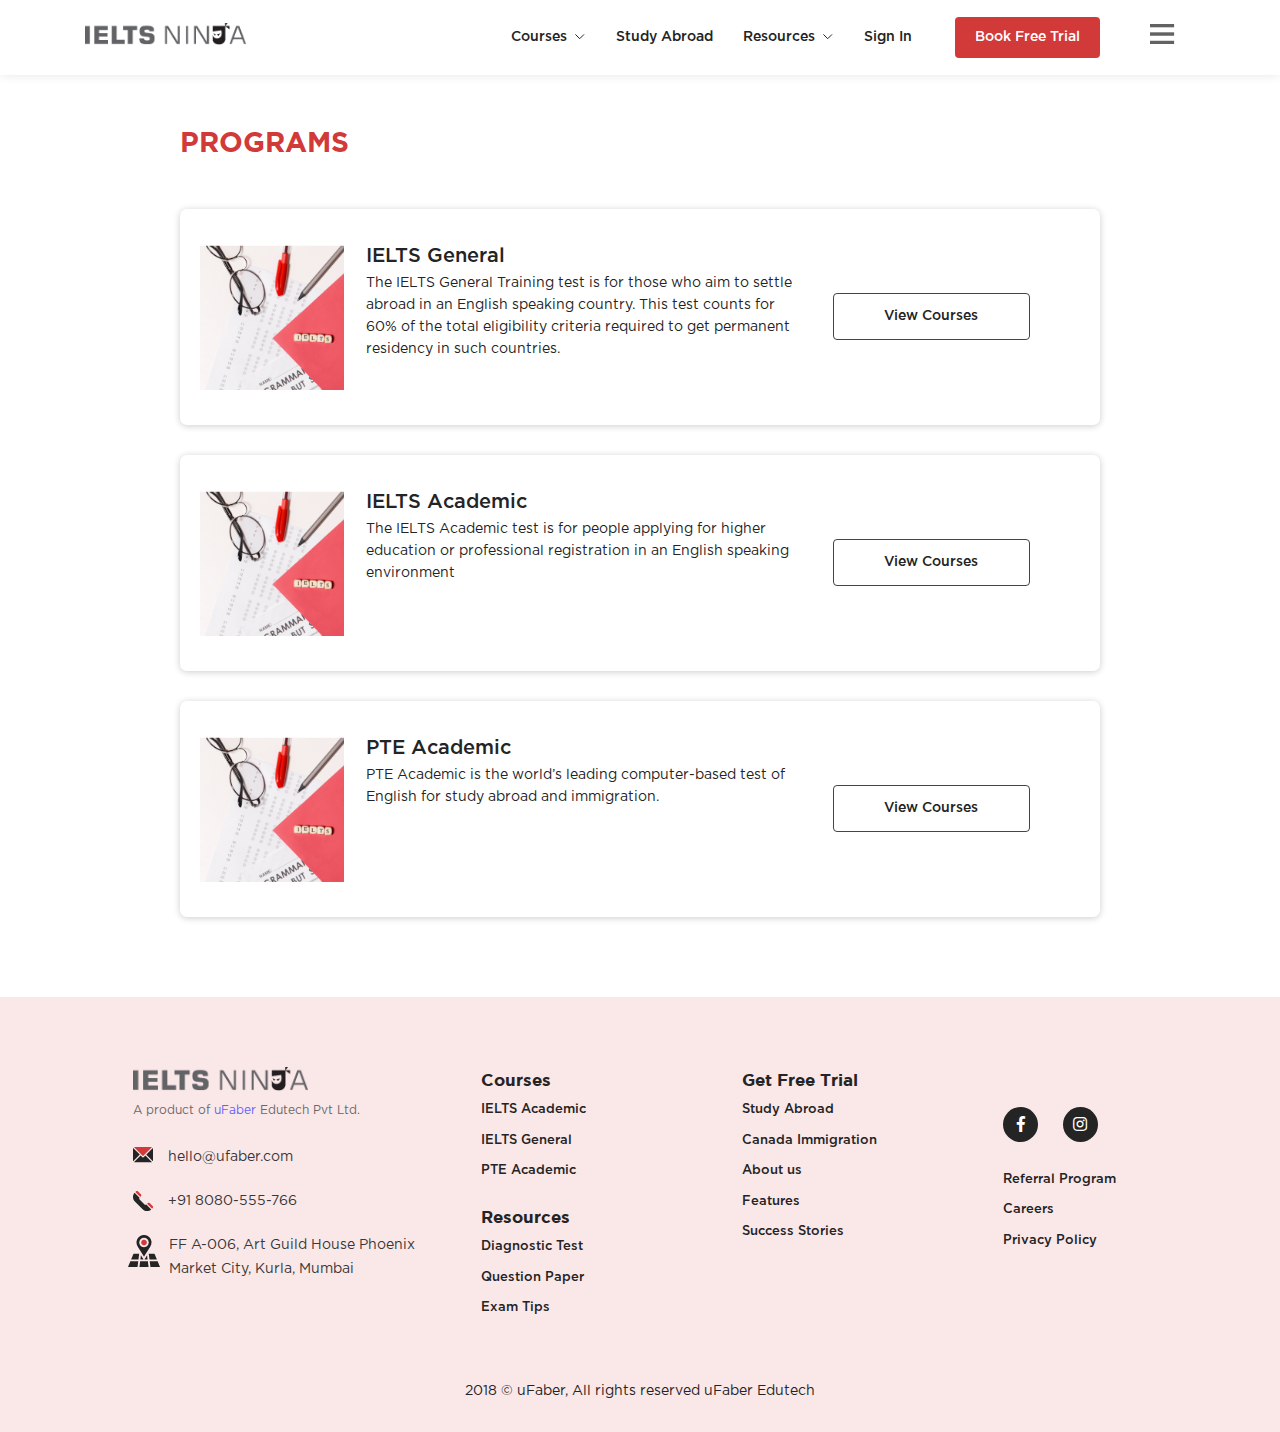
<file: index.html>
<!doctype html>
<html class="no-js" lang="">

<head>
   <meta charset="utf-8">
   <title>IELTS Ninja || 2020</title>
   <meta name="description" content="">
   <meta name="viewport" content="width=device-width, initial-scale=1">
   <link rel="apple-touch-icon" href="asset/img/favicon.png">
   <link rel="icon" href="asset/img/favicon.png">
   <link rel="stylesheet" href="asset/css/bootstrap.min.css">
   <link rel="stylesheet" href="asset/css/fontawsome.css">
   <link rel="stylesheet" href="asset/css/comon.css"><!-- this is comon css -->
   <link rel="stylesheet" href="asset/css/programPage.css"><!-- this is program page css -->
   <link rel="stylesheet" href="asset/css/responsive.css">
   <!-- this is for mordanizar js link -->
   <script src="asset/js/vendor/modernizr-3.6.0.min.js"></script>
</head>

<body>
   <!-- start header top area -->
   <header id="header_top">
      <div class="container">
         <div class="row align-items-center">
            <div class="col-xl-3 col-lg-3 col-md-2">
               <div class="logo">
                  <a href="index.html">
                     <img class="img-fluid" src="asset/img/logo.png" alt="">
                  </a>
               </div>
            </div>
            <div class="col-xl-8 col-lg-8 col-md-9">
               <div class="menu">
                  <div class="nav">
                     <ul>
                        <li>
                           <a href="#">Courses <span><img src="asset/img/icon/angel-down.png" alt=""></span></a>
                           <ul>
                              <li><a href="#">IELTS Academic</a></li>
                              <li><a href="#">IELTS General</a></li>
                              <li><a href="#">PTE Academic</a></li>
                           </ul>
                        </li>
                        <li>
                           <a href="study_abroad.html">Study Abroad</a>
                        </li>
                        <li>
                           <a href="#">Resources <span><img src="asset/img/icon/angel-down.png" alt=""></span></a>
                           <ul>
                              <li><a href="#">Diagnostic Test</a></li>
                              <li><a href="#">Question Paper</a></li>
                              <li><a href="#">Exam Tips</a></li>
                           </ul>
                        </li>
                        <li>
                           <a class="signInLink" href="#">Sign In</a>
                        </li>
                        <li class="free_trail">
                           <a class="bookFreeTrail" href="#">Book Free Trial</a>
                        </li>
                     </ul>
                  </div>
               </div>
            </div>
            <div class="col-xl-1 col-lg-1 col-md-1">
               <div class="menu_bar_toggle text-center">
                  <span><img src="asset/img/icon/bar.png" alt=""></span>
               </div>
            </div>
         </div>
      </div>
   </header>
   <!-- end header top area -->
   <div id="mobile_header">
      <div class="container">
         <div class="row align-items-center">
            <div class="col-5">
               <div class="mobile_header_logo">
                  <a href="index.html">
                     <img class="img-fluid" src="asset/img/logo-2.png" alt="">
                  </a>
               </div>
            </div>
            <div class="col-4">
               <div class="mobile_header_link text-right">
                  <a class="mobile_contact" href="#">Contact</a>
               </div>
            </div>
            <div class="col-3">
               <div class="menu_bar_toggle text-right">
                  <span><img src="asset/img/icon/bar.png" alt=""></span>
               </div>
            </div>
         </div>
      </div>
   </div>
   <!-- start sidebar menu -->
   <section id="sidebar_menu">
      <div class="sidebar_menu_container">
         <span class="close"><i class="fal fa-times"></i></span>
         <div class="sidebar_menu_menu">
            <ul>
               <li><a href="index.html">Home</a></li>
               <li>
                  <a class="courses" href="#">Courses <span class="toggle_arrow"><img
                           src="asset/img/icon/angel-down.png" alt=""></span></a>
                  <div class="course_togle">
                     <ul>
                        <li><a href="#">IELTS Academic</a></li>
                        <li><a href="#">IELTS General</a></li>
                        <li><a href="#">PTE Academic</a></li>
                     </ul>
                  </div>
               </li>
               <li><a href="study_abroad.html">Study Abroad</a></li>
               <li><a href="#">Canada Immigration</a></li>
               <li>
                  <a class="resourse" href="#">Resources <span class="toggle_arrow_2"><img
                           src="asset/img/icon/angel-down.png" alt=""></span></a>
                  <div class="resourse_toggle">
                     <ul>
                        <li><a href="#">Diagnostic Test</a></li>
                        <li><a href="#">Question Paper</a></li>
                        <li><a href="#">Exam Tips</a></li>
                     </ul>
                  </div>
               </li>
               <li><a class="signInLink" href="#">Sign In</a></li>
            </ul>
         </div>
         <div class="sidebar_other_link">
            <ul>
               <li><a href="#">Features</a></li>
               <li><a href="success_stories.html">Success Stories</a></li>
               <li><a href="about.html">About us</a></li>
               <li><a href="affiliate-program.html">Referral Program</a></li>
               <li><a href="faq.html">FAQs</a></li>
            </ul>
         </div>
         <div class="sidebar_bottom">
            <ul>
               <li><a href="#">hello@ufaber.com</a></li>
               <li><a href="#">+91 8080-555-766</a></li>
            </ul>
            <a class="bookFreeTrail href=" #">Free Trial</a>
         </div>
      </div>
   </section>
   <!-- end sidebar menu -->
   <!-- start program main -->
   <section id="progrmaMain">
      <div class="container">
         <div class="row">
            <div class="col-xl-10 col-lg-11 col-md-12 mx-auto">
               <div class="progrmaMainContiner">
                  <h3>Programs</h3>
                  <div class="programItemManContaier">
                     <div class="row">
                        <div class="col-xl-12 col-md-12">
                           <div class="programMainItem">
                              <div class="row align-items-center">
                                 <div class="col-xl-9 col-lg-9 col-sm-12 col-md-9">
                                    <div class="row">
                                       <div class="col-xl-3 col-lg-3 col-md-3 col-sm-4 col-4 pr0">
                                          <div class="programMainItemImage">
                                             <img class="img-fluid" src="asset/img/img/program.png" alt="">
                                          </div>
                                       </div>
                                       <div class="col-xl-9 col-lg-9 col-md-9 col-sm-8 col-8 pl0">
                                          <div class="programMainItemContent">
                                             <h4>IELTS General</h4>
                                             <p>The IELTS General Training test is for those who aim to settle abroad in
                                                an English speaking country. This test counts for 60% of the total
                                                eligibility criteria required to get permanent residency in such
                                                countries.</p>
                                          </div>
                                       </div>
                                    </div>
                                 </div>
                                 <div class="col-xl-3 col-lg-3 col-md-3 col-sm-12">
                                    <div class="programMainItemBtn">
                                       <a class="mobileHide" href="#">View Courses</a>
                                       <a class="mshow" href="#"><img src="asset/img/icon/right.png" alt=""></a>
                                    </div>
                                 </div>
                              </div>
                           </div>
                           <div class="programMainItem">
                              <div class="row align-items-center">
                                 <div class="col-xl-9 col-lg-9 col-md-9 col-sm-12">
                                    <div class="row">
                                       <div class="col-xl-3 col-lg-3 col-md-3 col-sm-4 col-4 pr0">
                                          <div class="programMainItemImage">
                                             <img class="img-fluid" src="asset/img/img/program.png" alt="">
                                          </div>
                                       </div>
                                       <div class="col-xl-9 col-lg-9 col-md-9 col-sm-8 col-8 pl0">
                                          <div class="programMainItemContent">
                                             <h4>IELTS Academic</h4>
                                             <p>The IELTS Academic test is for people applying for higher education or
                                                professional registration in an English speaking environment</p>
                                          </div>
                                       </div>
                                    </div>
                                 </div>
                                 <div class="col-xl-3 col-lg-3 col-md-3 col-sm-12">
                                    <div class="programMainItemBtn">
                                       <a class="mobileHide" href="#">View Courses</a>
                                       <a class="mshow" href="#"><img src="asset/img/icon/right.png" alt=""></a>
                                    </div>
                                 </div>
                              </div>
                           </div>
                           <div class="programMainItem">
                              <div class="row align-items-center">
                                 <div class="col-xl-9 col-lg-9 col-md-9 col-sm-12">
                                    <div class="row">
                                       <div class="col-xl-3 col-lg-3 col-md-3 col-sm-4 col-4 pr0">
                                          <div class="programMainItemImage">
                                             <img class="img-fluid" src="asset/img/img/program.png" alt="">
                                          </div>
                                       </div>
                                       <div class="col-xl-9 col-lg-9 col-md-9 col-sm-8 col-8 pl0">
                                          <div class="programMainItemContent">
                                             <h4>PTE Academic</h4>
                                             <p>PTE Academic is the world’s leading computer-based test of English for
                                                study abroad and immigration.</p>
                                          </div>
                                       </div>
                                    </div>
                                 </div>
                                 <div class="col-xl-3 col-lg-3 col-md-3 col-sm-12">
                                    <div class="programMainItemBtn">
                                       <a class="mobileHide" href="#">View Courses</a>
                                       <a class="mshow" href="#"><img src="asset/img/icon/right.png" alt=""></a>
                                    </div>
                                 </div>
                              </div>
                           </div>
                        </div>
                     </div>
                  </div>
               </div>
            </div>
         </div>
      </div>
   </section>
   <!-- end program main -->
   <!-- strta footer -->
   <footer id="footer">
      <div class="container">
         <div class="row">
            <div class="col-xl-11 col-lg-11 mx-auto">
               <div class="row">
                  <div class="col-xl-4 col-lg-4 col-md-4 col-sm-5">
                     <div class="footer_info">
                        <div class="footer_logo">
                           <a href="#"><img src="asset/img/logo.png" alt=""></a>
                           <p>A product of <span>uFaber</span> Edutech Pvt Ltd.</p>
                        </div>
                        <ul>
                           <li><a href="#"><img src="asset/img/icon/mail.png" alt=""> hello@ufaber.com</a></li>
                           <li><a href="#"><img src="asset/img/icon/phone.png" alt=""> +91 8080-555-766</a></li>
                           <li class="address"><a href="#"><img src="asset/img/icon/address.png" alt=""> FF A-006, Art
                                 Guild House Phoenix Market City, Kurla, Mumbai</a></li>
                        </ul>
                     </div>
                  </div>
                  <div class="col-xl-6 col-lg-6 col-md-6 col-sm-7">
                     <div class="row">
                        <div class="col-xl-6 col-lg-6 col-md-6 col-sm-6">
                           <div class="footer_link">
                              <ul>
                                 <li>Courses</li>
                                 <li><a href="#">IELTS Academic</a></li>
                                 <li><a href="#">IELTS General</a></li>
                                 <li><a href="#">PTE Academic</a></li>
                              </ul>
                              <ul>
                                 <li>Resources</li>
                                 <li><a href="#">Diagnostic Test</a></li>
                                 <li><a href="#">Question Paper</a></li>
                                 <li><a href="#">Exam Tips</a></li>
                              </ul>
                           </div>
                        </div>
                        <div class="col-xl-6 col-lg-6 col-md-6 col-sm-6">
                           <div class="footer_link">
                              <ul>
                                 <li>Get Free Trial</li>
                                 <li><a href="#">Study Abroad</a></li>
                                 <li><a href="#">Canada Immigration</a></li>
                                 <li><a href="#">About us</a></li>
                                 <li><a href="#">Features</a></li>
                                 <li><a href="#">Success Stories</a></li>
                              </ul>
                           </div>
                        </div>
                     </div>
                  </div>
                  <div class="col-xl-2 col-lg-2 col-md-2 col-sm-6">
                     <div class="footer_social">
                        <div class="social">
                           <ul>
                              <li><a href="#"><i class="fab fa-facebook-f"></i></a></li>
                              <li><a href="#"><i class="fab fa-instagram"></i></a></li>
                           </ul>
                        </div>
                        <div class="link">
                           <ul>
                              <li><a href="#">Referral Program</a></li>
                              <li><a href="#">Careers</a></li>
                              <li><a href="#">Privacy Policy</a></li>
                           </ul>
                        </div>
                     </div>
                  </div>
               </div>
               <div class="footer_copy text-center">
                  <p>2018 © uFaber, All rights reserved uFaber Edutech</p>
               </div>
            </div>
         </div>
      </div>
   </footer>
   <!-- end footer -->
   <section id="mobile_footer">
      <div class="mobile_footer_top">
         <div class="accordion" id="accordionExample2">
            <div class="card">
               <div class="card-header" id="headingOne">
                  <h2 class="mb-0">
                     <button class="btn btn-link" type="button" data-toggle="collapse" data-target="#collapse1"
                        aria-expanded="false" aria-controls="collapseOne">
                        Courses
                     </button>
                  </h2>
               </div>
               <div id="collapse1" class="collapse" aria-labelledby="headingOne" data-parent="#accordionExample2">
                  <div class="card-body">
                     <ul>
                        <li><a href="#">IELTS Academic <i class="fal fa-angle-right"></i></a></li>
                        <li><a href="#">IELTS General <i class="fal fa-angle-right"></i></a></li>
                        <li><a href="#">PTE Academic <i class="fal fa-angle-right"></i></a></li>
                     </ul>
                  </div>
               </div>
            </div>

            <div class="card">
               <div class="card-header" id="headingOne">
                  <h2 class="mb-0">
                     <a href="#" class="btn btn-link">
                        Study Abroad
                     </a>
                  </h2>
               </div>
            </div>

            <div class="card">
               <div class="card-header" id="headingTwo">
                  <h2 class="mb-0">
                     <a href="#" class="btn btn-link">
                        Canada Immigration
                     </a>
                  </h2>
               </div>
            </div>

            <div class="card">
               <div class="card-header" id="headingThree">
                  <h2 class="mb-0">
                     <button class="btn btn-link collapsed" type="button" data-toggle="collapse"
                        data-target="#headingresourch" aria-expanded="false" aria-controls="headingresourch">
                        Resources
                     </button>
                  </h2>
               </div>
               <div id="headingresourch" class="collapse" aria-labelledby="headingresourch"
                  data-parent="#accordionExample2">
                  <div class="card-body">
                     <ul>
                        <li><a href="#">Diagnostic Test <i class="fal fa-angle-right"></i></a></li>
                        <li><a href="#">Question Paper <i class="fal fa-angle-right"></i></a></li>
                        <li><a href="#">Exam Tips <i class="fal fa-angle-right"></i></a></li>
                     </ul>
                  </div>
               </div>
            </div>

            <div class="card">
               <div class="card-header" id="headingThree">
                  <h2 class="mb-0">
                     <a href="#" class="btn btn-link">
                        About us
                     </a>
                  </h2>
               </div>
            </div>


            <div class="card">
               <div class="card-header" id="headingThree">
                  <h2 class="mb-0">
                     <a href="#" class="btn btn-link">
                        Get Free Trial
                     </a>
                  </h2>
               </div>
            </div>
         </div>
      </div>
      <div class="mobile_footer_bottom">
         <div class="social">
            <ul>
               <li><a href="#"><i class="fab fa-facebook-f"></i></a></li>
               <li><a href="#"><i class="fab fa-instagram"></i></a></li>
            </ul>
         </div>
         <div class="info">
            <div class="logo">
               <a href="index.html">
                  <img class="img-fluid" src="asset/img/logo.png" alt="">
               </a>
            </div>
            <h6>A product of <span>uFaber</span> Edutech Pvt Ltd.</h6>
            <p><img src="asset/img/icon/address.png" alt=""> FF A-006, Art Guild House Phoenix Market City, Kurla,
               Mumbai</p>
         </div>
         <div class="copyright">
            <div class="row">
               <div class="col-8">
                  <p>2018 © uFaber, All rights reserved uFaber Edutech</p>
               </div>
               <div class="col-4 text-right">
                  <a href="#">Privacy Policy</a>
               </div>
            </div>
         </div>
      </div>
   </section>
   <section id="mobile_contact_popup">
      <div class="mobile_contact_popup_container">
         <span class="mobile_contact_close"><i class="fal fa-times"></i></span>
         <ul>
            <li>
               <a href="#">
                  <img src="asset/img/icon/phone.png" alt="">
                  <h4>Call</h4>
                  +91 8080-555-766
               </a>
            </li>
            <li>
               <a href="#">
                  <img src="asset/img/icon/mail.png" alt="">
                  <h4>Mail</h4>
                  hello@ufaber.com
               </a>
            </li>
            <li class="whatsApp">
               <a href="#">
                  <img src="asset/img/icon/whatsapp.png" alt="">
                  <h4>Whatsapp</h4>
                  +91 8080-555-766
               </a>
            </li>
         </ul>
      </div>
   </section>
   <!-- all javascript load here -->
   <script src="asset/js/vendor/jquery-3.3.1.min.js"></script>
   <script src="asset/js/bootstrap.bundle.min.js"></script>
   <script src="asset/js/comon.js"></script>
</body>

</html>
</file>
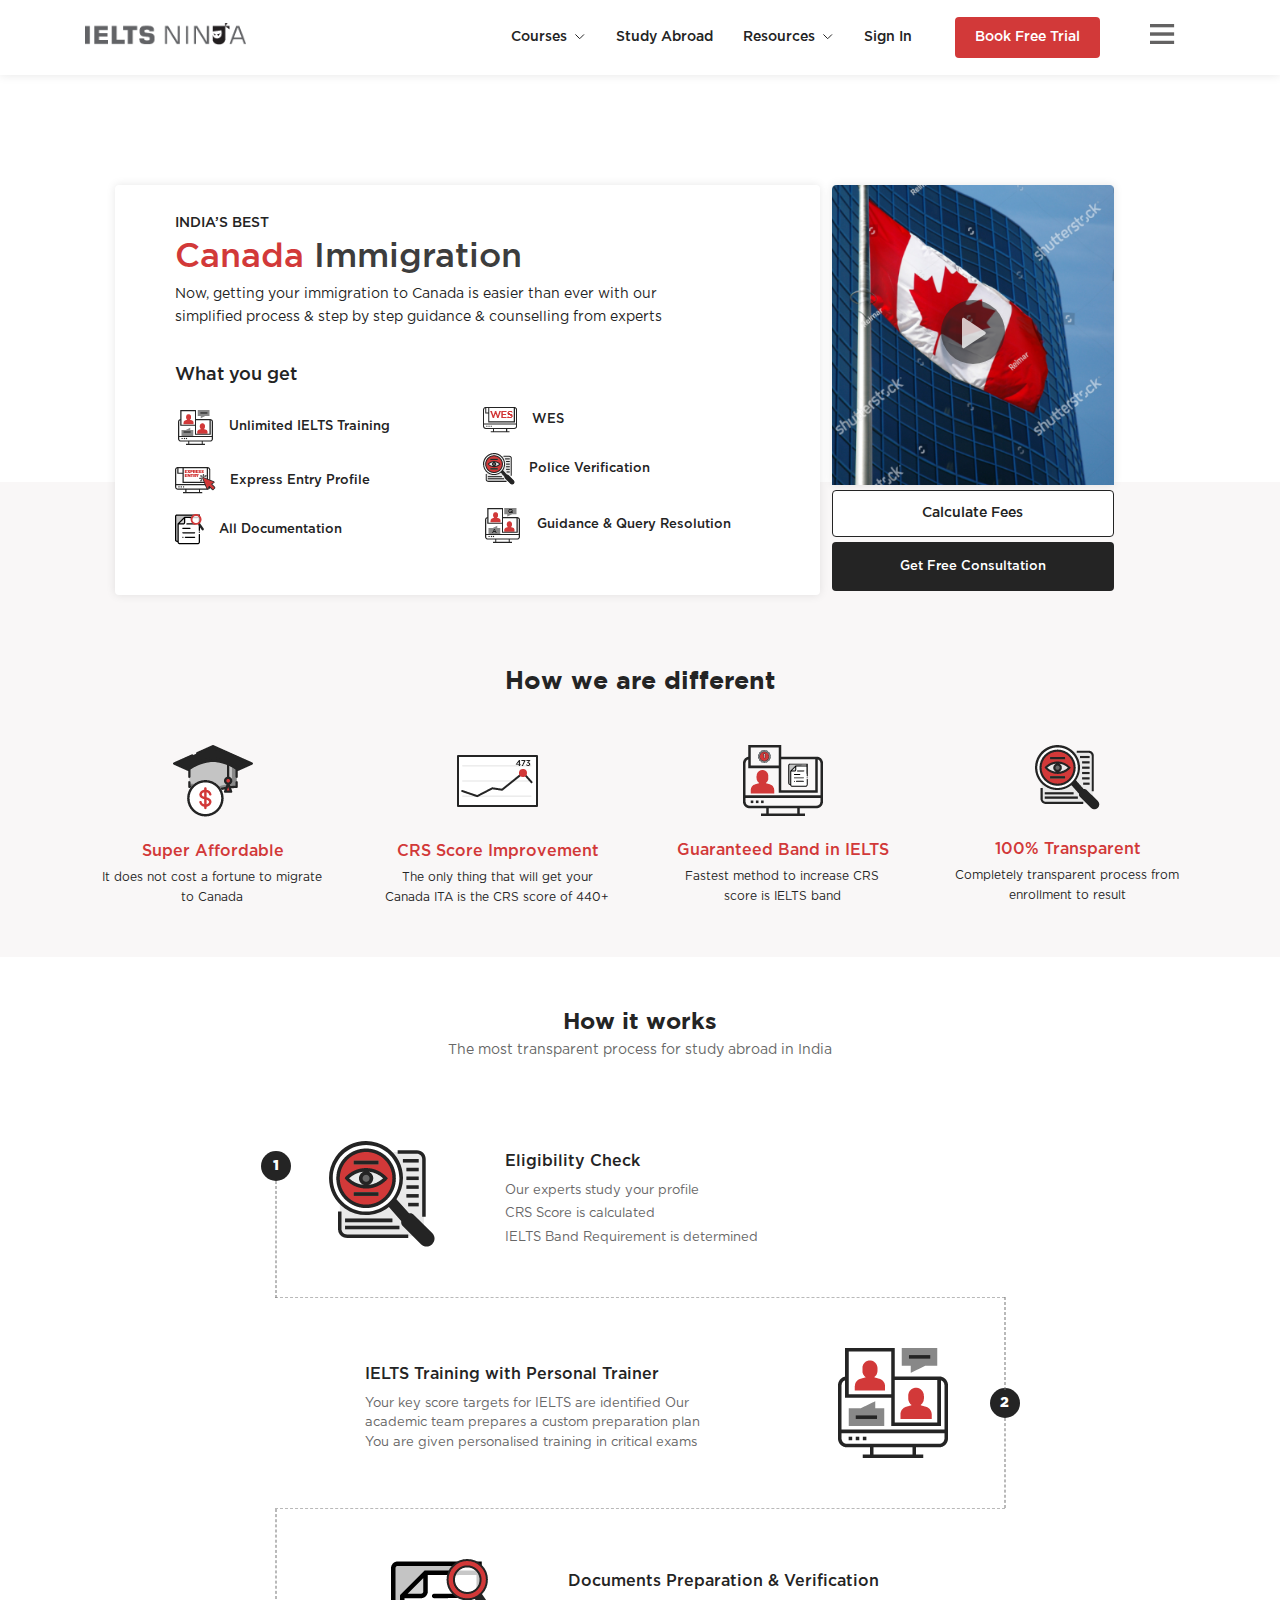
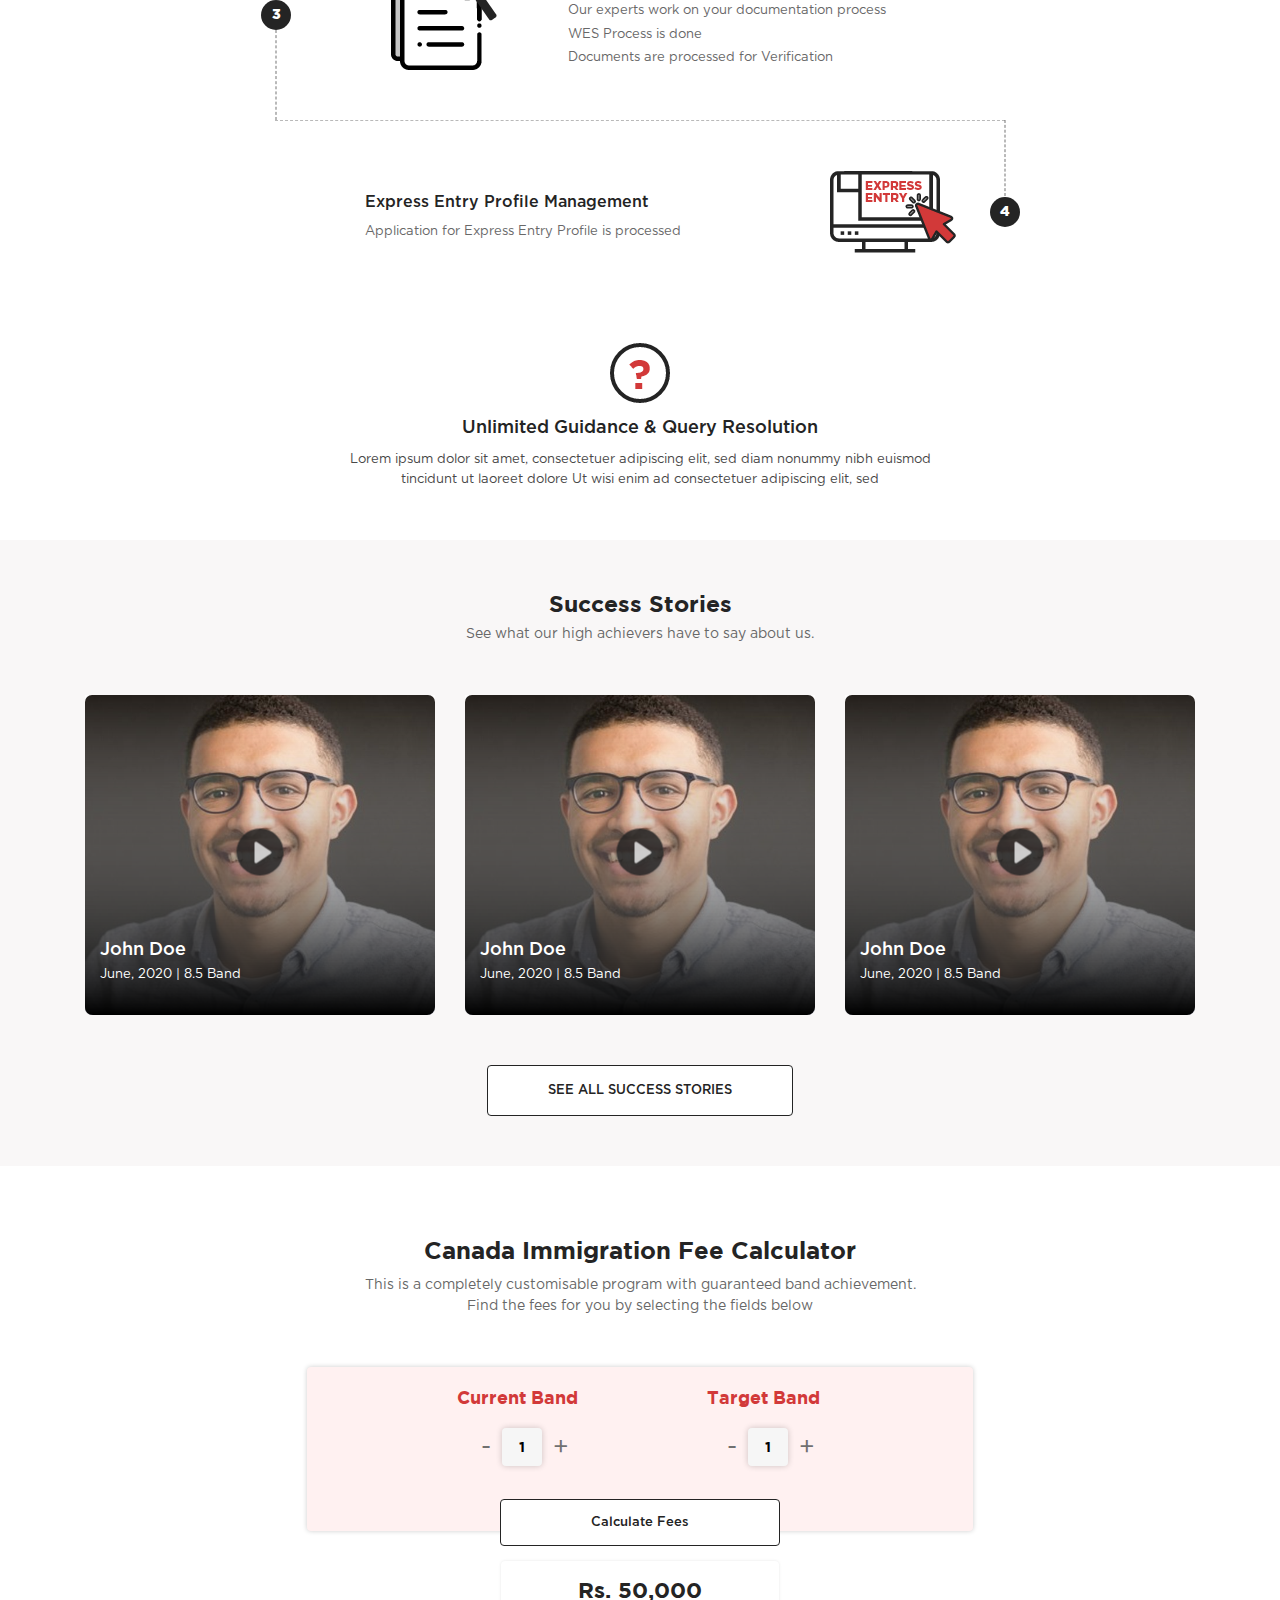
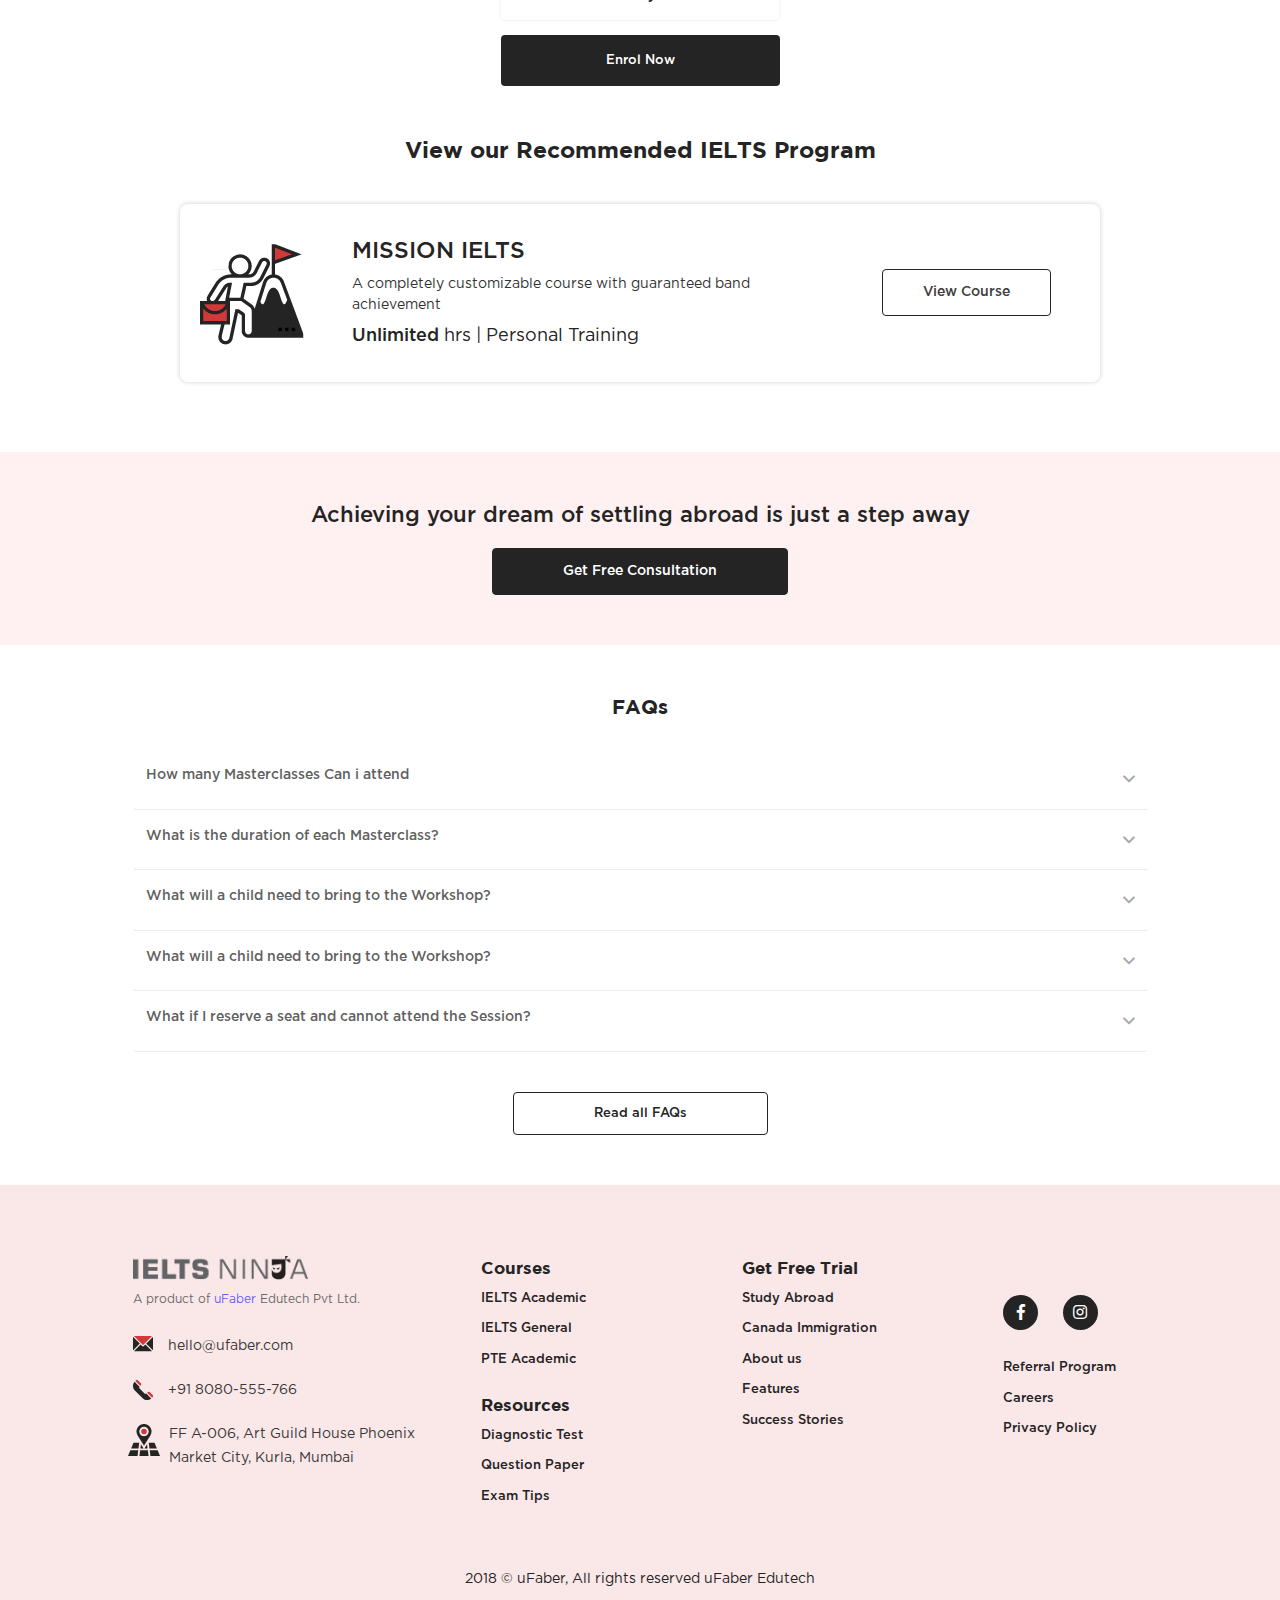
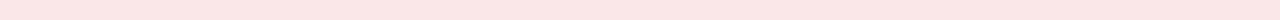
<file: canada-immigration.html>
<!doctype html>
<html class="no-js" lang="">

<head>
   <meta charset="utf-8">
   <title>IELTS Ninja || 2020</title>
   <meta name="description" content="">
   <meta name="viewport" content="width=device-width, initial-scale=1">
   <link rel="apple-touch-icon" href="asset/img/favicon.png">
   <link rel="icon" href="asset/img/favicon.png">
   <link rel="stylesheet" href="asset/css/bootstrap.min.css">
   <link rel="stylesheet" href="asset/css/fontawsome.css">
   <link rel="stylesheet" href="asset/css/venobox.css">
   <link rel="stylesheet" href="asset/css/comon.css"><!-- this is common css -->
   <link rel="stylesheet" href="asset/css/canada-immigration.css"><!-- this is canada imigration test page css -->
   <link rel="stylesheet" href="asset/css/responsive.css">
   <!-- this is for mordanizar js link -->
   <script src="asset/js/vendor/modernizr-3.6.0.min.js"></script>
</head>

<body>
   <!-- start header top area -->
   <header id="header_top">
      <div class="container">
         <div class="row align-items-center">
            <div class="col-xl-3 col-lg-3 col-md-2">
               <div class="logo">
                  <a href="index.html">
                     <img class="img-fluid" src="asset/img/logo.png" alt="">
                  </a>
               </div>
            </div>
            <div class="col-xl-8 col-lg-8 col-md-9">
               <div class="menu">
                  <div class="nav">
                     <ul>
                        <li>
                           <a href="#">Courses <span><img src="asset/img/icon/angel-down.png" alt=""></span></a>
                           <ul>
                              <li><a href="#">IELTS Academic</a></li>
                              <li><a href="#">IELTS General</a></li>
                              <li><a href="#">PTE Academic</a></li>
                           </ul>
                        </li>
                        <li>
                           <a href="study_abroad.html">Study Abroad</a>
                        </li>
                        <li>
                           <a href="#">Resources <span><img src="asset/img/icon/angel-down.png" alt=""></span></a>
                           <ul>
                              <li><a href="#">Diagnostic Test</a></li>
                              <li><a href="#">Question Paper</a></li>
                              <li><a href="#">Exam Tips</a></li>
                           </ul>
                        </li>
                        <li>
                           <a class="signInLink" href="#">Sign In</a>
                        </li>
                        <li class="free_trail">
                           <a class="bookFreeTrail" href="#">Book Free Trial</a>
                        </li>
                     </ul>
                  </div>
               </div>
            </div>
            <div class="col-xl-1 col-lg-1 col-md-1">
               <div class="menu_bar_toggle text-center">
                  <span><img src="asset/img/icon/bar.png" alt=""></span>
               </div>
            </div>
         </div>
      </div>
   </header>
   <!-- end header top area -->
   <div id="mobile_header">
      <div class="container">
         <div class="row align-items-center">
            <div class="col-5">
               <div class="mobile_header_logo">
                  <a href="index.html">
                     <img class="img-fluid" src="asset/img/logo-2.png" alt="">
                  </a>
               </div>
            </div>
            <div class="col-4">
               <div class="mobile_header_link text-right">
                  <a class="mobile_contact" href="#">Contact</a>
               </div>
            </div>
            <div class="col-3">
               <div class="menu_bar_toggle text-right">
                  <span><img src="asset/img/icon/bar.png" alt=""></span>
               </div>
            </div>
         </div>
      </div>
   </div>
   <!-- start sidebar menu -->
   <section id="sidebar_menu">
      <div class="sidebar_menu_container">
         <span class="close"><i class="fal fa-times"></i></span>
         <div class="sidebar_menu_menu">
            <ul>
               <li><a href="index.html">Home</a></li>
               <li>
                  <a class="courses" href="#">Courses <span class="toggle_arrow"><img
                           src="asset/img/icon/angel-down.png" alt=""></span></a>
                  <div class="course_togle">
                     <ul>
                        <li><a href="#">IELTS Academic</a></li>
                        <li><a href="#">IELTS General</a></li>
                        <li><a href="#">PTE Academic</a></li>
                     </ul>
                  </div>
               </li>
               <li><a href="study_abroad.html">Study Abroad</a></li>
               <li><a href="#">Canada Immigration</a></li>
               <li>
                  <a class="resourse" href="#">Resources <span class="toggle_arrow_2"><img
                           src="asset/img/icon/angel-down.png" alt=""></span></a>
                  <div class="resourse_toggle">
                     <ul>
                        <li><a href="#">Diagnostic Test</a></li>
                        <li><a href="#">Question Paper</a></li>
                        <li><a href="#">Exam Tips</a></li>
                     </ul>
                  </div>
               </li>
               <li><a class="signInLink" href="#">Sign In</a></li>
            </ul>
         </div>
         <div class="sidebar_other_link">
            <ul>
               <li><a href="#">Features</a></li>
               <li><a href="success_stories.html">Success Stories</a></li>
               <li><a href="about.html">About us</a></li>
               <li><a href="affiliate-program.html">Referral Program</a></li>
               <li><a href="faq.html">FAQs</a></li>
            </ul>
         </div>
         <div class="sidebar_bottom">
            <ul>
               <li><a href="#">hello@ufaber.com</a></li>
               <li><a href="#">+91 8080-555-766</a></li>
            </ul>
            <a class="bookFreeTrail href=" #">Free Trial</a>
         </div>
      </div>
   </section>
   <!-- end sidebar menu -->
   <!-- start canada imigration mobile banar -->
   <section id="canadaImigrationMobileBanar">
      <div class="container-fluid">
         <div class="row">
            <div class="col-7">
               <div class="canadaImigrationMobileBanarContent">
                  <h5>India’s Best</h5>
                  <h3>Study Abroad</h3>
                  <h3><span>Program</span></h3>
               </div>
            </div>
            <div class="col-5">
               <div class="canadaImigrationMobileBanarimage">
                  <img src="asset/img/img/canadaMobile.png" alt="">
                  <a class="venobox vbox-item" data-autoplay="true" data-vbtype="video"
                     href="https://youtu.be/KK2smasHg6w"><img src="asset/img/img/play.png" alt=""></a>
               </div>
            </div>
         </div>
      </div>
   </section>
   <!-- end canada imigration mobile banar -->
   <!-- start canada imigration  -->
   <section id="canadaImigrationTop">
      <div class="container">
         <div class="row">
            <div class="col-xl-12">
               <div class="canadaImigrationTop_container">
                  <div class="row">
                     <div class="col-xl-8 col-lg-8 col-md-8 pr0 mpr15">
                        <div class="canadaImigrationTop_left">
                           <div class="canadaImigrationTop_left_title">
                              <h4 class="hide_mobile">India’s Best</h4>
                              <h1 class="hide_mobile"><span>Canada</span> Immigration</h1>
                              <h5>Now, getting your immigration to Canada is easier than ever with our simplified
                                 process & step by step guidance & counselling from experts</h5>
                              <div class="canadaImigrationTop_left_item_container">
                                 <div class="canadaImigrationTop_left_item">
                                    <h5>What you get</h5>
                                    <div class="row">
                                       <div class="col-xl-6 col-lg-6 col-md-6 col-sm-6 col-6">
                                          <ul>
                                             <li class="canadaImigrationTop_left_item1"><img class="img-fluid"
                                                   src="asset/img/icon/1.png" alt=""> Unlimited IELTS Training</li>
                                             <li class="canadaImigrationTop_left_item2"><img class="img-fluid"
                                                   src="asset/img/icon/2.png" alt=""> Express Entry Profile</li>
                                             <li class="canadaImigrationTop_left_item3"><img class="img-fluid"
                                                   src="asset/img/icon/3.png" alt=""> All Documentation</li>
                                          </ul>
                                       </div>
                                       <div class="col-xl-6 col-lg-6 col-md-6 col-sm-6 col-6">
                                          <ul>
                                             <li class="canadaImigrationTop_left_item4"><img class="fix"
                                                   src="asset/img/icon/4.png" alt="">
                                                WES</li>
                                             <li class="canadaImigrationTop_left_item5"><img class="img-fluid"
                                                   src="asset/img/icon/5.png" alt=""> Police Verification
                                             </li>
                                             <li class="canadaImigrationTop_left_item6"><img class="img-fluid"
                                                   src="asset/img/icon/6.png" alt=""> Guidance & Query Resolution
                                             </li>
                                          </ul>
                                       </div>
                                    </div>
                                 </div>
                              </div>
                           </div>
                        </div>
                     </div>
                     <div class="col-xl-3 col-lg-4 col-md-4 col-sm-7 hide_mobile pl12">
                        <div class="canadaImigrationTop_right">
                           <div class="canadaImigrationTop_right_top">
                              <img class="img-fluid" src="asset/img/img/canadaimigration.png" alt="">
                              <a class="venobox vbox-item" data-autoplay="true" data-vbtype="video"
                                 href="https://youtu.be/KK2smasHg6w"><img src="asset/img/icon/play.png" alt=""></a>
                           </div>
                           <div class="calcultefeeBtn">
                              <a href="#">Calculate Fees</a>
                           </div>
                           <div class="enroll_btn">
                              <a class="freeConsultBtn" href="#">Get Free Consultation</a>
                           </div>
                        </div>
                     </div>
                  </div>
               </div>
            </div>
         </div>
      </div>
   </section>
   <!-- end canada imigration  -->
   <!-- canada imigration mobile top btn -->
   <section id="canadaImigrationMobilebtn">
      <a class="calculateBtn" href="#">Calculate Fees</a>
      <a class="consultionBtn" href="#">Get Free Consultation</a>

   </section>
   <!-- end canada imigration mobile top btn -->
   <!-- start we are differt area -->
   <section id="weareDifernet">
      <div class="container">
         <div class="row">
            <div class="col-xl-12">
               <div class="weareDifernet_top text-center">
                  <h3>How we are different</h3>
               </div>
               <div class="weareDifernet_main">
                  <div class="row">
                     <div class="col-xl-3 col-lg-3 col-md-3 col-sm-6">
                        <div class="weareDifernet_item text-center">
                           <img class="img-fluid" src="asset/img/icon/7.png" alt="">
                           <h4>Super Affordable</h4>
                           <h5>It does not cost a fortune to migrate to Canada</h5>
                        </div>
                     </div>
                     <div class="col-xl-3 col-lg-3 col-md-3 col-sm-6">
                        <div class="weareDifernet_item weareDifernet_item3 text-center">
                           <img class="img-fluid" src="asset/img/icon/8.png" alt="">
                           <h4>CRS Score Improvement</h4>
                           <h5>The only thing that will get your Canada ITA is the CRS score of 440+</h5>
                        </div>
                     </div>
                     <div class="col-xl-3 col-lg-3 col-md-3 col-sm-6">
                        <div class="weareDifernet_item text-center">
                           <img class="img-fluid" src="asset/img/icon/9.png" alt="">
                           <h4>Guaranteed Band in IELTS</h4>
                           <h5>Fastest method to increase CRS score is IELTS band</h5>
                        </div>
                     </div>
                     <div class="col-xl-3 col-lg-3 col-md-3 col-sm-6">
                        <div class="weareDifernet_item weareDifernet_item4 text-center">
                           <img class="img-fluid" src="asset/img/icon/10.png" alt="">
                           <h4>100% Transparent</h4>
                           <h5>Completely transparent process from enrollment to result</h5>
                        </div>
                     </div>
                  </div>
               </div>
            </div>
         </div>
      </div>
   </section>
   <!-- end we are differt area -->
   <!-- start canada how work -->
   <section id="how_works_canada">
      <div class="container">
         <div class="row">
            <div class="col-xl-12">
               <div class="how_works_canada_top text-center">
                  <h3>How it works</h3>
                  <p>The most transparent process for study abroad in India</p>
               </div>
            </div>
         </div>
         <div class="how_works_canada_main">
            <div class="row">
               <div class="col-xl-8 col-lg-9 col-md-11 mx-auto">
                  <div class="how_works_canada_item">
                     <div class="row align-items-center">
                        <div class="col-xl-3 col-lg-3 col-md-4 col-sm-4 col-4">
                           <div class="how_works_canada_item_img  text-right">
                              <span class="number">1</span>
                              <img class="img-fluid" src="asset/img/img/how1.png" alt="">
                           </div>
                        </div>
                        <div class="col-xl-9 col-lg-9 col-md-8 col-sm-8 col-8">
                           <div class="how_works_canada_item_text">
                              <h4>Eligibility Check</h4>
                              <p>Our experts study your profile </p>
                              <p>CRS Score is calculated</p>
                              <p>IELTS Band Requirement is determined</p>
                           </div>
                        </div>
                     </div>
                  </div>
                  <div class="how_works_canada_item">
                     <div class="row align-items-center">
                        <div class="col-xl-8 col-lg-8 col-md-8 col-sm-8 col-8">
                           <div class="how_works_canada_item_text how_works_item_text_2">
                              <h4>IELTS Training with Personal Trainer</h4>
                              <p>Your key score targets for IELTS are identified
                                 Our academic team prepares a custom preparation plan
                                 You are given personalised training in critical exams
                              </p>
                           </div>
                        </div>
                        <div class="col-xl-4 col-lg-4 col-md-4 col-sm-4 col-4">
                           <div class="how_works_canada_item_img how_works_item2_img2 text-center">
                              <span class="number number_2">2</span>
                              <img class="img-fluid" src="asset/img/img/how2.png" alt="">
                           </div>
                        </div>
                     </div>
                  </div>
                  <div class="how_works_canada_item">
                     <div class="row align-items-center">
                        <div class="col-xl-4 col-lg-4 col-md-4 col-sm-4 col-4">
                           <div class="how_works_canada_item_img how_works_item2_img1 text-right">
                              <span class="number number_3">3</span>
                              <img class="img-fluid" src="asset/img/img/how3.png" alt="">
                           </div>
                        </div>
                        <div class="col-xl-8 col-lg-8 col-md-8 col-sm-8 col-8">
                           <div class="how_works_canada_item_text">
                              <h4>Documents Preparation & Verification</h4>
                              <p>Our experts work on your documentation process</p>
                              <p>WES Process is done</p>
                              <p>Documents are processed for Verification</p>
                           </div>
                        </div>
                     </div>
                  </div>
                  <div class="how_works_canada_item" style="border-bottom: none;">
                     <div class="row align-items-center">
                        <div class="col-xl-8 col-lg-8 col-md-8 col-sm-8 col-8">
                           <div class="how_works_canada_item_text how_works_item_text_2">
                              <h4>Express Entry Profile Management</h4>
                              <p>Application for Express Entry Profile is processed</p>
                           </div>
                        </div>
                        <div class="col-xl-4 col-lg-4 col-md-4 col-sm-4 col-4">
                           <div class="how_works_canada_item_img how_works_item2_img2 text-center">
                              <span class="number number_4">4</span>
                              <img class="img-fluid" src="asset/img/img/how4.png" alt="">
                           </div>
                        </div>
                     </div>
                  </div>
               </div>
            </div>
         </div>
         <div class="how_work_canada_bottom">
            <div class="row">
               <div class="col-xl-12">
                  <div class="how_work_canada_bottom_content text-center">
                     <img class="img-fluid" src="asset/img/icon/info.png" alt="">
                     <h3>Unlimited Guidance & Query Resolution</h3>
                     <p>Lorem ipsum dolor sit amet, consectetuer adipiscing elit, sed diam nonummy nibh euismod
                        tincidunt ut laoreet dolore Ut wisi enim ad consectetuer adipiscing elit, sed</p>
                  </div>
               </div>
            </div>
         </div>
      </div>
   </section>
   <!-- end how work canada -->
   <!-- start canada success stories -->
   <section id="success_stories_canada">
      <div class="container">
         <div class="row">
            <div class="col-xl-12">
               <div class="stories_canada_top text-center">
                  <h3>Success Stories</h3>
                  <p>See what our high achievers have to say about us.</p>
               </div>
               <div class="success_stories_canada_main_container">
                  <div class="row">
                     <div class="col-xl-4 col-lg-4 col-md-4 col-sm-6">
                        <div class="success_stories_canada_item">
                           <img class="img-fluid" src="asset/img/img/success_stories.png" alt="">
                           <a class="venobox2 vbox-item" data-autoplay="true" data-vbtype="video"
                              href="https://youtu.be/KK2smasHg6w"><img src="asset/img/icon/play2.png" alt=""></a>
                           <div class="info_bottom">
                              <h5>John Doe</h5>
                              <p>June, 2020 | 8.5 Band</p>
                           </div>
                        </div>
                     </div>
                     <div class="col-xl-4 col-lg-4 col-md-4 col-sm-6 suc_m_hide">
                        <div class="success_stories_canada_item mhide">
                           <img class="img-fluid" src="asset/img/img/success_stories.png" alt="">
                           <a class="venobox3 vbox-item" data-autoplay="true" data-vbtype="video"
                              href="https://youtu.be/KK2smasHg6w"><img src="asset/img/icon/play2.png" alt=""></a>
                           <div class="info_bottom">
                              <h5>John Doe</h5>
                              <p>June, 2020 | 8.5 Band</p>
                           </div>
                        </div>
                     </div>
                     <div class="col-xl-4 col-lg-4 col-md-4 col-sm-6 suc_m_hide">
                        <div class="success_stories_canada_item mhide">
                           <img class="img-fluid" src="asset/img/img/success_stories.png" alt="">
                           <a class="venobox4 vbox-item" data-autoplay="true" data-vbtype="video"
                              href="https://youtu.be/KK2smasHg6w"><img src="asset/img/icon/play2.png" alt=""></a>
                           <div class="info_bottom">
                              <h5>John Doe</h5>
                              <p>June, 2020 | 8.5 Band</p>
                           </div>
                        </div>
                     </div>
                     <div class="col-xl-12">
                        <div class="stories_canada_button text-center">
                           <a href="#">SEE ALL SUCCESS STORIES</a>
                        </div>
                     </div>
                  </div>
               </div>
            </div>
         </div>
      </div>
   </section>
   <!-- end canada success stories -->
   <!-- start canada imigration calculator -->
   <section id="canad_calculator">
      <div class="container">
         <div class="row">
            <div class="col-xl-12">
               <div class="canad_calculator_top text-center">
                  <h3>Canada Immigration Fee Calculator</h3>
                  <p>This is a completely customisable program with guaranteed band achievement.
                     Find the fees for you by selecting the fields below</p>
               </div>
               <div class="canad_calculator_Main">
                  <div class="row">
                     <div class="col-xl-9 col-lg-9 col-md-11 mx-auto">
                        <div class="row">
                           <div class="col-xl-6 col-lg-6 col-md-6 col-sm-6">
                              <div class="calculatorInput text-center">
                                 <h3>Current Band</h3>
                                 <div id="inputNumber" class="counter" min="1" max="100"></div>
                              </div>
                           </div>
                           <div class="col-xl-6 col-lg-6 col-md-6 col-sm-6">
                              <div class="calculatorInput text-center">
                                 <h3>Target Band</h3>
                                 <div id="inputNumber2" class="counter" min="1" max="100"></div>
                              </div>
                           </div>
                           <div class="col-xl-12 col-lg-12">
                              <div class="calulator_btn">
                                 <a href="#">Calculate Fees</a>
                              </div>
                           </div>
                        </div>
                     </div>
                  </div>
               </div>
               <div class="canada_calculator_result text-center">
                  <div id="result_box">
                     <h3>Rs. 50,000</h3>
                  </div>
                  <a href="#">Enrol Now</a>
               </div>
               <div class="canada_calculator_recomeded">
                  <div class="canada_calculator_recomededTop text-center">
                     <h3>View our Recommended IELTS Program</h3>
                  </div>
                  <div class="canada_calculator_recomededitem_main">
                     <div class="row">
                        <div class="col-xl-10 col-lg-11 col-md-12 mx-auto">
                           <div class="canada_calculator_recomededitem">
                              <div class="row align-items-center">
                                 <div class="col-xl-2 col-lg-2 col-md-3 col-sm-4">
                                    <div class="canada_calculator_recomededitemImage">
                                       <img class="img-fluid" src="asset/img/img/recomeded.png" alt="">
                                    </div>
                                 </div>
                                 <div class="col-xl-7 col-lg-6 col-md-5 col-sm-8">
                                    <div class="canada_calculator_recomededitemContent">
                                       <h3>Mission IELTS</h3>
                                       <p>A completely customizable course with guaranteed band achievement</p>
                                       <h5><span>Unlimited</span> hrs | Personal Training</h5>
                                    </div>
                                 </div>
                                 <div class="col-xl-3 col-lg-4 col-md-4 col-sm-12">
                                    <div class="canada_calculator_recomededitem_btn">
                                       <a href="#">View Course</a>
                                    </div>
                                 </div>
                              </div>
                           </div>
                        </div>
                     </div>
                  </div>
               </div>
            </div>
         </div>
      </div>
   </section>
   <!-- end canada imigration calculator -->
   <!-- canada program bottom info -->
   <section id="canadaInfobottom">
      <div class="container">
         <div class="row">
            <div class="col-xl-12">
               <div class="canadaInfobottom_content text-center">
                  <h3>Achieving your dream of settling abroad is just a step away</h3>
                  <a href="#">Get Free Consultation</a>
               </div>
            </div>
         </div>
      </div>
   </section>
   <!-- end canada program bottom info -->
   <!-- start faq area -->
   <section id="detaild_faq">
      <div class="container">
         <div class="row">
            <div class="col-xl-11 col-lg-11 mx-auto">
               <div class="detaild_faq_top text-center">
                  <h3>FAQs</h3>
               </div>
               <div class="detild_faq_container">
                  <div class="accordion" id="accordionExample2">
                     <div class="card">
                        <div class="card-header" id="headingOne">
                           <h2 class="mb-0">
                              <button class="btn btn-link collapsed" type="button" data-toggle="collapse"
                                 data-target="#collapseOne" aria-expanded="false" aria-controls="collapseOne">
                                 How many Masterclasses Can i attend
                              </button>
                           </h2>
                        </div>

                        <div id="collapseOne" class="collapse" aria-labelledby="headingOne"
                           data-parent="#accordionExample2">
                           <div class="card-body">
                              <p>With Real School Kids Klub Subscription you have access to unlimited classes.</p>
                           </div>
                        </div>
                     </div>
                     <div class="card">
                        <div class="card-header" id="headingTwo">
                           <h2 class="mb-0">
                              <button class="btn btn-link collapsed" type="button" data-toggle="collapse"
                                 data-target="#collapseTwo" aria-expanded="false" aria-controls="collapseTwo">
                                 What is the duration of each Masterclass?
                              </button>
                           </h2>
                        </div>
                        <div id="collapseTwo" class="collapse" aria-labelledby="headingTwo"
                           data-parent="#accordionExample2">
                           <div class="card-body">
                              <p>With Real School Kids Klub Subscription you have access to unlimited classes.</p>
                           </div>
                        </div>
                     </div>
                     <div class="card">
                        <div class="card-header" id="headingThree">
                           <h2 class="mb-0">
                              <button class="btn btn-link collapsed" type="button" data-toggle="collapse"
                                 data-target="#collapseThree" aria-expanded="false" aria-controls="collapseThree">
                                 What will a child need to bring to the Workshop?
                              </button>
                           </h2>
                        </div>
                        <div id="collapseThree" class="collapse" aria-labelledby="headingThree"
                           data-parent="#accordionExample2">
                           <div class="card-body">
                              <p>With Real School Kids Klub Subscription you have access to unlimited classes.</p>
                           </div>
                        </div>
                     </div>
                     <div class="card">
                        <div class="card-header" id="headingThree">
                           <h2 class="mb-0">
                              <button class="btn btn-link collapsed" type="button" data-toggle="collapse"
                                 data-target="#collapsefor" aria-expanded="false" aria-controls="collapseThree">
                                 What will a child need to bring to the Workshop?
                              </button>
                           </h2>
                        </div>
                        <div id="collapsefor" class="collapse" aria-labelledby="headingThree"
                           data-parent="#accordionExample2">
                           <div class="card-body">
                              <p>With Real School Kids Klub Subscription you have access to unlimited classes.</p>
                           </div>
                        </div>
                     </div>
                     <div class="card">
                        <div class="card-header" id="headingThree">
                           <h2 class="mb-0">
                              <button class="btn btn-link collapsed" type="button" data-toggle="collapse"
                                 data-target="#collapsefive" aria-expanded="false" aria-controls="collapseThree">
                                 What if I reserve a seat and cannot attend the Session?
                              </button>
                           </h2>
                        </div>
                        <div id="collapsefive" class="collapse" aria-labelledby="headingThree"
                           data-parent="#accordionExample2">
                           <div class="card-body">
                              <p>With Real School Kids Klub Subscription you have access to unlimited classes.</p>
                           </div>
                        </div>
                     </div>
                  </div>
               </div>
               <div class="detaild_faq_button text-center">
                  <a href="#">Read all FAQs</a>
               </div>
            </div>
         </div>
      </div>
   </section>
   <!-- end faq area -->
   <!-- strta footer -->
   <footer id="footer">
      <div class="container">
         <div class="row">
            <div class="col-xl-11 col-lg-11 mx-auto">
               <div class="row">
                  <div class="col-xl-4 col-lg-4 col-md-4 col-sm-5">
                     <div class="footer_info">
                        <div class="footer_logo">
                           <a href="#"><img src="asset/img/logo.png" alt=""></a>
                           <p>A product of <span>uFaber</span> Edutech Pvt Ltd.</p>
                        </div>
                        <ul>
                           <li><a href="#"><img src="asset/img/icon/mail.png" alt=""> hello@ufaber.com</a></li>
                           <li><a href="#"><img src="asset/img/icon/phone.png" alt=""> +91 8080-555-766</a></li>
                           <li class="address"><a href="#"><img src="asset/img/icon/address.png" alt=""> FF A-006, Art
                                 Guild House Phoenix Market City, Kurla, Mumbai</a></li>
                        </ul>
                     </div>
                  </div>
                  <div class="col-xl-6 col-lg-6 col-md-6 col-sm-7">
                     <div class="row">
                        <div class="col-xl-6 col-lg-6 col-md-6 col-sm-6">
                           <div class="footer_link">
                              <ul>
                                 <li>Courses</li>
                                 <li><a href="#">IELTS Academic</a></li>
                                 <li><a href="#">IELTS General</a></li>
                                 <li><a href="#">PTE Academic</a></li>
                              </ul>
                              <ul>
                                 <li>Resources</li>
                                 <li><a href="#">Diagnostic Test</a></li>
                                 <li><a href="#">Question Paper</a></li>
                                 <li><a href="#">Exam Tips</a></li>
                              </ul>
                           </div>
                        </div>
                        <div class="col-xl-6 col-lg-6 col-md-6 col-sm-6">
                           <div class="footer_link">
                              <ul>
                                 <li>Get Free Trial</li>
                                 <li><a href="#">Study Abroad</a></li>
                                 <li><a href="#">Canada Immigration</a></li>
                                 <li><a href="#">About us</a></li>
                                 <li><a href="#">Features</a></li>
                                 <li><a href="#">Success Stories</a></li>
                              </ul>
                           </div>
                        </div>
                     </div>
                  </div>
                  <div class="col-xl-2 col-lg-2 col-md-2 col-sm-6">
                     <div class="footer_social">
                        <div class="social">
                           <ul>
                              <li><a href="#"><i class="fab fa-facebook-f"></i></a></li>
                              <li><a href="#"><i class="fab fa-instagram"></i></a></li>
                           </ul>
                        </div>
                        <div class="link">
                           <ul>
                              <li><a href="#">Referral Program</a></li>
                              <li><a href="#">Careers</a></li>
                              <li><a href="#">Privacy Policy</a></li>
                           </ul>
                        </div>
                     </div>
                  </div>
               </div>
               <div class="footer_copy text-center">
                  <p>2018 © uFaber, All rights reserved uFaber Edutech</p>
               </div>
            </div>
         </div>
      </div>
   </footer>
   <!-- end footer -->
   <section id="mobile_footer">
      <div class="mobile_footer_top">
         <div class="accordion" id="accordionExample2">
            <div class="card">
               <div class="card-header" id="headingOne">
                  <h2 class="mb-0">
                     <button class="btn btn-link" type="button" data-toggle="collapse" data-target="#collapse1"
                        aria-expanded="false" aria-controls="collapseOne">
                        Courses
                     </button>
                  </h2>
               </div>
               <div id="collapse1" class="collapse" aria-labelledby="headingOne" data-parent="#accordionExample2">
                  <div class="card-body">
                     <ul>
                        <li><a href="#">IELTS Academic <i class="fal fa-angle-right"></i></a></li>
                        <li><a href="#">IELTS General <i class="fal fa-angle-right"></i></a></li>
                        <li><a href="#">PTE Academic <i class="fal fa-angle-right"></i></a></li>
                     </ul>
                  </div>
               </div>
            </div>

            <div class="card">
               <div class="card-header" id="headingOne">
                  <h2 class="mb-0">
                     <a href="#" class="btn btn-link">
                        Study Abroad
                     </a>
                  </h2>
               </div>
            </div>

            <div class="card">
               <div class="card-header" id="headingTwo">
                  <h2 class="mb-0">
                     <a href="#" class="btn btn-link">
                        Canada Immigration
                     </a>
                  </h2>
               </div>
            </div>

            <div class="card">
               <div class="card-header" id="headingThree">
                  <h2 class="mb-0">
                     <button class="btn btn-link collapsed" type="button" data-toggle="collapse"
                        data-target="#headingresourch" aria-expanded="false" aria-controls="headingresourch">
                        Resources
                     </button>
                  </h2>
               </div>
               <div id="headingresourch" class="collapse" aria-labelledby="headingresourch"
                  data-parent="#accordionExample2">
                  <div class="card-body">
                     <ul>
                        <li><a href="#">Diagnostic Test <i class="fal fa-angle-right"></i></a></li>
                        <li><a href="#">Question Paper <i class="fal fa-angle-right"></i></a></li>
                        <li><a href="#">Exam Tips <i class="fal fa-angle-right"></i></a></li>
                     </ul>
                  </div>
               </div>
            </div>

            <div class="card">
               <div class="card-header" id="headingThree">
                  <h2 class="mb-0">
                     <a href="#" class="btn btn-link">
                        About us
                     </a>
                  </h2>
               </div>
            </div>


            <div class="card">
               <div class="card-header" id="headingThree">
                  <h2 class="mb-0">
                     <a href="#" class="btn btn-link">
                        Get Free Trial
                     </a>
                  </h2>
               </div>
            </div>
         </div>
      </div>
      <div class="mobile_footer_bottom">
         <div class="social">
            <ul>
               <li><a href="#"><i class="fab fa-facebook-f"></i></a></li>
               <li><a href="#"><i class="fab fa-instagram"></i></a></li>
            </ul>
         </div>
         <div class="info">
            <div class="logo">
               <a href="index.html">
                  <img class="img-fluid" src="asset/img/logo.png" alt="">
               </a>
            </div>
            <h6>A product of <span>uFaber</span> Edutech Pvt Ltd.</h6>
            <p><img src="asset/img/icon/address.png" alt=""> FF A-006, Art Guild House Phoenix Market City, Kurla,
               Mumbai</p>
         </div>
         <div class="copyright">
            <div class="row">
               <div class="col-8">
                  <p>2018 © uFaber, All rights reserved uFaber Edutech</p>
               </div>
               <div class="col-4 text-right">
                  <a href="#">Privacy Policy</a>
               </div>
            </div>
         </div>
      </div>
   </section>
   <section id="mobile_contact_popup">
      <div class="mobile_contact_popup_container">
         <span class="mobile_contact_close"><i class="fal fa-times"></i></span>
         <ul>
            <li>
               <a href="#">
                  <img src="asset/img/icon/phone.png" alt="">
                  <h4>Call</h4>
                  +91 8080-555-766
               </a>
            </li>
            <li>
               <a href="#">
                  <img src="asset/img/icon/mail.png" alt="">
                  <h4>Mail</h4>
                  hello@ufaber.com
               </a>
            </li>
            <li class="whatsApp">
               <a href="#">
                  <img src="asset/img/icon/whatsapp.png" alt="">
                  <h4>Whatsapp</h4>
                  +91 8080-555-766
               </a>
            </li>
         </ul>
      </div>
   </section>
   <!-- all javascript load here -->
   <script src="asset/js/vendor/jquery-3.3.1.min.js"></script>
   <script src="asset/js/bootstrap.bundle.min.js"></script>
   <script src="asset/js/venobox.min.js"></script>
   <script src="asset/js/input-number.js"></script>
   <script src="asset/js/comon.js"></script>
   <script>
      $(document).ready(function () {
         $('.venobox').venobox();
         $('.venobox2').venobox();
         $('.venobox3').venobox();
         $('.venobox4').venobox();
      });
      $(function () {
         $("#inputNumber").htmlNumberSpinner();
         $("#inputNumber2").htmlNumberSpinner();
      });
   </script>
</body>

</html>
</file>
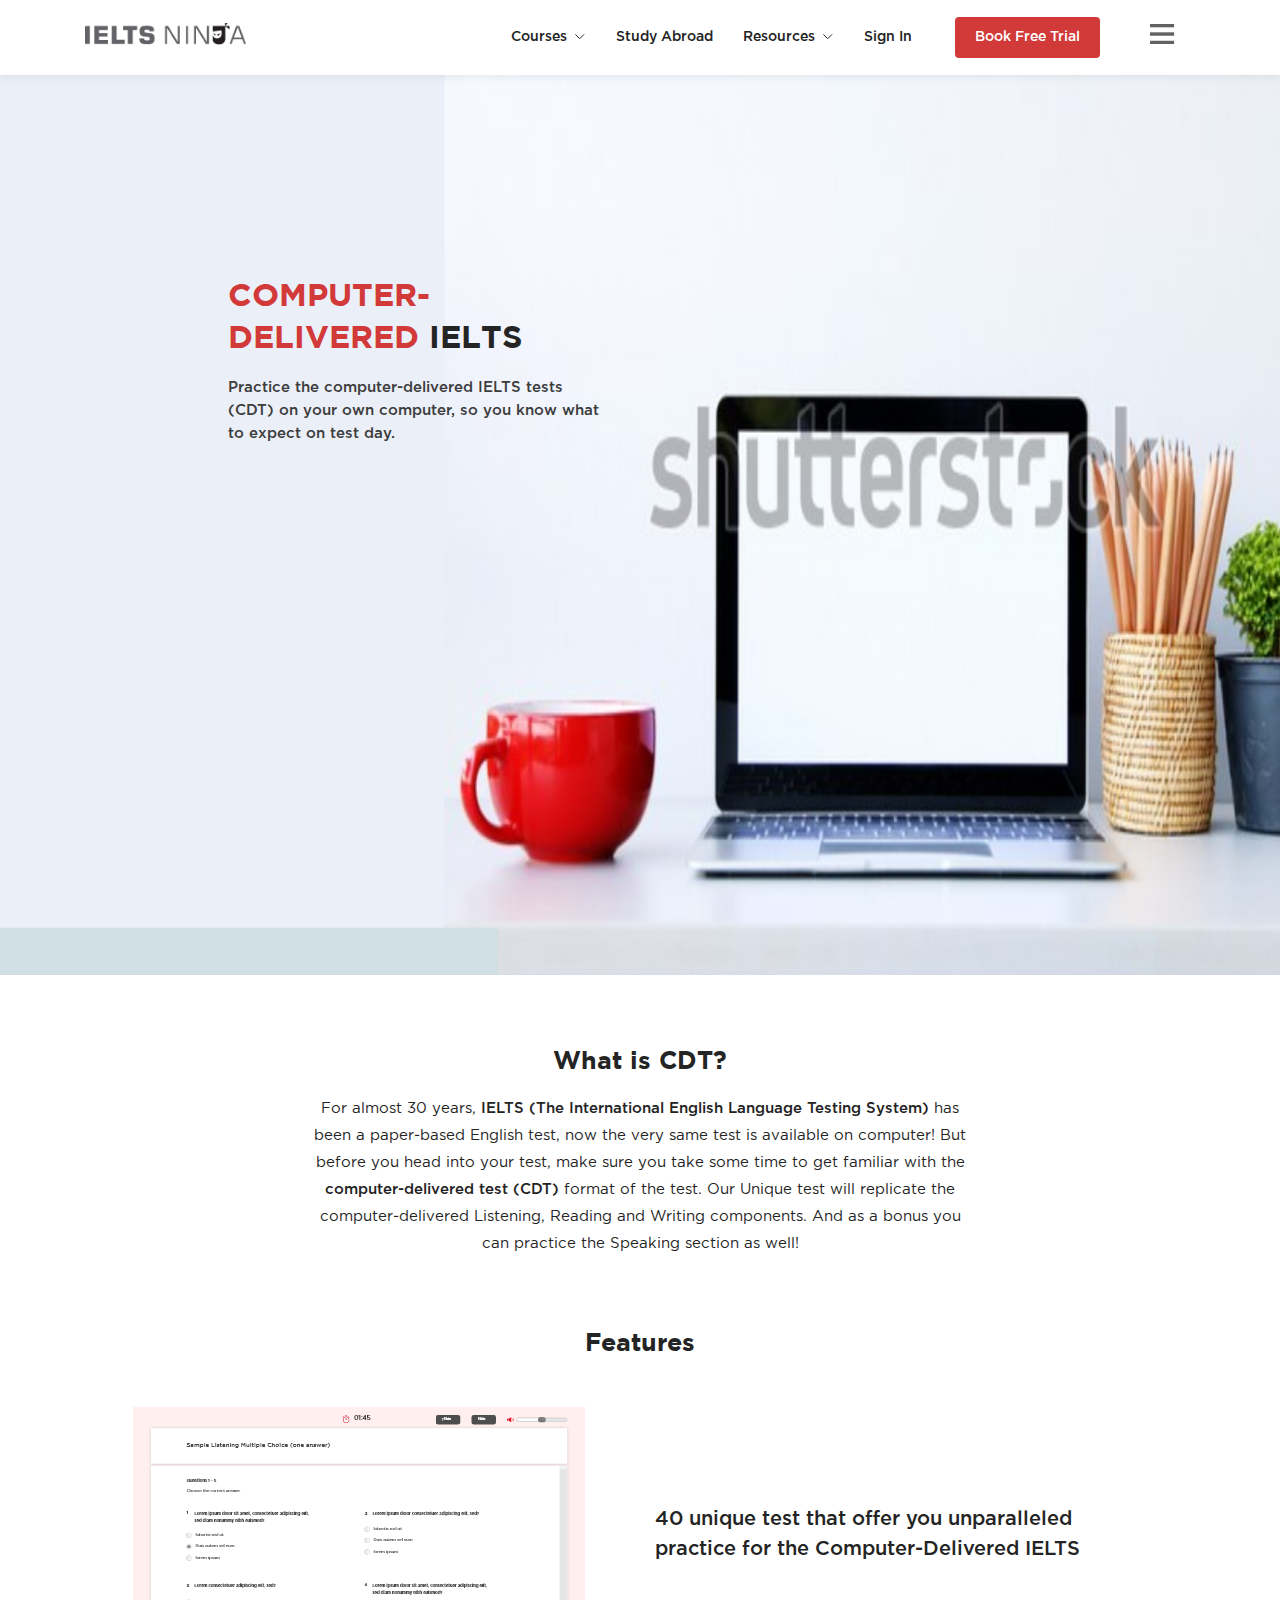
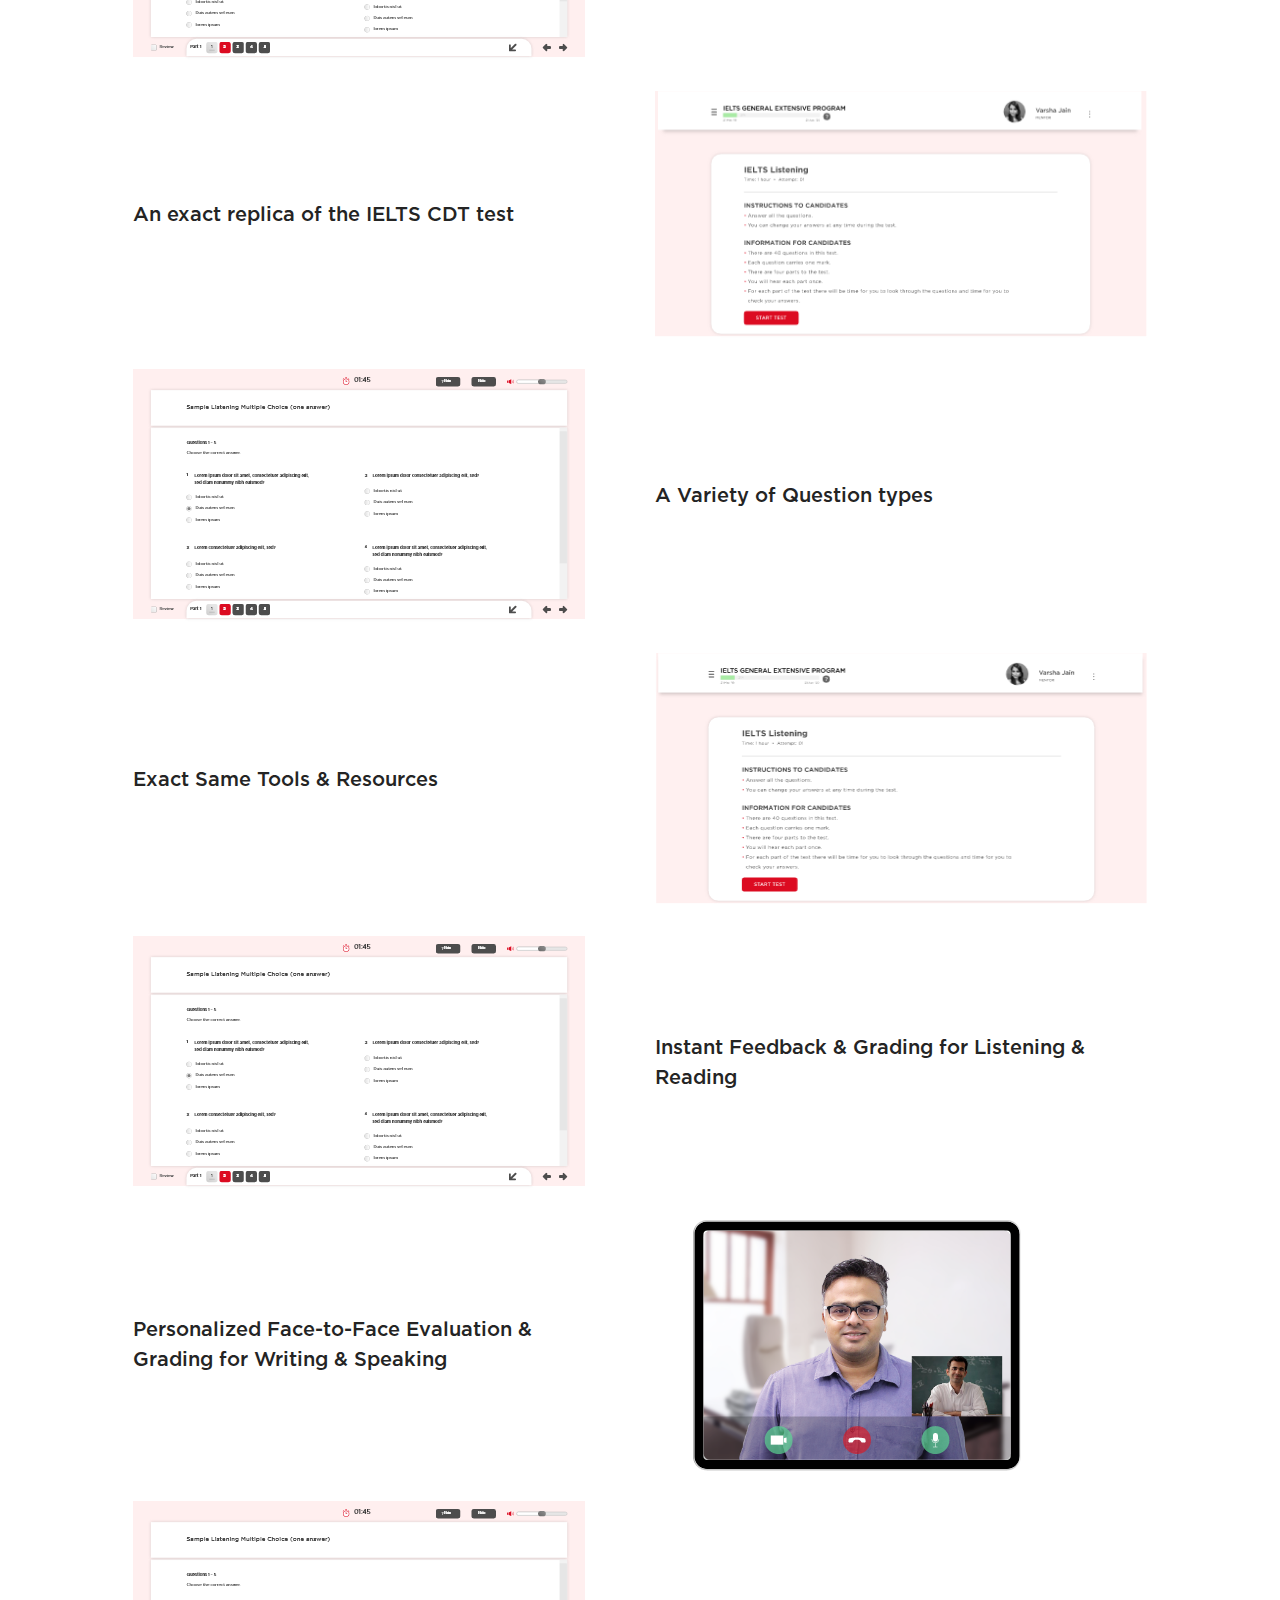
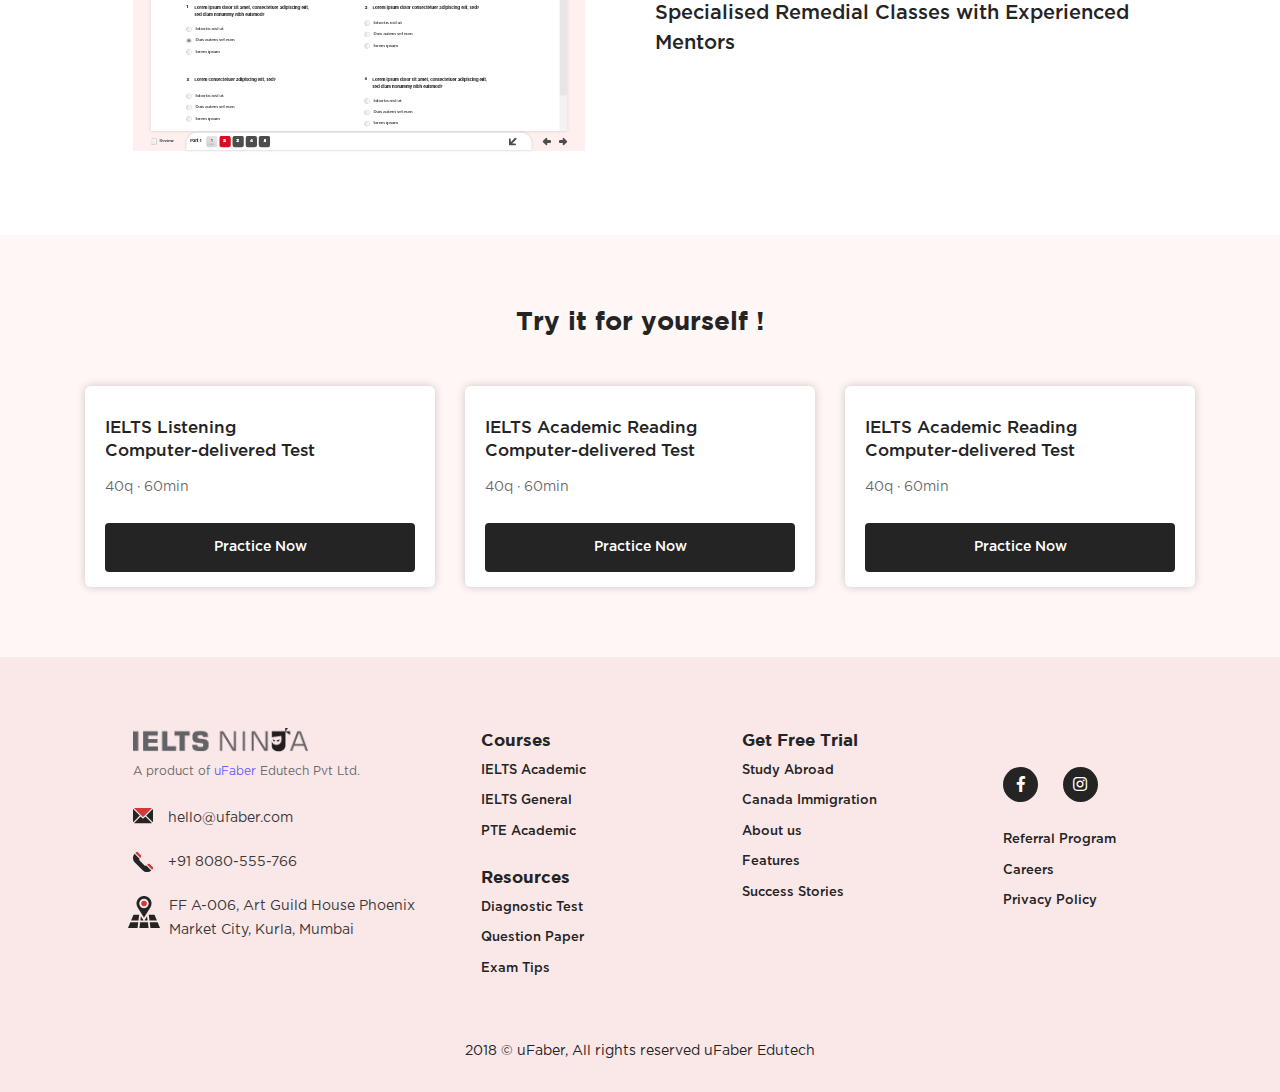
<file: computer-delivered-test.html>
<!doctype html>
<html class="no-js" lang="">

<head>
   <meta charset="utf-8">
   <title>IELTS Ninja || 2020</title>
   <meta name="description" content="">
   <meta name="viewport" content="width=device-width, initial-scale=1">
   <link rel="apple-touch-icon" href="asset/img/favicon.png">
   <link rel="icon" href="asset/img/favicon.png">
   <link rel="stylesheet" href="asset/css/bootstrap.min.css">
   <link rel="stylesheet" href="asset/css/fontawsome.css">
   <link rel="stylesheet" href="asset/css/comon.css"><!-- this is common css -->
   <link rel="stylesheet" href="asset/css/computer-delivered-test.css"><!-- this is computer delivery test page css -->
   <link rel="stylesheet" href="asset/css/responsive.css">
   <!-- this is for mordanizar js link -->
   <script src="asset/js/vendor/modernizr-3.6.0.min.js"></script>
</head>

<body>
   <!-- start header top area -->
   <header id="header_top">
      <div class="container">
         <div class="row align-items-center">
            <div class="col-xl-3 col-lg-3 col-md-2">
               <div class="logo">
                  <a href="index.html">
                     <img class="img-fluid" src="asset/img/logo.png" alt="">
                  </a>
               </div>
            </div>
            <div class="col-xl-8 col-lg-8 col-md-9">
               <div class="menu">
                  <div class="nav">
                     <ul>
                        <li>
                           <a href="#">Courses <span><img src="asset/img/icon/angel-down.png" alt=""></span></a>
                           <ul>
                              <li><a href="#">IELTS Academic</a></li>
                              <li><a href="#">IELTS General</a></li>
                              <li><a href="#">PTE Academic</a></li>
                           </ul>
                        </li>
                        <li>
                           <a href="study_abroad.html">Study Abroad</a>
                        </li>
                        <li>
                           <a href="#">Resources <span><img src="asset/img/icon/angel-down.png" alt=""></span></a>
                           <ul>
                              <li><a href="#">Diagnostic Test</a></li>
                              <li><a href="#">Question Paper</a></li>
                              <li><a href="#">Exam Tips</a></li>
                           </ul>
                        </li>
                        <li>
                           <a class="signInLink" href="#">Sign In</a>
                        </li>
                        <li class="free_trail">
                           <a class="bookFreeTrail" href="#">Book Free Trial</a>
                        </li>
                     </ul>
                  </div>
               </div>
            </div>
            <div class="col-xl-1 col-lg-1 col-md-1">
               <div class="menu_bar_toggle text-center">
                  <span><img src="asset/img/icon/bar.png" alt=""></span>
               </div>
            </div>
         </div>
      </div>
   </header>
   <!-- end header top area -->
   <div id="mobile_header">
      <div class="container">
         <div class="row align-items-center">
            <div class="col-5">
               <div class="mobile_header_logo">
                  <a href="index.html">
                     <img class="img-fluid" src="asset/img/logo-2.png" alt="">
                  </a>
               </div>
            </div>
            <div class="col-4">
               <div class="mobile_header_link text-right">
                  <a class="mobile_contact" href="#">Contact</a>
               </div>
            </div>
            <div class="col-3">
               <div class="menu_bar_toggle text-right">
                  <span><img src="asset/img/icon/bar.png" alt=""></span>
               </div>
            </div>
         </div>
      </div>
   </div>
   <!-- start sidebar menu -->
   <section id="sidebar_menu">
      <div class="sidebar_menu_container">
         <span class="close"><i class="fal fa-times"></i></span>
         <div class="sidebar_menu_menu">
            <ul>
               <li><a href="index.html">Home</a></li>
               <li>
                  <a class="courses" href="#">Courses <span class="toggle_arrow"><img
                           src="asset/img/icon/angel-down.png" alt=""></span></a>
                  <div class="course_togle">
                     <ul>
                        <li><a href="#">IELTS Academic</a></li>
                        <li><a href="#">IELTS General</a></li>
                        <li><a href="#">PTE Academic</a></li>
                     </ul>
                  </div>
               </li>
               <li><a href="study_abroad.html">Study Abroad</a></li>
               <li><a href="#">Canada Immigration</a></li>
               <li>
                  <a class="resourse" href="#">Resources <span class="toggle_arrow_2"><img
                           src="asset/img/icon/angel-down.png" alt=""></span></a>
                  <div class="resourse_toggle">
                     <ul>
                        <li><a href="#">Diagnostic Test</a></li>
                        <li><a href="#">Question Paper</a></li>
                        <li><a href="#">Exam Tips</a></li>
                     </ul>
                  </div>
               </li>
               <li><a class="signInLink" href="#">Sign In</a></li>
            </ul>
         </div>
         <div class="sidebar_other_link">
            <ul>
               <li><a href="#">Features</a></li>
               <li><a href="success_stories.html">Success Stories</a></li>
               <li><a href="about.html">About us</a></li>
               <li><a href="affiliate-program.html">Referral Program</a></li>
               <li><a href="faq.html">FAQs</a></li>
            </ul>
         </div>
         <div class="sidebar_bottom">
            <ul>
               <li><a href="#">hello@ufaber.com</a></li>
               <li><a href="#">+91 8080-555-766</a></li>
            </ul>
            <a class="bookFreeTrail href=" #">Free Trial</a>
         </div>
      </div>
   </section>
   <!-- end sidebar menu -->
   <!-- start computer test banar -->
   <section id="conputerTestBanar">
      <img id="conputerTestBanarImage" src="asset/img/img/computer_test.png" alt="">
      <div class="container">
         <div class="row">
            <div class="col-xl-9 mx-auto">
               <div class="conputerTestBanarContent">
                  <h3>COMPUTER-</h3>
                  <h3>DELIVERED <span>IELTS</span></h3>
                  <p>Practice the computer-delivered IELTS tests (CDT) on your own computer, so you know what to expect
                     on test day.</p>
               </div>
            </div>
         </div>
      </div>
   </section>
   <!-- end computer test banar -->
   <section id="conputerTestBanarMobile">
      <div class="conputerTestBanarMobileimage">
         <img class="img-fluid" src="asset/img/img/banar2_mobile.png" alt="">
      </div>
      <div class="conputerTestBanarMobileContent">
         <h3>COMPUTER-</h3>
         <h3>DELIVERED <span>IELTS</span></h3>
         <p>Practice the computer-delivered IELTS tests (CDT) on your own computer, so you know what to expect on test
            day.</p>
      </div>
   </section>
   <!-- start about computer test -->
   <section id="aboutComputerTest">
      <div class="container">
         <div class="row">
            <div class="col-xl-12">
               <div class="aboutComputerTestContent text-center">
                  <h3>What is CDT?</h3>
                  <p>For almost 30 years, <span>IELTS (The International English Language Testing System)</span> has
                     been a paper-based English test, now the very same test is available on computer! But before you
                     head into your test, make sure you take some time to get familiar with the <span>computer-delivered
                        test (CDT)</span> format of the test. Our Unique test will replicate the computer-delivered
                     Listening, Reading and Writing components. And as a bonus you can practice the Speaking section as
                     well!</p>
               </div>
            </div>
         </div>
      </div>
   </section>
   <!-- end about computer test -->
   <!-- start computer test feater -->
   <section id="computerFeater">
      <div class="container">
         <div class="row">
            <div class="col-xl-11 mx-auto">
               <div class="computerFeaterTop text-center">
                  <h3>Features</h3>
               </div>
               <div class="computerFeaterContainer">
                  <div class="row">
                     <div class="col-xl-12">
                        <div class="computerFeaterItem">
                           <div class="row align-items-center">
                              <div class="col-xl-6 col-lg-6 col-md-6 col-sm-5">
                                 <div class="computerFeaterItemImage">
                                    <img class="img-fluid" src="asset/img/img/feater1.png" alt="">
                                 </div>
                              </div>
                              <div class="col-xl-6 col-lg-6 col-md-6 col-sm-7">
                                 <div class="computerFeaterItemContent">
                                    <p>40 unique test that offer you unparalleled practice for the Computer-Delivered
                                       IELTS</p>
                                 </div>
                              </div>
                           </div>
                        </div>
                        <div class="computerFeaterItem">
                           <div class="row flex-column-reverse flex-sm-row align-items-center">
                              <div class="col-xl-6 col-lg-6 col-md-6 col-sm-7 col-push-6">
                                 <div class="computerFeaterItemContent">
                                    <p>An exact replica of the IELTS CDT test</p>
                                 </div>
                              </div>
                              <div class="col-xl-6 col-lg-6 col-md-6 col-sm-5 col-pull-6">
                                 <div class="computerFeaterItemImage">
                                    <img class="img-fluid" src="asset/img/img/feater2.png" alt="">
                                 </div>
                              </div>
                           </div>
                        </div>
                        <div class="computerFeaterItem">
                           <div class="row align-items-center">
                              <div class="col-xl-6 col-lg-6 col-md-6 col-sm-5">
                                 <div class="computerFeaterItemImage">
                                    <img class="img-fluid" src="asset/img/img/feater3.png" alt="">
                                 </div>
                              </div>
                              <div class="col-xl-6 col-lg-6 col-md-6 col-sm-7">
                                 <div class="computerFeaterItemContent">
                                    <p>A Variety of Question types</p>
                                 </div>
                              </div>
                           </div>
                        </div>
                        <div class="computerFeaterItem">
                           <div class="row flex-column-reverse flex-sm-row align-items-center">
                              <div class="col-xl-6 col-lg-6 col-md-6 col-sm-7 col-push-6">
                                 <div class="computerFeaterItemContent">
                                    <p>Exact Same Tools & Resources</p>
                                 </div>
                              </div>
                              <div class="col-xl-6 col-lg-6 col-md-6 col-sm-5 col-pull-6">
                                 <div class="computerFeaterItemImage">
                                    <img class="img-fluid" src="asset/img/img/feater4.png" alt="">
                                 </div>
                              </div>
                           </div>
                        </div>
                        <div class="computerFeaterItem">
                           <div class="row align-items-center">
                              <div class="col-xl-6 col-lg-6 col-md-6 col-sm-5">
                                 <div class="computerFeaterItemImage">
                                    <img class="img-fluid" src="asset/img/img/feater5.png" alt="">
                                 </div>
                              </div>
                              <div class="col-xl-6 col-lg-6 col-md-6 col-sm-7">
                                 <div class="computerFeaterItemContent">
                                    <p>Instant Feedback & Grading for Listening & Reading</p>
                                 </div>
                              </div>
                           </div>
                        </div>
                        <div class="computerFeaterItem">
                           <div class="row flex-column-reverse flex-sm-row align-items-center">
                              <div class="col-xl-5 col-lg-5 col-md-5 col-sm-7 col-push-6">
                                 <div class="computerFeaterItemContent">
                                    <p>Personalized Face-to-Face Evaluation & Grading for Writing & Speaking</p>
                                 </div>
                              </div>
                              <div class="col-xl-7 col-lg-7 col-md-7 col-sm-5 col-pull-6">
                                 <div class="computerFeaterItemImage text-center">
                                    <img class="img-fluid" src="asset/img/img/feater6.png" alt="">
                                 </div>
                              </div>
                           </div>
                        </div>
                        <div class="computerFeaterItem">
                           <div class="row align-items-center">
                              <div class="col-xl-6 col-lg-6 col-md-6 col-sm-5">
                                 <div class="computerFeaterItemImage">
                                    <img class="img-fluid" src="asset/img/img/feater7.png" alt="">
                                 </div>
                              </div>
                              <div class="col-xl-6 col-lg-6 col-md-6 col-sm-5">
                                 <div class="computerFeaterItemContent">
                                    <p>Specialised Remedial Classes with Experienced Mentors</p>
                                 </div>
                              </div>
                           </div>
                        </div>
                     </div>
                  </div>
               </div>
            </div>
         </div>
      </div>
   </section>
   <!-- end computer test feater -->
   <!-- start computer test bottom -->
   <section id="computerTestBottom">
      <div class="container">
         <div class="row">
            <div class="col-xl-12">
               <div class="computerTestBottomTop text-center">
                  <h3>Try it for yourself !</h3>
               </div>
               <div class="computerTestBottomContainer">
                  <div class="row">
                     <div class="col-xl-4 col-lg-4 col-sm-4 col-sm-6">
                        <div class="computerTestBottomItem">
                           <h4>IELTS Listening Computer-delivered Test</h4>
                           <p>40q · 60min</p>
                           <a class="prcticebtn" href="#">Practice Now</a>
                        </div>
                     </div>
                     <div class="col-xl-4 col-lg-4 col-sm-4 col-sm-6">
                        <div class="computerTestBottomItem">
                           <h4>IELTS Academic Reading Computer-delivered Test</h4>
                           <p>40q · 60min</p>
                           <a class="prcticebtn" href="#">Practice Now</a>
                        </div>
                     </div>
                     <div class="col-xl-4 col-lg-4 col-sm-4 col-sm-6">
                        <div class="computerTestBottomItem">
                           <h4>IELTS Academic Reading Computer-delivered Test</h4>
                           <p>40q · 60min</p>
                           <a class="prcticebtn" href="#">Practice Now</a>
                        </div>
                     </div>
                  </div>
               </div>
            </div>
         </div>
      </div>
   </section>
   <!-- end computer test bottom -->
   <!-- start free trail exparied popup -->
   <section id="freetrailExperied">
      <i id="freetrailinfoClose" class="fal fa-times"></i>
      <div class="freetrailExperiedContent text-center">
         <h3>Your <span>Free Trial</span></h3>
         <h3>has come to an end!</h3>
         <p>In order to unlock the rest of the questions and tests, enrol in on of our courses.</p>
         <a href="#">GO TO PROGRAMS</a>
      </div>
   </section>
   <!-- end free trail exparied popup -->













   <!-- strta footer -->
   <footer id="footer">
      <div class="container">
         <div class="row">
            <div class="col-xl-11 col-lg-11 mx-auto">
               <div class="row">
                  <div class="col-xl-4 col-lg-4 col-md-4 col-sm-5">
                     <div class="footer_info">
                        <div class="footer_logo">
                           <a href="#"><img src="asset/img/logo.png" alt=""></a>
                           <p>A product of <span>uFaber</span> Edutech Pvt Ltd.</p>
                        </div>
                        <ul>
                           <li><a href="#"><img src="asset/img/icon/mail.png" alt=""> hello@ufaber.com</a></li>
                           <li><a href="#"><img src="asset/img/icon/phone.png" alt=""> +91 8080-555-766</a></li>
                           <li class="address"><a href="#"><img src="asset/img/icon/address.png" alt=""> FF A-006, Art
                                 Guild House Phoenix Market City, Kurla, Mumbai</a></li>
                        </ul>
                     </div>
                  </div>
                  <div class="col-xl-6 col-lg-6 col-md-6 col-sm-7">
                     <div class="row">
                        <div class="col-xl-6 col-lg-6 col-md-6 col-sm-6">
                           <div class="footer_link">
                              <ul>
                                 <li>Courses</li>
                                 <li><a href="#">IELTS Academic</a></li>
                                 <li><a href="#">IELTS General</a></li>
                                 <li><a href="#">PTE Academic</a></li>
                              </ul>
                              <ul>
                                 <li>Resources</li>
                                 <li><a href="#">Diagnostic Test</a></li>
                                 <li><a href="#">Question Paper</a></li>
                                 <li><a href="#">Exam Tips</a></li>
                              </ul>
                           </div>
                        </div>
                        <div class="col-xl-6 col-lg-6 col-md-6 col-sm-6">
                           <div class="footer_link">
                              <ul>
                                 <li>Get Free Trial</li>
                                 <li><a href="#">Study Abroad</a></li>
                                 <li><a href="#">Canada Immigration</a></li>
                                 <li><a href="#">About us</a></li>
                                 <li><a href="#">Features</a></li>
                                 <li><a href="#">Success Stories</a></li>
                              </ul>
                           </div>
                        </div>
                     </div>
                  </div>
                  <div class="col-xl-2 col-lg-2 col-md-2 col-sm-6">
                     <div class="footer_social">
                        <div class="social">
                           <ul>
                              <li><a href="#"><i class="fab fa-facebook-f"></i></a></li>
                              <li><a href="#"><i class="fab fa-instagram"></i></a></li>
                           </ul>
                        </div>
                        <div class="link">
                           <ul>
                              <li><a href="#">Referral Program</a></li>
                              <li><a href="#">Careers</a></li>
                              <li><a href="#">Privacy Policy</a></li>
                           </ul>
                        </div>
                     </div>
                  </div>
               </div>
               <div class="footer_copy text-center">
                  <p>2018 © uFaber, All rights reserved uFaber Edutech</p>
               </div>
            </div>
         </div>
      </div>
   </footer>
   <!-- end footer -->
   <section id="mobile_footer">
      <div class="mobile_footer_top">
         <div class="accordion" id="accordionExample2">
            <div class="card">
               <div class="card-header" id="headingOne">
                  <h2 class="mb-0">
                     <button class="btn btn-link" type="button" data-toggle="collapse" data-target="#collapse1"
                        aria-expanded="false" aria-controls="collapseOne">
                        Courses
                     </button>
                  </h2>
               </div>
               <div id="collapse1" class="collapse" aria-labelledby="headingOne" data-parent="#accordionExample2">
                  <div class="card-body">
                     <ul>
                        <li><a href="#">IELTS Academic <i class="fal fa-angle-right"></i></a></li>
                        <li><a href="#">IELTS General <i class="fal fa-angle-right"></i></a></li>
                        <li><a href="#">PTE Academic <i class="fal fa-angle-right"></i></a></li>
                     </ul>
                  </div>
               </div>
            </div>

            <div class="card">
               <div class="card-header" id="headingOne">
                  <h2 class="mb-0">
                     <a href="#" class="btn btn-link">
                        Study Abroad
                     </a>
                  </h2>
               </div>
            </div>

            <div class="card">
               <div class="card-header" id="headingTwo">
                  <h2 class="mb-0">
                     <a href="#" class="btn btn-link">
                        Canada Immigration
                     </a>
                  </h2>
               </div>
            </div>

            <div class="card">
               <div class="card-header" id="headingThree">
                  <h2 class="mb-0">
                     <button class="btn btn-link collapsed" type="button" data-toggle="collapse"
                        data-target="#headingresourch" aria-expanded="false" aria-controls="headingresourch">
                        Resources
                     </button>
                  </h2>
               </div>
               <div id="headingresourch" class="collapse" aria-labelledby="headingresourch"
                  data-parent="#accordionExample2">
                  <div class="card-body">
                     <ul>
                        <li><a href="#">Diagnostic Test <i class="fal fa-angle-right"></i></a></li>
                        <li><a href="#">Question Paper <i class="fal fa-angle-right"></i></a></li>
                        <li><a href="#">Exam Tips <i class="fal fa-angle-right"></i></a></li>
                     </ul>
                  </div>
               </div>
            </div>

            <div class="card">
               <div class="card-header" id="headingThree">
                  <h2 class="mb-0">
                     <a href="#" class="btn btn-link">
                        About us
                     </a>
                  </h2>
               </div>
            </div>


            <div class="card">
               <div class="card-header" id="headingThree">
                  <h2 class="mb-0">
                     <a href="#" class="btn btn-link">
                        Get Free Trial
                     </a>
                  </h2>
               </div>
            </div>
         </div>
      </div>
      <div class="mobile_footer_bottom">
         <div class="social">
            <ul>
               <li><a href="#"><i class="fab fa-facebook-f"></i></a></li>
               <li><a href="#"><i class="fab fa-instagram"></i></a></li>
            </ul>
         </div>
         <div class="info">
            <div class="logo">
               <a href="index.html">
                  <img class="img-fluid" src="asset/img/logo.png" alt="">
               </a>
            </div>
            <h6>A product of <span>uFaber</span> Edutech Pvt Ltd.</h6>
            <p><img src="asset/img/icon/address.png" alt=""> FF A-006, Art Guild House Phoenix Market City, Kurla,
               Mumbai</p>
         </div>
         <div class="copyright">
            <div class="row">
               <div class="col-8">
                  <p>2018 © uFaber, All rights reserved uFaber Edutech</p>
               </div>
               <div class="col-4 text-right">
                  <a href="#">Privacy Policy</a>
               </div>
            </div>
         </div>
      </div>
   </section>
   <!-- all javascript load here -->
   <section id="mobile_contact_popup">
      <div class="mobile_contact_popup_container">
         <span class="mobile_contact_close"><i class="fal fa-times"></i></span>
         <ul>
            <li>
               <a href="#">
                  <img src="asset/img/icon/phone.png" alt="">
                  <h4>Call</h4>
                  +91 8080-555-766
               </a>
            </li>
            <li>
               <a href="#">
                  <img src="asset/img/icon/mail.png" alt="">
                  <h4>Mail</h4>
                  hello@ufaber.com
               </a>
            </li>
            <li class="whatsApp">
               <a href="#">
                  <img src="asset/img/icon/whatsapp.png" alt="">
                  <h4>Whatsapp</h4>
                  +91 8080-555-766
               </a>
            </li>
         </ul>
      </div>
   </section>
   <script src="asset/js/vendor/jquery-3.3.1.min.js"></script>
   <script src="asset/js/bootstrap.bundle.min.js"></script>
   <script src="asset/js/comon.js"></script>
   <script>
      $('.prcticebtn').on('click', function () {
         $('#freetrailExperied').addClass('show');
         return false;
      })
      $('#freetrailinfoClose').on('click', function () {
         $('#freetrailExperied').removeClass('show');
      })
   </script>
</body>

</html>
</file>
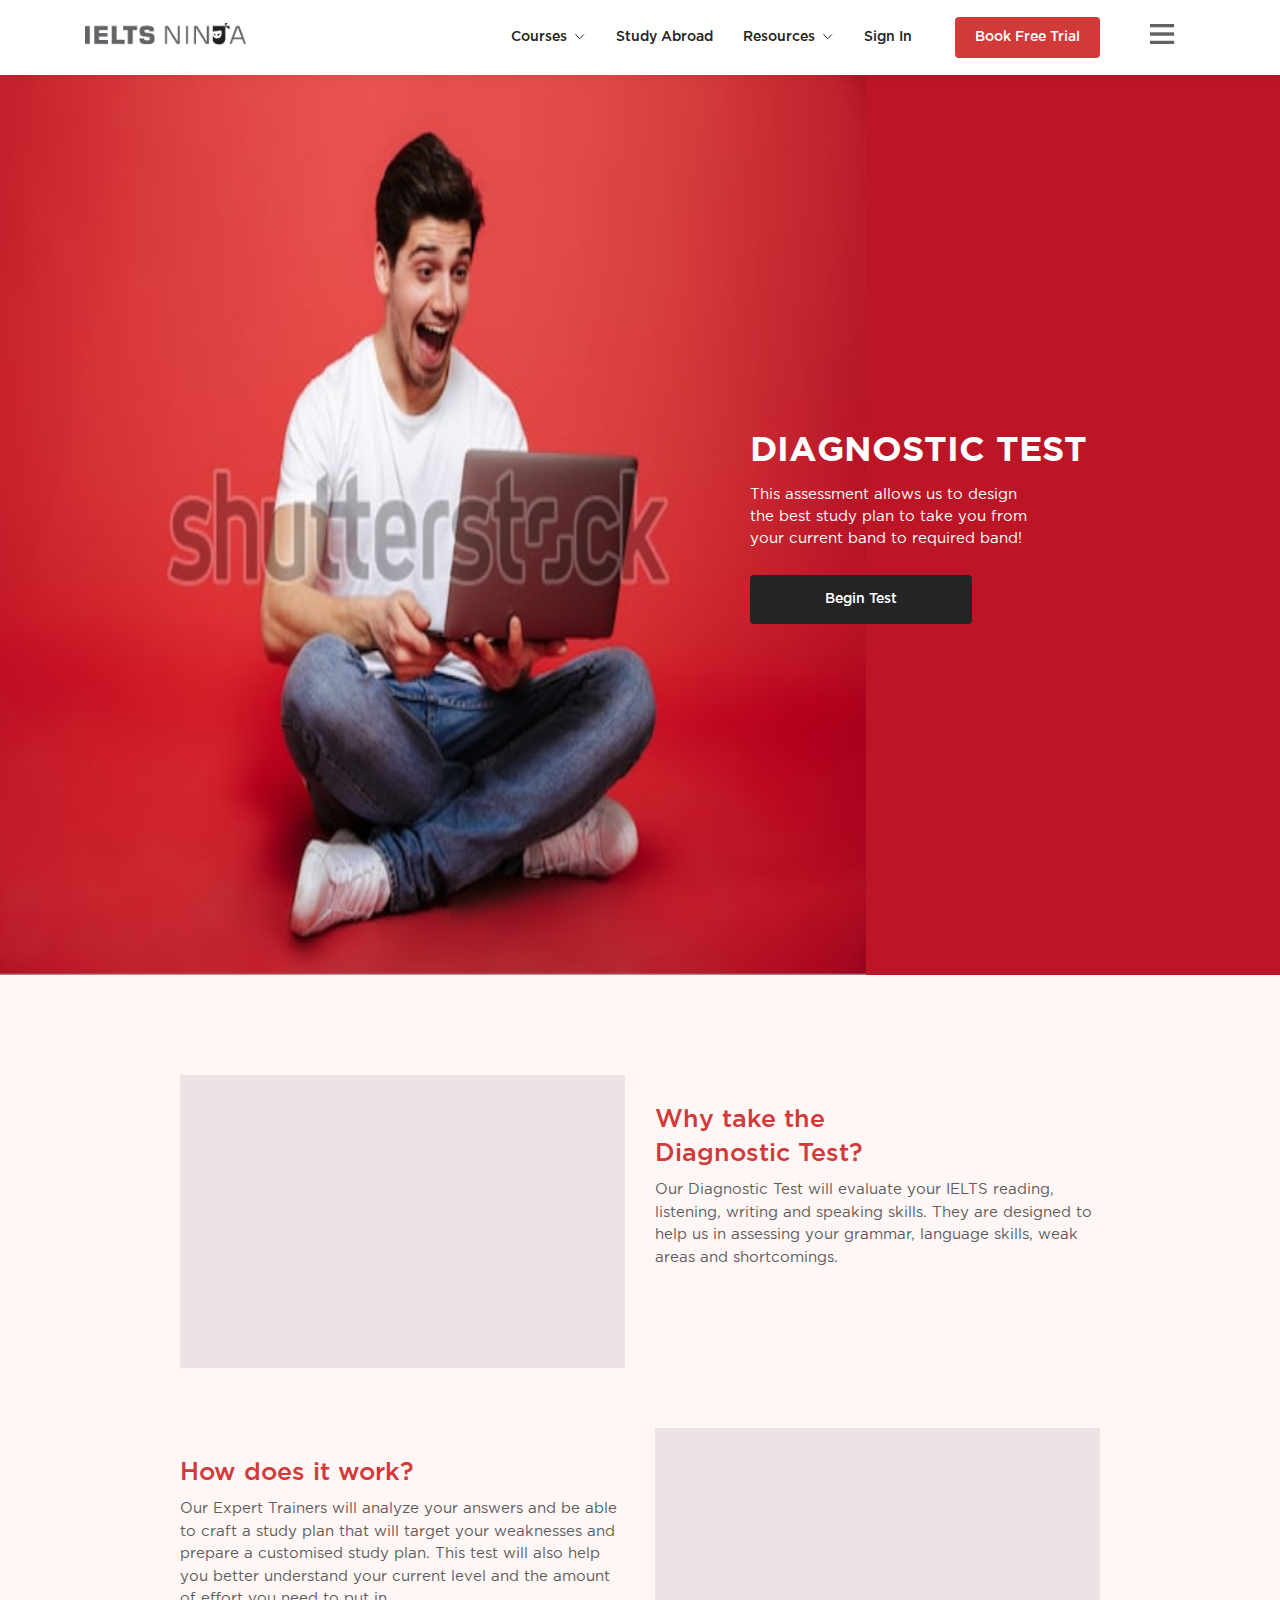
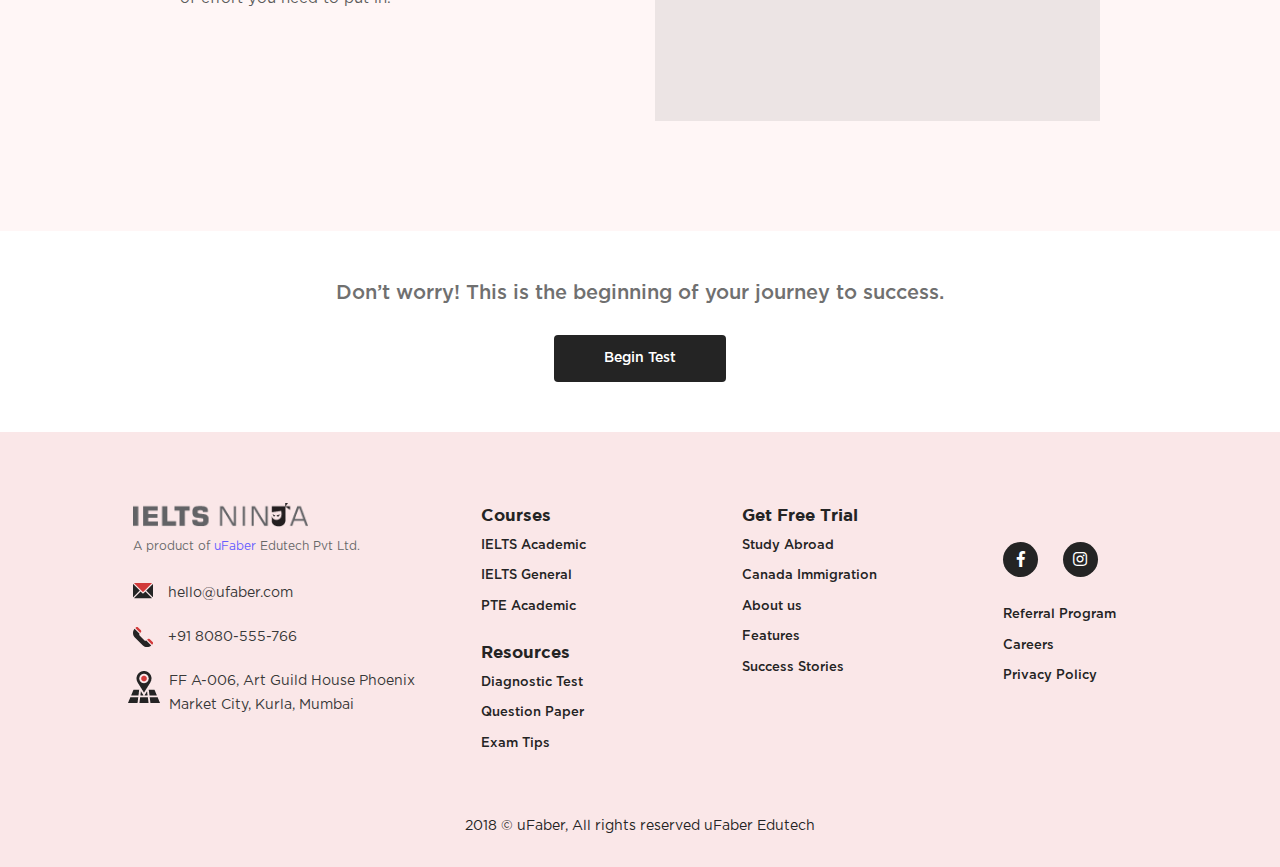
<file: diagnostic-test.html>
<!doctype html>
<html class="no-js" lang="">

<head>
   <meta charset="utf-8">
   <title>IELTS Ninja || 2020</title>
   <meta name="description" content="">
   <meta name="viewport" content="width=device-width, initial-scale=1">
   <link rel="apple-touch-icon" href="asset/img/favicon.png">
   <link rel="icon" href="asset/img/favicon.png">
   <link rel="stylesheet" href="asset/css/bootstrap.min.css">
   <link rel="stylesheet" href="asset/css/fontawsome.css">
   <link rel="stylesheet" href="asset/css/comon.css"><!-- this is common css -->
   <link rel="stylesheet" href="asset/css/diagnostic-test.css"><!-- this is common css -->
   <link rel="stylesheet" href="asset/css/responsive.css">
   <!-- this is for mordanizar js link -->
   <script src="asset/js/vendor/modernizr-3.6.0.min.js"></script>
</head>

<body>
   <!-- start header top area -->
   <header id="header_top">
      <div class="container">
         <div class="row align-items-center">
            <div class="col-xl-3 col-lg-3 col-md-2">
               <div class="logo">
                  <a href="index.html">
                     <img class="img-fluid" src="asset/img/logo.png" alt="">
                  </a>
               </div>
            </div>
            <div class="col-xl-8 col-lg-8 col-md-9">
               <div class="menu">
                  <div class="nav">
                     <ul>
                        <li>
                           <a href="#">Courses <span><img src="asset/img/icon/angel-down.png" alt=""></span></a>
                           <ul>
                              <li><a href="#">IELTS Academic</a></li>
                              <li><a href="#">IELTS General</a></li>
                              <li><a href="#">PTE Academic</a></li>
                           </ul>
                        </li>
                        <li>
                           <a href="study_abroad.html">Study Abroad</a>
                        </li>
                        <li>
                           <a href="#">Resources <span><img src="asset/img/icon/angel-down.png" alt=""></span></a>
                           <ul>
                              <li><a href="#">Diagnostic Test</a></li>
                              <li><a href="#">Question Paper</a></li>
                              <li><a href="#">Exam Tips</a></li>
                           </ul>
                        </li>
                        <li>
                           <a class="signInLink" href="#">Sign In</a>
                        </li>
                        <li class="free_trail">
                           <a class="bookFreeTrail" href="#">Book Free Trial</a>
                        </li>
                     </ul>
                  </div>
               </div>
            </div>
            <div class="col-xl-1 col-lg-1 col-md-1">
               <div class="menu_bar_toggle text-center">
                  <span><img src="asset/img/icon/bar.png" alt=""></span>
               </div>
            </div>
         </div>
      </div>
   </header>
   <!-- end header top area -->
   <div id="mobile_header">
      <div class="container">
         <div class="row align-items-center">
            <div class="col-5">
               <div class="mobile_header_logo">
                  <a href="index.html">
                     <img class="img-fluid" src="asset/img/logo-2.png" alt="">
                  </a>
               </div>
            </div>
            <div class="col-4">
               <div class="mobile_header_link text-right">
                  <a class="mobile_contact" href="#">Contact</a>
               </div>
            </div>
            <div class="col-3">
               <div class="menu_bar_toggle text-right">
                  <span><img src="asset/img/icon/bar.png" alt=""></span>
               </div>
            </div>
         </div>
      </div>
   </div>
   <!-- start sidebar menu -->
   <section id="sidebar_menu">
      <div class="sidebar_menu_container">
         <span class="close"><i class="fal fa-times"></i></span>
         <div class="sidebar_menu_menu">
            <ul>
               <li><a href="index.html">Home</a></li>
               <li>
                  <a class="courses" href="#">Courses <span class="toggle_arrow"><img
                           src="asset/img/icon/angel-down.png" alt=""></span></a>
                  <div class="course_togle">
                     <ul>
                        <li><a href="#">IELTS Academic</a></li>
                        <li><a href="#">IELTS General</a></li>
                        <li><a href="#">PTE Academic</a></li>
                     </ul>
                  </div>
               </li>
               <li><a href="study_abroad.html">Study Abroad</a></li>
               <li><a href="#">Canada Immigration</a></li>
               <li>
                  <a class="resourse" href="#">Resources <span class="toggle_arrow_2"><img
                           src="asset/img/icon/angel-down.png" alt=""></span></a>
                  <div class="resourse_toggle">
                     <ul>
                        <li><a href="#">Diagnostic Test</a></li>
                        <li><a href="#">Question Paper</a></li>
                        <li><a href="#">Exam Tips</a></li>
                     </ul>
                  </div>
               </li>
               <li><a class="signInLink" href="#">Sign In</a></li>
            </ul>
         </div>
         <div class="sidebar_other_link">
            <ul>
               <li><a href="#">Features</a></li>
               <li><a href="success_stories.html">Success Stories</a></li>
               <li><a href="about.html">About us</a></li>
               <li><a href="affiliate-program.html">Referral Program</a></li>
               <li><a href="faq.html">FAQs</a></li>
            </ul>
         </div>
         <div class="sidebar_bottom">
            <ul>
               <li><a href="#">hello@ufaber.com</a></li>
               <li><a href="#">+91 8080-555-766</a></li>
            </ul>
            <a class="bookFreeTrail href=" #">Free Trial</a>
         </div>
      </div>
   </section>
   <!-- end sidebar menu -->
   <!-- start digonistic banar -->
   <section id="digonisticBanar2">
      <img id="digonisbanrImage" class="img-fluid" src="asset/img/img/digonisBanar.png" alt="">
      <div class="digonisticBanar2Content">
         <div class="container">
            <div class="row">
               <div class="col-xl-5 col-lg-5 col-md-5 col-sm-6 offset-xl-7 offset-lg-7 offset-md-7 offset-sm-6">
                  <h3>Diagnostic Test</h3>
                  <p>This assessment allows us to design the best study plan to take you from your current band to
                     required band!</p>
                  <a href="#">Begin Test</a>
               </div>
            </div>
         </div>
      </div>
   </section>
   <!-- end digonistic banar -->
   <!-- start digonisticBanar2 mobile -->
   <section id="digonisticBanar2Mobile">
      <div class="digonisticBanar2MobileImage">
         <img class="img-fluid" src="asset/img/img/digonisBanar.png" alt="">
      </div>
      <div class="digonisticBanar2MobileContent">
         <h3>Diagnostic <br><span>Test</span></h3>
         <p>This assessment allows us to design the best study plan to take you from your current band to required band!
         </p>
         <a href="#">Begin Test</a>
      </div>
   </section>
   <!-- end digonisticBanar2 mobile -->
   <!-- start digonistic main area -->
   <section id="disgonisticMain">
      <div class="container">
         <div class="row">
            <div class="col-xl-10 col-lg-11 mx-auto">
               <div class="disgonisticMainItem">
                  <div class="row">
                     <div class="col-xl-6 col-lg-6 col-md-6 col-sm-5">
                        <div class="disgonisticMainItemImage">
                           <img class="img-fluid" src="asset/img/img/digonistic.png" alt="">
                        </div>
                     </div>
                     <div class="col-xl-6 col-lg-6 col-md-6 col-sm-7">
                        <div class="disgonisticMainItemContent">
                           <h3>Why take the</h3>
                           <h3>Diagnostic Test?</h3>
                           <p>Our Diagnostic Test will evaluate your IELTS reading, listening, writing and speaking
                              skills. They are designed to help us in assessing your grammar, language skills, weak
                              areas and shortcomings.</p>
                        </div>
                     </div>
                  </div>
               </div>
               <div class="disgonisticMainItem">
                  <div class="row flex-column-reverse flex-sm-row">
                     <div class="col-xl-6 col-lg-6 col-md-6 col-sm-7 col-push-6">
                        <div class="disgonisticMainItemContent">
                           <h3>How does it work?</h3>
                           <p>Our Expert Trainers will analyze your answers and be able to craft a study plan that will
                              target your weaknesses and prepare a customised study plan. This test will also help you
                              better understand your current level and the amount of effort you need to put in.</p>
                        </div>
                     </div>
                     <div class="col-xl-6 col-lg-6 col-md-6 col-sm-5 col-pull-6">
                        <div class="disgonisticMainItemImage">
                           <img class="img-fluid" src="asset/img/img/digonistic.png" alt="">
                        </div>
                     </div>
                  </div>
               </div>
            </div>
         </div>
      </div>
   </section>
   <!-- end digonistic main area -->
   <!-- start digonis info bottom -->
   <section id="digonistInfoBottom">
      <div class="container">
         <div class="row">
            <div class="col-xl-12">
               <div class="digonistInfoBottomContent text-center">
                  <h3>Don’t worry! This is the beginning of your journey to success.</h3>
                  <a href="#">Begin Test</a>
               </div>
            </div>
         </div>
      </div>
   </section>
   <!-- end digonis info bottom -->
   <!-- strta footer -->
   <footer id="footer">
      <div class="container">
         <div class="row">
            <div class="col-xl-11 col-lg-11 mx-auto">
               <div class="row">
                  <div class="col-xl-4 col-lg-4 col-md-4 col-sm-5">
                     <div class="footer_info">
                        <div class="footer_logo">
                           <a href="#"><img src="asset/img/logo.png" alt=""></a>
                           <p>A product of <span>uFaber</span> Edutech Pvt Ltd.</p>
                        </div>
                        <ul>
                           <li><a href="#"><img src="asset/img/icon/mail.png" alt=""> hello@ufaber.com</a></li>
                           <li><a href="#"><img src="asset/img/icon/phone.png" alt=""> +91 8080-555-766</a></li>
                           <li class="address"><a href="#"><img src="asset/img/icon/address.png" alt=""> FF A-006, Art
                                 Guild House Phoenix Market City, Kurla, Mumbai</a></li>
                        </ul>
                     </div>
                  </div>
                  <div class="col-xl-6 col-lg-6 col-md-6 col-sm-7">
                     <div class="row">
                        <div class="col-xl-6 col-lg-6 col-md-6 col-sm-6">
                           <div class="footer_link">
                              <ul>
                                 <li>Courses</li>
                                 <li><a href="#">IELTS Academic</a></li>
                                 <li><a href="#">IELTS General</a></li>
                                 <li><a href="#">PTE Academic</a></li>
                              </ul>
                              <ul>
                                 <li>Resources</li>
                                 <li><a href="#">Diagnostic Test</a></li>
                                 <li><a href="#">Question Paper</a></li>
                                 <li><a href="#">Exam Tips</a></li>
                              </ul>
                           </div>
                        </div>
                        <div class="col-xl-6 col-lg-6 col-md-6 col-sm-6">
                           <div class="footer_link">
                              <ul>
                                 <li>Get Free Trial</li>
                                 <li><a href="#">Study Abroad</a></li>
                                 <li><a href="#">Canada Immigration</a></li>
                                 <li><a href="#">About us</a></li>
                                 <li><a href="#">Features</a></li>
                                 <li><a href="#">Success Stories</a></li>
                              </ul>
                           </div>
                        </div>
                     </div>
                  </div>
                  <div class="col-xl-2 col-lg-2 col-md-2 col-sm-6">
                     <div class="footer_social">
                        <div class="social">
                           <ul>
                              <li><a href="#"><i class="fab fa-facebook-f"></i></a></li>
                              <li><a href="#"><i class="fab fa-instagram"></i></a></li>
                           </ul>
                        </div>
                        <div class="link">
                           <ul>
                              <li><a href="#">Referral Program</a></li>
                              <li><a href="#">Careers</a></li>
                              <li><a href="#">Privacy Policy</a></li>
                           </ul>
                        </div>
                     </div>
                  </div>
               </div>
               <div class="footer_copy text-center">
                  <p>2018 © uFaber, All rights reserved uFaber Edutech</p>
               </div>
            </div>
         </div>
      </div>
   </footer>
   <!-- end footer -->
   <section id="mobile_footer">
      <div class="mobile_footer_top">
         <div class="accordion" id="accordionExample2">
            <div class="card">
               <div class="card-header" id="headingOne">
                  <h2 class="mb-0">
                     <button class="btn btn-link" type="button" data-toggle="collapse" data-target="#collapse1"
                        aria-expanded="false" aria-controls="collapseOne">
                        Courses
                     </button>
                  </h2>
               </div>
               <div id="collapse1" class="collapse" aria-labelledby="headingOne" data-parent="#accordionExample2">
                  <div class="card-body">
                     <ul>
                        <li><a href="#">IELTS Academic <i class="fal fa-angle-right"></i></a></li>
                        <li><a href="#">IELTS General <i class="fal fa-angle-right"></i></a></li>
                        <li><a href="#">PTE Academic <i class="fal fa-angle-right"></i></a></li>
                     </ul>
                  </div>
               </div>
            </div>

            <div class="card">
               <div class="card-header" id="headingOne">
                  <h2 class="mb-0">
                     <a href="#" class="btn btn-link">
                        Study Abroad
                     </a>
                  </h2>
               </div>
            </div>

            <div class="card">
               <div class="card-header" id="headingTwo">
                  <h2 class="mb-0">
                     <a href="#" class="btn btn-link">
                        Canada Immigration
                     </a>
                  </h2>
               </div>
            </div>

            <div class="card">
               <div class="card-header" id="headingThree">
                  <h2 class="mb-0">
                     <button class="btn btn-link collapsed" type="button" data-toggle="collapse"
                        data-target="#headingresourch" aria-expanded="false" aria-controls="headingresourch">
                        Resources
                     </button>
                  </h2>
               </div>
               <div id="headingresourch" class="collapse" aria-labelledby="headingresourch"
                  data-parent="#accordionExample2">
                  <div class="card-body">
                     <ul>
                        <li><a href="#">Diagnostic Test <i class="fal fa-angle-right"></i></a></li>
                        <li><a href="#">Question Paper <i class="fal fa-angle-right"></i></a></li>
                        <li><a href="#">Exam Tips <i class="fal fa-angle-right"></i></a></li>
                     </ul>
                  </div>
               </div>
            </div>

            <div class="card">
               <div class="card-header" id="headingThree">
                  <h2 class="mb-0">
                     <a href="#" class="btn btn-link">
                        About us
                     </a>
                  </h2>
               </div>
            </div>


            <div class="card">
               <div class="card-header" id="headingThree">
                  <h2 class="mb-0">
                     <a href="#" class="btn btn-link">
                        Get Free Trial
                     </a>
                  </h2>
               </div>
            </div>
         </div>
      </div>
      <div class="mobile_footer_bottom">
         <div class="social">
            <ul>
               <li><a href="#"><i class="fab fa-facebook-f"></i></a></li>
               <li><a href="#"><i class="fab fa-instagram"></i></a></li>
            </ul>
         </div>
         <div class="info">
            <div class="logo">
               <a href="index.html">
                  <img class="img-fluid" src="asset/img/logo.png" alt="">
               </a>
            </div>
            <h6>A product of <span>uFaber</span> Edutech Pvt Ltd.</h6>
            <p><img src="asset/img/icon/address.png" alt=""> FF A-006, Art Guild House Phoenix Market City, Kurla,
               Mumbai</p>
         </div>
         <div class="copyright">
            <div class="row">
               <div class="col-8">
                  <p>2018 © uFaber, All rights reserved uFaber Edutech</p>
               </div>
               <div class="col-4 text-right">
                  <a href="#">Privacy Policy</a>
               </div>
            </div>
         </div>
      </div>
   </section>
   <!-- all javascript load here -->
   <section id="mobile_contact_popup">
      <div class="mobile_contact_popup_container">
         <span class="mobile_contact_close"><i class="fal fa-times"></i></span>
         <ul>
            <li>
               <a href="#">
                  <img src="asset/img/icon/phone.png" alt="">
                  <h4>Call</h4>
                  +91 8080-555-766
               </a>
            </li>
            <li>
               <a href="#">
                  <img src="asset/img/icon/mail.png" alt="">
                  <h4>Mail</h4>
                  hello@ufaber.com
               </a>
            </li>
            <li class="whatsApp">
               <a href="#">
                  <img src="asset/img/icon/whatsapp.png" alt="">
                  <h4>Whatsapp</h4>
                  +91 8080-555-766
               </a>
            </li>
         </ul>
      </div>
   </section>
   <script src="asset/js/vendor/jquery-3.3.1.min.js"></script>
   <script src="asset/js/bootstrap.bundle.min.js"></script>
   <script src="asset/js/comon.js"></script>
</body>

</html>
</file>
<file: asset/css/fontawsome.css>
.fa,.fab,.fal,.far,.fas{-moz-osx-font-smoothing:grayscale;-webkit-font-smoothing:antialiased;display:inline-block;font-style:normal;font-variant:normal;text-rendering:auto;line-height:1}.fa-lg{font-size:1.33333em;line-height:.75em;vertical-align:-.0667em}.fa-xs{font-size:.75em}.fa-sm{font-size:.875em}.fa-1x{font-size:1em}.fa-2x{font-size:2em}.fa-3x{font-size:3em}.fa-4x{font-size:4em}.fa-5x{font-size:5em}.fa-6x{font-size:6em}.fa-7x{font-size:7em}.fa-8x{font-size:8em}.fa-9x{font-size:9em}.fa-10x{font-size:10em}.fa-fw{text-align:center;width:1.25em}.fa-ul{list-style-type:none;margin-left:2.5em;padding-left:0}.fa-ul>li{position:relative}.fa-li{left:-2em;position:absolute;text-align:center;width:2em;line-height:inherit}.fa-border{border:.08em solid #eee;border-radius:.1em;padding:.2em .25em .15em}.fa-pull-left{float:left}.fa-pull-right{float:right}.fa.fa-pull-left,.fab.fa-pull-left,.fal.fa-pull-left,.far.fa-pull-left,.fas.fa-pull-left{margin-right:.3em}.fa.fa-pull-right,.fab.fa-pull-right,.fal.fa-pull-right,.far.fa-pull-right,.fas.fa-pull-right{margin-left:.3em}.fa-spin{animation:fa-spin 2s infinite linear}.fa-pulse{animation:fa-spin 1s infinite steps(8)}@keyframes fa-spin{0%{transform:rotate(0)}to{transform:rotate(1turn)}}.fa-rotate-90{transform:rotate(90deg)}.fa-rotate-180{transform:rotate(180deg)}.fa-rotate-270{transform:rotate(270deg)}.fa-flip-horizontal{transform:scaleX(-1)}.fa-flip-vertical{transform:scaleY(-1)}.fa-flip-both,.fa-flip-horizontal.fa-flip-vertical{transform:scale(-1)}:root .fa-flip-both,:root .fa-flip-horizontal,:root .fa-flip-vertical,:root .fa-rotate-180,:root .fa-rotate-270,:root .fa-rotate-90{filter:none}.fa-stack{display:inline-block;height:2em;line-height:2em;position:relative;vertical-align:middle;width:2.5em}.fa-stack-1x,.fa-stack-2x{left:0;position:absolute;text-align:center;width:100%}.fa-stack-1x{line-height:inherit}.fa-stack-2x{font-size:2em}.fa-inverse{color:#fff}.fa-500px:before{content:"\f26e"}.fa-abacus:before{content:"\f640"}.fa-accessible-icon:before{content:"\f368"}.fa-accusoft:before{content:"\f369"}.fa-acorn:before{content:"\f6ae"}.fa-acquisitions-incorporated:before{content:"\f6af"}.fa-ad:before{content:"\f641"}.fa-address-book:before{content:"\f2b9"}.fa-address-card:before{content:"\f2bb"}.fa-adjust:before{content:"\f042"}.fa-adn:before{content:"\f170"}.fa-adobe:before{content:"\f778"}.fa-adversal:before{content:"\f36a"}.fa-affiliatetheme:before{content:"\f36b"}.fa-air-freshener:before{content:"\f5d0"}.fa-alarm-clock:before{content:"\f34e"}.fa-algolia:before{content:"\f36c"}.fa-alicorn:before{content:"\f6b0"}.fa-align-center:before{content:"\f037"}.fa-align-justify:before{content:"\f039"}.fa-align-left:before{content:"\f036"}.fa-align-right:before{content:"\f038"}.fa-alipay:before{content:"\f642"}.fa-allergies:before{content:"\f461"}.fa-amazon:before{content:"\f270"}.fa-amazon-pay:before{content:"\f42c"}.fa-ambulance:before{content:"\f0f9"}.fa-american-sign-language-interpreting:before{content:"\f2a3"}.fa-amilia:before{content:"\f36d"}.fa-analytics:before{content:"\f643"}.fa-anchor:before{content:"\f13d"}.fa-android:before{content:"\f17b"}.fa-angel:before{content:"\f779"}.fa-angellist:before{content:"\f209"}.fa-angle-double-down:before{content:"\f103"}.fa-angle-double-left:before{content:"\f100"}.fa-angle-double-right:before{content:"\f101"}.fa-angle-double-up:before{content:"\f102"}.fa-angle-down:before{content:"\f107"}.fa-angle-left:before{content:"\f104"}.fa-angle-right:before{content:"\f105"}.fa-angle-up:before{content:"\f106"}.fa-angry:before{content:"\f556"}.fa-angrycreative:before{content:"\f36e"}.fa-angular:before{content:"\f420"}.fa-ankh:before{content:"\f644"}.fa-app-store:before{content:"\f36f"}.fa-app-store-ios:before{content:"\f370"}.fa-apper:before{content:"\f371"}.fa-apple:before{content:"\f179"}.fa-apple-alt:before{content:"\f5d1"}.fa-apple-crate:before{content:"\f6b1"}.fa-apple-pay:before{content:"\f415"}.fa-archive:before{content:"\f187"}.fa-archway:before{content:"\f557"}.fa-arrow-alt-circle-down:before{content:"\f358"}.fa-arrow-alt-circle-left:before{content:"\f359"}.fa-arrow-alt-circle-right:before{content:"\f35a"}.fa-arrow-alt-circle-up:before{content:"\f35b"}.fa-arrow-alt-down:before{content:"\f354"}.fa-arrow-alt-from-bottom:before{content:"\f346"}.fa-arrow-alt-from-left:before{content:"\f347"}.fa-arrow-alt-from-right:before{content:"\f348"}.fa-arrow-alt-from-top:before{content:"\f349"}.fa-arrow-alt-left:before{content:"\f355"}.fa-arrow-alt-right:before{content:"\f356"}.fa-arrow-alt-square-down:before{content:"\f350"}.fa-arrow-alt-square-left:before{content:"\f351"}.fa-arrow-alt-square-right:before{content:"\f352"}.fa-arrow-alt-square-up:before{content:"\f353"}.fa-arrow-alt-to-bottom:before{content:"\f34a"}.fa-arrow-alt-to-left:before{content:"\f34b"}.fa-arrow-alt-to-right:before{content:"\f34c"}.fa-arrow-alt-to-top:before{content:"\f34d"}.fa-arrow-alt-up:before{content:"\f357"}.fa-arrow-circle-down:before{content:"\f0ab"}.fa-arrow-circle-left:before{content:"\f0a8"}.fa-arrow-circle-right:before{content:"\f0a9"}.fa-arrow-circle-up:before{content:"\f0aa"}.fa-arrow-down:before{content:"\f063"}.fa-arrow-from-bottom:before{content:"\f342"}.fa-arrow-from-left:before{content:"\f343"}.fa-arrow-from-right:before{content:"\f344"}.fa-arrow-from-top:before{content:"\f345"}.fa-arrow-left:before{content:"\f060"}.fa-arrow-right:before{content:"\f061"}.fa-arrow-square-down:before{content:"\f339"}.fa-arrow-square-left:before{content:"\f33a"}.fa-arrow-square-right:before{content:"\f33b"}.fa-arrow-square-up:before{content:"\f33c"}.fa-arrow-to-bottom:before{content:"\f33d"}.fa-arrow-to-left:before{content:"\f33e"}.fa-arrow-to-right:before{content:"\f340"}.fa-arrow-to-top:before{content:"\f341"}.fa-arrow-up:before{content:"\f062"}.fa-arrows:before{content:"\f047"}.fa-arrows-alt:before{content:"\f0b2"}.fa-arrows-alt-h:before{content:"\f337"}.fa-arrows-alt-v:before{content:"\f338"}.fa-arrows-h:before{content:"\f07e"}.fa-arrows-v:before{content:"\f07d"}.fa-artstation:before{content:"\f77a"}.fa-assistive-listening-systems:before{content:"\f2a2"}.fa-asterisk:before{content:"\f069"}.fa-asymmetrik:before{content:"\f372"}.fa-at:before{content:"\f1fa"}.fa-atlas:before{content:"\f558"}.fa-atlassian:before{content:"\f77b"}.fa-atom:before{content:"\f5d2"}.fa-atom-alt:before{content:"\f5d3"}.fa-audible:before{content:"\f373"}.fa-audio-description:before{content:"\f29e"}.fa-autoprefixer:before{content:"\f41c"}.fa-avianex:before{content:"\f374"}.fa-aviato:before{content:"\f421"}.fa-award:before{content:"\f559"}.fa-aws:before{content:"\f375"}.fa-axe:before{content:"\f6b2"}.fa-axe-battle:before{content:"\f6b3"}.fa-baby:before{content:"\f77c"}.fa-baby-carriage:before{content:"\f77d"}.fa-backpack:before{content:"\f5d4"}.fa-backspace:before{content:"\f55a"}.fa-backward:before{content:"\f04a"}.fa-bacon:before{content:"\f7e5"}.fa-badge:before{content:"\f335"}.fa-badge-check:before{content:"\f336"}.fa-badge-dollar:before{content:"\f645"}.fa-badge-percent:before{content:"\f646"}.fa-badger-honey:before{content:"\f6b4"}.fa-balance-scale:before{content:"\f24e"}.fa-balance-scale-left:before{content:"\f515"}.fa-balance-scale-right:before{content:"\f516"}.fa-ball-pile:before{content:"\f77e"}.fa-ballot:before{content:"\f732"}.fa-ballot-check:before{content:"\f733"}.fa-ban:before{content:"\f05e"}.fa-band-aid:before{content:"\f462"}.fa-bandcamp:before{content:"\f2d5"}.fa-barcode:before{content:"\f02a"}.fa-barcode-alt:before{content:"\f463"}.fa-barcode-read:before{content:"\f464"}.fa-barcode-scan:before{content:"\f465"}.fa-bars:before{content:"\f0c9"}.fa-baseball:before{content:"\f432"}.fa-baseball-ball:before{content:"\f433"}.fa-basketball-ball:before{content:"\f434"}.fa-basketball-hoop:before{content:"\f435"}.fa-bat:before{content:"\f6b5"}.fa-bath:before{content:"\f2cd"}.fa-battery-bolt:before{content:"\f376"}.fa-battery-empty:before{content:"\f244"}.fa-battery-full:before{content:"\f240"}.fa-battery-half:before{content:"\f242"}.fa-battery-quarter:before{content:"\f243"}.fa-battery-slash:before{content:"\f377"}.fa-battery-three-quarters:before{content:"\f241"}.fa-bed:before{content:"\f236"}.fa-beer:before{content:"\f0fc"}.fa-behance:before{content:"\f1b4"}.fa-behance-square:before{content:"\f1b5"}.fa-bell:before{content:"\f0f3"}.fa-bell-school:before{content:"\f5d5"}.fa-bell-school-slash:before{content:"\f5d6"}.fa-bell-slash:before{content:"\f1f6"}.fa-bells:before{content:"\f77f"}.fa-bezier-curve:before{content:"\f55b"}.fa-bible:before{content:"\f647"}.fa-bicycle:before{content:"\f206"}.fa-bimobject:before{content:"\f378"}.fa-binoculars:before{content:"\f1e5"}.fa-biohazard:before{content:"\f780"}.fa-birthday-cake:before{content:"\f1fd"}.fa-bitbucket:before{content:"\f171"}.fa-bitcoin:before{content:"\f379"}.fa-bity:before{content:"\f37a"}.fa-black-tie:before{content:"\f27e"}.fa-blackberry:before{content:"\f37b"}.fa-blanket:before{content:"\f498"}.fa-blender:before{content:"\f517"}.fa-blender-phone:before{content:"\f6b6"}.fa-blind:before{content:"\f29d"}.fa-blog:before{content:"\f781"}.fa-blogger:before{content:"\f37c"}.fa-blogger-b:before{content:"\f37d"}.fa-bluetooth:before{content:"\f293"}.fa-bluetooth-b:before{content:"\f294"}.fa-bold:before{content:"\f032"}.fa-bolt:before{content:"\f0e7"}.fa-bomb:before{content:"\f1e2"}.fa-bone:before{content:"\f5d7"}.fa-bone-break:before{content:"\f5d8"}.fa-bong:before{content:"\f55c"}.fa-book:before{content:"\f02d"}.fa-book-alt:before{content:"\f5d9"}.fa-book-dead:before{content:"\f6b7"}.fa-book-heart:before{content:"\f499"}.fa-book-medical:before{content:"\f7e6"}.fa-book-open:before{content:"\f518"}.fa-book-reader:before{content:"\f5da"}.fa-book-spells:before{content:"\f6b8"}.fa-book-user:before{content:"\f7e7"}.fa-bookmark:before{content:"\f02e"}.fa-books:before{content:"\f5db"}.fa-books-medical:before{content:"\f7e8"}.fa-boot:before{content:"\f782"}.fa-booth-curtain:before{content:"\f734"}.fa-bow-arrow:before{content:"\f6b9"}.fa-bowling-ball:before{content:"\f436"}.fa-bowling-pins:before{content:"\f437"}.fa-box:before{content:"\f466"}.fa-box-alt:before{content:"\f49a"}.fa-box-ballot:before{content:"\f735"}.fa-box-check:before{content:"\f467"}.fa-box-fragile:before{content:"\f49b"}.fa-box-full:before{content:"\f49c"}.fa-box-heart:before{content:"\f49d"}.fa-box-open:before{content:"\f49e"}.fa-box-up:before{content:"\f49f"}.fa-box-usd:before{content:"\f4a0"}.fa-boxes:before{content:"\f468"}.fa-boxes-alt:before{content:"\f4a1"}.fa-boxing-glove:before{content:"\f438"}.fa-brackets:before{content:"\f7e9"}.fa-brackets-curly:before{content:"\f7ea"}.fa-braille:before{content:"\f2a1"}.fa-brain:before{content:"\f5dc"}.fa-bread-loaf:before{content:"\f7eb"}.fa-bread-slice:before{content:"\f7ec"}.fa-briefcase:before{content:"\f0b1"}.fa-briefcase-medical:before{content:"\f469"}.fa-broadcast-tower:before{content:"\f519"}.fa-broom:before{content:"\f51a"}.fa-browser:before{content:"\f37e"}.fa-brush:before{content:"\f55d"}.fa-btc:before{content:"\f15a"}.fa-bug:before{content:"\f188"}.fa-building:before{content:"\f1ad"}.fa-bullhorn:before{content:"\f0a1"}.fa-bullseye:before{content:"\f140"}.fa-bullseye-arrow:before{content:"\f648"}.fa-bullseye-pointer:before{content:"\f649"}.fa-burn:before{content:"\f46a"}.fa-buromobelexperte:before{content:"\f37f"}.fa-burrito:before{content:"\f7ed"}.fa-bus:before{content:"\f207"}.fa-bus-alt:before{content:"\f55e"}.fa-bus-school:before{content:"\f5dd"}.fa-business-time:before{content:"\f64a"}.fa-buysellads:before{content:"\f20d"}.fa-cabinet-filing:before{content:"\f64b"}.fa-calculator:before{content:"\f1ec"}.fa-calculator-alt:before{content:"\f64c"}.fa-calendar:before{content:"\f133"}.fa-calendar-alt:before{content:"\f073"}.fa-calendar-check:before{content:"\f274"}.fa-calendar-day:before{content:"\f783"}.fa-calendar-edit:before{content:"\f333"}.fa-calendar-exclamation:before{content:"\f334"}.fa-calendar-minus:before{content:"\f272"}.fa-calendar-plus:before{content:"\f271"}.fa-calendar-star:before{content:"\f736"}.fa-calendar-times:before{content:"\f273"}.fa-calendar-week:before{content:"\f784"}.fa-camera:before{content:"\f030"}.fa-camera-alt:before{content:"\f332"}.fa-camera-retro:before{content:"\f083"}.fa-campfire:before{content:"\f6ba"}.fa-campground:before{content:"\f6bb"}.fa-canadian-maple-leaf:before{content:"\f785"}.fa-candle-holder:before{content:"\f6bc"}.fa-candy-cane:before{content:"\f786"}.fa-candy-corn:before{content:"\f6bd"}.fa-cannabis:before{content:"\f55f"}.fa-capsules:before{content:"\f46b"}.fa-car:before{content:"\f1b9"}.fa-car-alt:before{content:"\f5de"}.fa-car-battery:before{content:"\f5df"}.fa-car-bump:before{content:"\f5e0"}.fa-car-crash:before{content:"\f5e1"}.fa-car-garage:before{content:"\f5e2"}.fa-car-mechanic:before{content:"\f5e3"}.fa-car-side:before{content:"\f5e4"}.fa-car-tilt:before{content:"\f5e5"}.fa-car-wash:before{content:"\f5e6"}.fa-caret-circle-down:before{content:"\f32d"}.fa-caret-circle-left:before{content:"\f32e"}.fa-caret-circle-right:before{content:"\f330"}.fa-caret-circle-up:before{content:"\f331"}.fa-caret-down:before{content:"\f0d7"}.fa-caret-left:before{content:"\f0d9"}.fa-caret-right:before{content:"\f0da"}.fa-caret-square-down:before{content:"\f150"}.fa-caret-square-left:before{content:"\f191"}.fa-caret-square-right:before{content:"\f152"}.fa-caret-square-up:before{content:"\f151"}.fa-caret-up:before{content:"\f0d8"}.fa-carrot:before{content:"\f787"}.fa-cart-arrow-down:before{content:"\f218"}.fa-cart-plus:before{content:"\f217"}.fa-cash-register:before{content:"\f788"}.fa-cat:before{content:"\f6be"}.fa-cauldron:before{content:"\f6bf"}.fa-cc-amazon-pay:before{content:"\f42d"}.fa-cc-amex:before{content:"\f1f3"}.fa-cc-apple-pay:before{content:"\f416"}.fa-cc-diners-club:before{content:"\f24c"}.fa-cc-discover:before{content:"\f1f2"}.fa-cc-jcb:before{content:"\f24b"}.fa-cc-mastercard:before{content:"\f1f1"}.fa-cc-paypal:before{content:"\f1f4"}.fa-cc-stripe:before{content:"\f1f5"}.fa-cc-visa:before{content:"\f1f0"}.fa-centercode:before{content:"\f380"}.fa-centos:before{content:"\f789"}.fa-certificate:before{content:"\f0a3"}.fa-chair:before{content:"\f6c0"}.fa-chair-office:before{content:"\f6c1"}.fa-chalkboard:before{content:"\f51b"}.fa-chalkboard-teacher:before{content:"\f51c"}.fa-charging-station:before{content:"\f5e7"}.fa-chart-area:before{content:"\f1fe"}.fa-chart-bar:before{content:"\f080"}.fa-chart-line:before{content:"\f201"}.fa-chart-line-down:before{content:"\f64d"}.fa-chart-network:before{content:"\f78a"}.fa-chart-pie:before{content:"\f200"}.fa-chart-pie-alt:before{content:"\f64e"}.fa-chart-scatter:before{content:"\f7ee"}.fa-check:before{content:"\f00c"}.fa-check-circle:before{content:"\f058"}.fa-check-double:before{content:"\f560"}.fa-check-square:before{content:"\f14a"}.fa-cheese:before{content:"\f7ef"}.fa-cheese-swiss:before{content:"\f7f0"}.fa-cheeseburger:before{content:"\f7f1"}.fa-chess:before{content:"\f439"}.fa-chess-bishop:before{content:"\f43a"}.fa-chess-bishop-alt:before{content:"\f43b"}.fa-chess-board:before{content:"\f43c"}.fa-chess-clock:before{content:"\f43d"}.fa-chess-clock-alt:before{content:"\f43e"}.fa-chess-king:before{content:"\f43f"}.fa-chess-king-alt:before{content:"\f440"}.fa-chess-knight:before{content:"\f441"}.fa-chess-knight-alt:before{content:"\f442"}.fa-chess-pawn:before{content:"\f443"}.fa-chess-pawn-alt:before{content:"\f444"}.fa-chess-queen:before{content:"\f445"}.fa-chess-queen-alt:before{content:"\f446"}.fa-chess-rook:before{content:"\f447"}.fa-chess-rook-alt:before{content:"\f448"}.fa-chevron-circle-down:before{content:"\f13a"}.fa-chevron-circle-left:before{content:"\f137"}.fa-chevron-circle-right:before{content:"\f138"}.fa-chevron-circle-up:before{content:"\f139"}.fa-chevron-double-down:before{content:"\f322"}.fa-chevron-double-left:before{content:"\f323"}.fa-chevron-double-right:before{content:"\f324"}.fa-chevron-double-up:before{content:"\f325"}.fa-chevron-down:before{content:"\f078"}.fa-chevron-left:before{content:"\f053"}.fa-chevron-right:before{content:"\f054"}.fa-chevron-square-down:before{content:"\f329"}.fa-chevron-square-left:before{content:"\f32a"}.fa-chevron-square-right:before{content:"\f32b"}.fa-chevron-square-up:before{content:"\f32c"}.fa-chevron-up:before{content:"\f077"}.fa-child:before{content:"\f1ae"}.fa-chimney:before{content:"\f78b"}.fa-chrome:before{content:"\f268"}.fa-church:before{content:"\f51d"}.fa-circle:before{content:"\f111"}.fa-circle-notch:before{content:"\f1ce"}.fa-city:before{content:"\f64f"}.fa-claw-marks:before{content:"\f6c2"}.fa-clinic-medical:before{content:"\f7f2"}.fa-clipboard:before{content:"\f328"}.fa-clipboard-check:before{content:"\f46c"}.fa-clipboard-list:before{content:"\f46d"}.fa-clipboard-list-check:before{content:"\f737"}.fa-clipboard-prescription:before{content:"\f5e8"}.fa-clipboard-user:before{content:"\f7f3"}.fa-clock:before{content:"\f017"}.fa-clone:before{content:"\f24d"}.fa-closed-captioning:before{content:"\f20a"}.fa-cloud:before{content:"\f0c2"}.fa-cloud-download:before{content:"\f0ed"}.fa-cloud-download-alt:before{content:"\f381"}.fa-cloud-drizzle:before{content:"\f738"}.fa-cloud-hail:before{content:"\f739"}.fa-cloud-hail-mixed:before{content:"\f73a"}.fa-cloud-meatball:before{content:"\f73b"}.fa-cloud-moon:before{content:"\f6c3"}.fa-cloud-moon-rain:before{content:"\f73c"}.fa-cloud-rain:before{content:"\f73d"}.fa-cloud-rainbow:before{content:"\f73e"}.fa-cloud-showers:before{content:"\f73f"}.fa-cloud-showers-heavy:before{content:"\f740"}.fa-cloud-sleet:before{content:"\f741"}.fa-cloud-snow:before{content:"\f742"}.fa-cloud-sun:before{content:"\f6c4"}.fa-cloud-sun-rain:before{content:"\f743"}.fa-cloud-upload:before{content:"\f0ee"}.fa-cloud-upload-alt:before{content:"\f382"}.fa-clouds:before{content:"\f744"}.fa-clouds-moon:before{content:"\f745"}.fa-clouds-sun:before{content:"\f746"}.fa-cloudscale:before{content:"\f383"}.fa-cloudsmith:before{content:"\f384"}.fa-cloudversify:before{content:"\f385"}.fa-club:before{content:"\f327"}.fa-cocktail:before{content:"\f561"}.fa-code:before{content:"\f121"}.fa-code-branch:before{content:"\f126"}.fa-code-commit:before{content:"\f386"}.fa-code-merge:before{content:"\f387"}.fa-codepen:before{content:"\f1cb"}.fa-codiepie:before{content:"\f284"}.fa-coffee:before{content:"\f0f4"}.fa-coffee-togo:before{content:"\f6c5"}.fa-coffin:before{content:"\f6c6"}.fa-cog:before{content:"\f013"}.fa-cogs:before{content:"\f085"}.fa-coins:before{content:"\f51e"}.fa-columns:before{content:"\f0db"}.fa-comment:before{content:"\f075"}.fa-comment-alt:before{content:"\f27a"}.fa-comment-alt-check:before{content:"\f4a2"}.fa-comment-alt-dollar:before{content:"\f650"}.fa-comment-alt-dots:before{content:"\f4a3"}.fa-comment-alt-edit:before{content:"\f4a4"}.fa-comment-alt-exclamation:before{content:"\f4a5"}.fa-comment-alt-lines:before{content:"\f4a6"}.fa-comment-alt-medical:before{content:"\f7f4"}.fa-comment-alt-minus:before{content:"\f4a7"}.fa-comment-alt-plus:before{content:"\f4a8"}.fa-comment-alt-slash:before{content:"\f4a9"}.fa-comment-alt-smile:before{content:"\f4aa"}.fa-comment-alt-times:before{content:"\f4ab"}.fa-comment-check:before{content:"\f4ac"}.fa-comment-dollar:before{content:"\f651"}.fa-comment-dots:before{content:"\f4ad"}.fa-comment-edit:before{content:"\f4ae"}.fa-comment-exclamation:before{content:"\f4af"}.fa-comment-lines:before{content:"\f4b0"}.fa-comment-medical:before{content:"\f7f5"}.fa-comment-minus:before{content:"\f4b1"}.fa-comment-plus:before{content:"\f4b2"}.fa-comment-slash:before{content:"\f4b3"}.fa-comment-smile:before{content:"\f4b4"}.fa-comment-times:before{content:"\f4b5"}.fa-comments:before{content:"\f086"}.fa-comments-alt:before{content:"\f4b6"}.fa-comments-alt-dollar:before{content:"\f652"}.fa-comments-dollar:before{content:"\f653"}.fa-compact-disc:before{content:"\f51f"}.fa-compass:before{content:"\f14e"}.fa-compass-slash:before{content:"\f5e9"}.fa-compress:before{content:"\f066"}.fa-compress-alt:before{content:"\f422"}.fa-compress-arrows-alt:before{content:"\f78c"}.fa-compress-wide:before{content:"\f326"}.fa-concierge-bell:before{content:"\f562"}.fa-confluence:before{content:"\f78d"}.fa-connectdevelop:before{content:"\f20e"}.fa-container-storage:before{content:"\f4b7"}.fa-contao:before{content:"\f26d"}.fa-conveyor-belt:before{content:"\f46e"}.fa-conveyor-belt-alt:before{content:"\f46f"}.fa-cookie:before{content:"\f563"}.fa-cookie-bite:before{content:"\f564"}.fa-copy:before{content:"\f0c5"}.fa-copyright:before{content:"\f1f9"}.fa-corn:before{content:"\f6c7"}.fa-couch:before{content:"\f4b8"}.fa-cow:before{content:"\f6c8"}.fa-cpanel:before{content:"\f388"}.fa-creative-commons:before{content:"\f25e"}.fa-creative-commons-by:before{content:"\f4e7"}.fa-creative-commons-nc:before{content:"\f4e8"}.fa-creative-commons-nc-eu:before{content:"\f4e9"}.fa-creative-commons-nc-jp:before{content:"\f4ea"}.fa-creative-commons-nd:before{content:"\f4eb"}.fa-creative-commons-pd:before{content:"\f4ec"}.fa-creative-commons-pd-alt:before{content:"\f4ed"}.fa-creative-commons-remix:before{content:"\f4ee"}.fa-creative-commons-sa:before{content:"\f4ef"}.fa-creative-commons-sampling:before{content:"\f4f0"}.fa-creative-commons-sampling-plus:before{content:"\f4f1"}.fa-creative-commons-share:before{content:"\f4f2"}.fa-creative-commons-zero:before{content:"\f4f3"}.fa-credit-card:before{content:"\f09d"}.fa-credit-card-blank:before{content:"\f389"}.fa-credit-card-front:before{content:"\f38a"}.fa-cricket:before{content:"\f449"}.fa-critical-role:before{content:"\f6c9"}.fa-croissant:before{content:"\f7f6"}.fa-crop:before{content:"\f125"}.fa-crop-alt:before{content:"\f565"}.fa-cross:before{content:"\f654"}.fa-crosshairs:before{content:"\f05b"}.fa-crow:before{content:"\f520"}.fa-crown:before{content:"\f521"}.fa-crutch:before{content:"\f7f7"}.fa-crutches:before{content:"\f7f8"}.fa-css3:before{content:"\f13c"}.fa-css3-alt:before{content:"\f38b"}.fa-cube:before{content:"\f1b2"}.fa-cubes:before{content:"\f1b3"}.fa-curling:before{content:"\f44a"}.fa-cut:before{content:"\f0c4"}.fa-cuttlefish:before{content:"\f38c"}.fa-d-and-d:before{content:"\f38d"}.fa-d-and-d-beyond:before{content:"\f6ca"}.fa-dagger:before{content:"\f6cb"}.fa-dashcube:before{content:"\f210"}.fa-database:before{content:"\f1c0"}.fa-deaf:before{content:"\f2a4"}.fa-debug:before{content:"\f7f9"}.fa-deer:before{content:"\f78e"}.fa-deer-rudolph:before{content:"\f78f"}.fa-delicious:before{content:"\f1a5"}.fa-democrat:before{content:"\f747"}.fa-deploydog:before{content:"\f38e"}.fa-deskpro:before{content:"\f38f"}.fa-desktop:before{content:"\f108"}.fa-desktop-alt:before{content:"\f390"}.fa-dev:before{content:"\f6cc"}.fa-deviantart:before{content:"\f1bd"}.fa-dewpoint:before{content:"\f748"}.fa-dharmachakra:before{content:"\f655"}.fa-dhl:before{content:"\f790"}.fa-diagnoses:before{content:"\f470"}.fa-diamond:before{content:"\f219"}.fa-diaspora:before{content:"\f791"}.fa-dice:before{content:"\f522"}.fa-dice-d10:before{content:"\f6cd"}.fa-dice-d12:before{content:"\f6ce"}.fa-dice-d20:before{content:"\f6cf"}.fa-dice-d4:before{content:"\f6d0"}.fa-dice-d6:before{content:"\f6d1"}.fa-dice-d8:before{content:"\f6d2"}.fa-dice-five:before{content:"\f523"}.fa-dice-four:before{content:"\f524"}.fa-dice-one:before{content:"\f525"}.fa-dice-six:before{content:"\f526"}.fa-dice-three:before{content:"\f527"}.fa-dice-two:before{content:"\f528"}.fa-digg:before{content:"\f1a6"}.fa-digital-ocean:before{content:"\f391"}.fa-digital-tachograph:before{content:"\f566"}.fa-diploma:before{content:"\f5ea"}.fa-directions:before{content:"\f5eb"}.fa-discord:before{content:"\f392"}.fa-discourse:before{content:"\f393"}.fa-disease:before{content:"\f7fa"}.fa-divide:before{content:"\f529"}.fa-dizzy:before{content:"\f567"}.fa-dna:before{content:"\f471"}.fa-do-not-enter:before{content:"\f5ec"}.fa-dochub:before{content:"\f394"}.fa-docker:before{content:"\f395"}.fa-dog:before{content:"\f6d3"}.fa-dog-leashed:before{content:"\f6d4"}.fa-dollar-sign:before{content:"\f155"}.fa-dolly:before{content:"\f472"}.fa-dolly-empty:before{content:"\f473"}.fa-dolly-flatbed:before{content:"\f474"}.fa-dolly-flatbed-alt:before{content:"\f475"}.fa-dolly-flatbed-empty:before{content:"\f476"}.fa-donate:before{content:"\f4b9"}.fa-door-closed:before{content:"\f52a"}.fa-door-open:before{content:"\f52b"}.fa-dot-circle:before{content:"\f192"}.fa-dove:before{content:"\f4ba"}.fa-download:before{content:"\f019"}.fa-draft2digital:before{content:"\f396"}.fa-drafting-compass:before{content:"\f568"}.fa-dragon:before{content:"\f6d5"}.fa-draw-circle:before{content:"\f5ed"}.fa-draw-polygon:before{content:"\f5ee"}.fa-draw-square:before{content:"\f5ef"}.fa-dreidel:before{content:"\f792"}.fa-dribbble:before{content:"\f17d"}.fa-dribbble-square:before{content:"\f397"}.fa-dropbox:before{content:"\f16b"}.fa-drum:before{content:"\f569"}.fa-drum-steelpan:before{content:"\f56a"}.fa-drumstick:before{content:"\f6d6"}.fa-drumstick-bite:before{content:"\f6d7"}.fa-drupal:before{content:"\f1a9"}.fa-duck:before{content:"\f6d8"}.fa-dumbbell:before{content:"\f44b"}.fa-dumpster:before{content:"\f793"}.fa-dumpster-fire:before{content:"\f794"}.fa-dungeon:before{content:"\f6d9"}.fa-dyalog:before{content:"\f399"}.fa-ear:before{content:"\f5f0"}.fa-ear-muffs:before{content:"\f795"}.fa-earlybirds:before{content:"\f39a"}.fa-ebay:before{content:"\f4f4"}.fa-eclipse:before{content:"\f749"}.fa-eclipse-alt:before{content:"\f74a"}.fa-edge:before{content:"\f282"}.fa-edit:before{content:"\f044"}.fa-egg:before{content:"\f7fb"}.fa-egg-fried:before{content:"\f7fc"}.fa-eject:before{content:"\f052"}.fa-elementor:before{content:"\f430"}.fa-elephant:before{content:"\f6da"}.fa-ellipsis-h:before{content:"\f141"}.fa-ellipsis-h-alt:before{content:"\f39b"}.fa-ellipsis-v:before{content:"\f142"}.fa-ellipsis-v-alt:before{content:"\f39c"}.fa-ello:before{content:"\f5f1"}.fa-ember:before{content:"\f423"}.fa-empire:before{content:"\f1d1"}.fa-empty-set:before{content:"\f656"}.fa-engine-warning:before{content:"\f5f2"}.fa-envelope:before{content:"\f0e0"}.fa-envelope-open:before{content:"\f2b6"}.fa-envelope-open-dollar:before{content:"\f657"}.fa-envelope-open-text:before{content:"\f658"}.fa-envelope-square:before{content:"\f199"}.fa-envira:before{content:"\f299"}.fa-equals:before{content:"\f52c"}.fa-eraser:before{content:"\f12d"}.fa-erlang:before{content:"\f39d"}.fa-ethereum:before{content:"\f42e"}.fa-ethernet:before{content:"\f796"}.fa-etsy:before{content:"\f2d7"}.fa-euro-sign:before{content:"\f153"}.fa-exchange:before{content:"\f0ec"}.fa-exchange-alt:before{content:"\f362"}.fa-exclamation:before{content:"\f12a"}.fa-exclamation-circle:before{content:"\f06a"}.fa-exclamation-square:before{content:"\f321"}.fa-exclamation-triangle:before{content:"\f071"}.fa-expand:before{content:"\f065"}.fa-expand-alt:before{content:"\f424"}.fa-expand-arrows:before{content:"\f31d"}.fa-expand-arrows-alt:before{content:"\f31e"}.fa-expand-wide:before{content:"\f320"}.fa-expeditedssl:before{content:"\f23e"}.fa-external-link:before{content:"\f08e"}.fa-external-link-alt:before{content:"\f35d"}.fa-external-link-square:before{content:"\f14c"}.fa-external-link-square-alt:before{content:"\f360"}.fa-eye:before{content:"\f06e"}.fa-eye-dropper:before{content:"\f1fb"}.fa-eye-evil:before{content:"\f6db"}.fa-eye-slash:before{content:"\f070"}.fa-facebook:before{content:"\f09a"}.fa-facebook-f:before{content:"\f39e"}.fa-facebook-messenger:before{content:"\f39f"}.fa-facebook-square:before{content:"\f082"}.fa-fantasy-flight-games:before{content:"\f6dc"}.fa-fast-backward:before{content:"\f049"}.fa-fast-forward:before{content:"\f050"}.fa-fax:before{content:"\f1ac"}.fa-feather:before{content:"\f52d"}.fa-feather-alt:before{content:"\f56b"}.fa-fedex:before{content:"\f797"}.fa-fedora:before{content:"\f798"}.fa-female:before{content:"\f182"}.fa-field-hockey:before{content:"\f44c"}.fa-fighter-jet:before{content:"\f0fb"}.fa-figma:before{content:"\f799"}.fa-file:before{content:"\f15b"}.fa-file-alt:before{content:"\f15c"}.fa-file-archive:before{content:"\f1c6"}.fa-file-audio:before{content:"\f1c7"}.fa-file-certificate:before{content:"\f5f3"}.fa-file-chart-line:before{content:"\f659"}.fa-file-chart-pie:before{content:"\f65a"}.fa-file-check:before{content:"\f316"}.fa-file-code:before{content:"\f1c9"}.fa-file-contract:before{content:"\f56c"}.fa-file-csv:before{content:"\f6dd"}.fa-file-download:before{content:"\f56d"}.fa-file-edit:before{content:"\f31c"}.fa-file-excel:before{content:"\f1c3"}.fa-file-exclamation:before{content:"\f31a"}.fa-file-export:before{content:"\f56e"}.fa-file-image:before{content:"\f1c5"}.fa-file-import:before{content:"\f56f"}.fa-file-invoice:before{content:"\f570"}.fa-file-invoice-dollar:before{content:"\f571"}.fa-file-medical:before{content:"\f477"}.fa-file-medical-alt:before{content:"\f478"}.fa-file-minus:before{content:"\f318"}.fa-file-pdf:before{content:"\f1c1"}.fa-file-plus:before{content:"\f319"}.fa-file-powerpoint:before{content:"\f1c4"}.fa-file-prescription:before{content:"\f572"}.fa-file-signature:before{content:"\f573"}.fa-file-spreadsheet:before{content:"\f65b"}.fa-file-times:before{content:"\f317"}.fa-file-upload:before{content:"\f574"}.fa-file-user:before{content:"\f65c"}.fa-file-video:before{content:"\f1c8"}.fa-file-word:before{content:"\f1c2"}.fa-files-medical:before{content:"\f7fd"}.fa-fill:before{content:"\f575"}.fa-fill-drip:before{content:"\f576"}.fa-film:before{content:"\f008"}.fa-film-alt:before{content:"\f3a0"}.fa-filter:before{content:"\f0b0"}.fa-fingerprint:before{content:"\f577"}.fa-fire:before{content:"\f06d"}.fa-fire-alt:before{content:"\f7e4"}.fa-fire-extinguisher:before{content:"\f134"}.fa-fire-smoke:before{content:"\f74b"}.fa-firefox:before{content:"\f269"}.fa-fireplace:before{content:"\f79a"}.fa-first-aid:before{content:"\f479"}.fa-first-order:before{content:"\f2b0"}.fa-first-order-alt:before{content:"\f50a"}.fa-firstdraft:before{content:"\f3a1"}.fa-fish:before{content:"\f578"}.fa-fish-cooked:before{content:"\f7fe"}.fa-fist-raised:before{content:"\f6de"}.fa-flag:before{content:"\f024"}.fa-flag-alt:before{content:"\f74c"}.fa-flag-checkered:before{content:"\f11e"}.fa-flag-usa:before{content:"\f74d"}.fa-flame:before{content:"\f6df"}.fa-flask:before{content:"\f0c3"}.fa-flask-poison:before{content:"\f6e0"}.fa-flask-potion:before{content:"\f6e1"}.fa-flickr:before{content:"\f16e"}.fa-flipboard:before{content:"\f44d"}.fa-flower:before{content:"\f7ff"}.fa-flower-daffodil:before{content:"\f800"}.fa-flower-tulip:before{content:"\f801"}.fa-flushed:before{content:"\f579"}.fa-fly:before{content:"\f417"}.fa-fog:before{content:"\f74e"}.fa-folder:before{content:"\f07b"}.fa-folder-minus:before{content:"\f65d"}.fa-folder-open:before{content:"\f07c"}.fa-folder-plus:before{content:"\f65e"}.fa-folder-times:before{content:"\f65f"}.fa-folder-tree:before{content:"\f802"}.fa-folders:before{content:"\f660"}.fa-font:before{content:"\f031"}.fa-font-awesome:before{content:"\f2b4"}.fa-font-awesome-alt:before{content:"\f35c"}.fa-font-awesome-flag:before{content:"\f425"}.fa-font-awesome-logo-full:before{content:"\f4e6"}.fa-fonticons:before{content:"\f280"}.fa-fonticons-fi:before{content:"\f3a2"}.fa-football-ball:before{content:"\f44e"}.fa-football-helmet:before{content:"\f44f"}.fa-forklift:before{content:"\f47a"}.fa-fort-awesome:before{content:"\f286"}.fa-fort-awesome-alt:before{content:"\f3a3"}.fa-forumbee:before{content:"\f211"}.fa-forward:before{content:"\f04e"}.fa-foursquare:before{content:"\f180"}.fa-fragile:before{content:"\f4bb"}.fa-free-code-camp:before{content:"\f2c5"}.fa-freebsd:before{content:"\f3a4"}.fa-french-fries:before{content:"\f803"}.fa-frog:before{content:"\f52e"}.fa-frosty-head:before{content:"\f79b"}.fa-frown:before{content:"\f119"}.fa-frown-open:before{content:"\f57a"}.fa-fulcrum:before{content:"\f50b"}.fa-function:before{content:"\f661"}.fa-funnel-dollar:before{content:"\f662"}.fa-futbol:before{content:"\f1e3"}.fa-galactic-republic:before{content:"\f50c"}.fa-galactic-senate:before{content:"\f50d"}.fa-gamepad:before{content:"\f11b"}.fa-gas-pump:before{content:"\f52f"}.fa-gas-pump-slash:before{content:"\f5f4"}.fa-gavel:before{content:"\f0e3"}.fa-gem:before{content:"\f3a5"}.fa-genderless:before{content:"\f22d"}.fa-get-pocket:before{content:"\f265"}.fa-gg:before{content:"\f260"}.fa-gg-circle:before{content:"\f261"}.fa-ghost:before{content:"\f6e2"}.fa-gift:before{content:"\f06b"}.fa-gift-card:before{content:"\f663"}.fa-gifts:before{content:"\f79c"}.fa-gingerbread-man:before{content:"\f79d"}.fa-git:before{content:"\f1d3"}.fa-git-square:before{content:"\f1d2"}.fa-github:before{content:"\f09b"}.fa-github-alt:before{content:"\f113"}.fa-github-square:before{content:"\f092"}.fa-gitkraken:before{content:"\f3a6"}.fa-gitlab:before{content:"\f296"}.fa-gitter:before{content:"\f426"}.fa-glass:before{content:"\f804"}.fa-glass-champagne:before{content:"\f79e"}.fa-glass-cheers:before{content:"\f79f"}.fa-glass-martini:before{content:"\f000"}.fa-glass-martini-alt:before{content:"\f57b"}.fa-glass-whiskey:before{content:"\f7a0"}.fa-glass-whiskey-rocks:before{content:"\f7a1"}.fa-glasses:before{content:"\f530"}.fa-glasses-alt:before{content:"\f5f5"}.fa-glide:before{content:"\f2a5"}.fa-glide-g:before{content:"\f2a6"}.fa-globe:before{content:"\f0ac"}.fa-globe-africa:before{content:"\f57c"}.fa-globe-americas:before{content:"\f57d"}.fa-globe-asia:before{content:"\f57e"}.fa-globe-europe:before{content:"\f7a2"}.fa-globe-snow:before{content:"\f7a3"}.fa-globe-stand:before{content:"\f5f6"}.fa-gofore:before{content:"\f3a7"}.fa-golf-ball:before{content:"\f450"}.fa-golf-club:before{content:"\f451"}.fa-goodreads:before{content:"\f3a8"}.fa-goodreads-g:before{content:"\f3a9"}.fa-google:before{content:"\f1a0"}.fa-google-drive:before{content:"\f3aa"}.fa-google-play:before{content:"\f3ab"}.fa-google-plus:before{content:"\f2b3"}.fa-google-plus-g:before{content:"\f0d5"}.fa-google-plus-square:before{content:"\f0d4"}.fa-google-wallet:before{content:"\f1ee"}.fa-gopuram:before{content:"\f664"}.fa-graduation-cap:before{content:"\f19d"}.fa-gratipay:before{content:"\f184"}.fa-grav:before{content:"\f2d6"}.fa-greater-than:before{content:"\f531"}.fa-greater-than-equal:before{content:"\f532"}.fa-grimace:before{content:"\f57f"}.fa-grin:before{content:"\f580"}.fa-grin-alt:before{content:"\f581"}.fa-grin-beam:before{content:"\f582"}.fa-grin-beam-sweat:before{content:"\f583"}.fa-grin-hearts:before{content:"\f584"}.fa-grin-squint:before{content:"\f585"}.fa-grin-squint-tears:before{content:"\f586"}.fa-grin-stars:before{content:"\f587"}.fa-grin-tears:before{content:"\f588"}.fa-grin-tongue:before{content:"\f589"}.fa-grin-tongue-squint:before{content:"\f58a"}.fa-grin-tongue-wink:before{content:"\f58b"}.fa-grin-wink:before{content:"\f58c"}.fa-grip-horizontal:before{content:"\f58d"}.fa-grip-lines:before{content:"\f7a4"}.fa-grip-lines-vertical:before{content:"\f7a5"}.fa-grip-vertical:before{content:"\f58e"}.fa-gripfire:before{content:"\f3ac"}.fa-grunt:before{content:"\f3ad"}.fa-guitar:before{content:"\f7a6"}.fa-gulp:before{content:"\f3ae"}.fa-h-square:before{content:"\f0fd"}.fa-h1:before{content:"\f313"}.fa-h2:before{content:"\f314"}.fa-h3:before{content:"\f315"}.fa-hacker-news:before{content:"\f1d4"}.fa-hacker-news-square:before{content:"\f3af"}.fa-hackerrank:before{content:"\f5f7"}.fa-hamburger:before{content:"\f805"}.fa-hammer:before{content:"\f6e3"}.fa-hammer-war:before{content:"\f6e4"}.fa-hamsa:before{content:"\f665"}.fa-hand-heart:before{content:"\f4bc"}.fa-hand-holding:before{content:"\f4bd"}.fa-hand-holding-box:before{content:"\f47b"}.fa-hand-holding-heart:before{content:"\f4be"}.fa-hand-holding-magic:before{content:"\f6e5"}.fa-hand-holding-seedling:before{content:"\f4bf"}.fa-hand-holding-usd:before{content:"\f4c0"}.fa-hand-holding-water:before{content:"\f4c1"}.fa-hand-lizard:before{content:"\f258"}.fa-hand-middle-finger:before{content:"\f806"}.fa-hand-paper:before{content:"\f256"}.fa-hand-peace:before{content:"\f25b"}.fa-hand-point-down:before{content:"\f0a7"}.fa-hand-point-left:before{content:"\f0a5"}.fa-hand-point-right:before{content:"\f0a4"}.fa-hand-point-up:before{content:"\f0a6"}.fa-hand-pointer:before{content:"\f25a"}.fa-hand-receiving:before{content:"\f47c"}.fa-hand-rock:before{content:"\f255"}.fa-hand-scissors:before{content:"\f257"}.fa-hand-spock:before{content:"\f259"}.fa-hands:before{content:"\f4c2"}.fa-hands-heart:before{content:"\f4c3"}.fa-hands-helping:before{content:"\f4c4"}.fa-hands-usd:before{content:"\f4c5"}.fa-handshake:before{content:"\f2b5"}.fa-handshake-alt:before{content:"\f4c6"}.fa-hanukiah:before{content:"\f6e6"}.fa-hard-hat:before{content:"\f807"}.fa-hashtag:before{content:"\f292"}.fa-hat-santa:before{content:"\f7a7"}.fa-hat-winter:before{content:"\f7a8"}.fa-hat-witch:before{content:"\f6e7"}.fa-hat-wizard:before{content:"\f6e8"}.fa-haykal:before{content:"\f666"}.fa-hdd:before{content:"\f0a0"}.fa-head-side:before{content:"\f6e9"}.fa-head-side-brain:before{content:"\f808"}.fa-head-side-medical:before{content:"\f809"}.fa-head-vr:before{content:"\f6ea"}.fa-heading:before{content:"\f1dc"}.fa-headphones:before{content:"\f025"}.fa-headphones-alt:before{content:"\f58f"}.fa-headset:before{content:"\f590"}.fa-heart:before{content:"\f004"}.fa-heart-broken:before{content:"\f7a9"}.fa-heart-circle:before{content:"\f4c7"}.fa-heart-rate:before{content:"\f5f8"}.fa-heart-square:before{content:"\f4c8"}.fa-heartbeat:before{content:"\f21e"}.fa-helicopter:before{content:"\f533"}.fa-helmet-battle:before{content:"\f6eb"}.fa-hexagon:before{content:"\f312"}.fa-highlighter:before{content:"\f591"}.fa-hiking:before{content:"\f6ec"}.fa-hippo:before{content:"\f6ed"}.fa-hips:before{content:"\f452"}.fa-hire-a-helper:before{content:"\f3b0"}.fa-history:before{content:"\f1da"}.fa-hockey-mask:before{content:"\f6ee"}.fa-hockey-puck:before{content:"\f453"}.fa-hockey-sticks:before{content:"\f454"}.fa-holly-berry:before{content:"\f7aa"}.fa-home:before{content:"\f015"}.fa-home-alt:before{content:"\f80a"}.fa-home-heart:before{content:"\f4c9"}.fa-home-lg:before{content:"\f80b"}.fa-home-lg-alt:before{content:"\f80c"}.fa-hood-cloak:before{content:"\f6ef"}.fa-hooli:before{content:"\f427"}.fa-hornbill:before{content:"\f592"}.fa-horse:before{content:"\f6f0"}.fa-horse-head:before{content:"\f7ab"}.fa-hospital:before{content:"\f0f8"}.fa-hospital-alt:before{content:"\f47d"}.fa-hospital-symbol:before{content:"\f47e"}.fa-hospital-user:before{content:"\f80d"}.fa-hospitals:before{content:"\f80e"}.fa-hot-tub:before{content:"\f593"}.fa-hotdog:before{content:"\f80f"}.fa-hotel:before{content:"\f594"}.fa-hotjar:before{content:"\f3b1"}.fa-hourglass:before{content:"\f254"}.fa-hourglass-end:before{content:"\f253"}.fa-hourglass-half:before{content:"\f252"}.fa-hourglass-start:before{content:"\f251"}.fa-house-damage:before{content:"\f6f1"}.fa-house-flood:before{content:"\f74f"}.fa-houzz:before{content:"\f27c"}.fa-hryvnia:before{content:"\f6f2"}.fa-html5:before{content:"\f13b"}.fa-hubspot:before{content:"\f3b2"}.fa-humidity:before{content:"\f750"}.fa-hurricane:before{content:"\f751"}.fa-i-cursor:before{content:"\f246"}.fa-ice-cream:before{content:"\f810"}.fa-ice-skate:before{content:"\f7ac"}.fa-icicles:before{content:"\f7ad"}.fa-id-badge:before{content:"\f2c1"}.fa-id-card:before{content:"\f2c2"}.fa-id-card-alt:before{content:"\f47f"}.fa-igloo:before{content:"\f7ae"}.fa-image:before{content:"\f03e"}.fa-images:before{content:"\f302"}.fa-imdb:before{content:"\f2d8"}.fa-inbox:before{content:"\f01c"}.fa-inbox-in:before{content:"\f310"}.fa-inbox-out:before{content:"\f311"}.fa-indent:before{content:"\f03c"}.fa-industry:before{content:"\f275"}.fa-industry-alt:before{content:"\f3b3"}.fa-infinity:before{content:"\f534"}.fa-info:before{content:"\f129"}.fa-info-circle:before{content:"\f05a"}.fa-info-square:before{content:"\f30f"}.fa-inhaler:before{content:"\f5f9"}.fa-instagram:before{content:"\f16d"}.fa-integral:before{content:"\f667"}.fa-intercom:before{content:"\f7af"}.fa-internet-explorer:before{content:"\f26b"}.fa-intersection:before{content:"\f668"}.fa-inventory:before{content:"\f480"}.fa-invision:before{content:"\f7b0"}.fa-ioxhost:before{content:"\f208"}.fa-island-tropical:before{content:"\f811"}.fa-italic:before{content:"\f033"}.fa-itunes:before{content:"\f3b4"}.fa-itunes-note:before{content:"\f3b5"}.fa-jack-o-lantern:before{content:"\f30e"}.fa-java:before{content:"\f4e4"}.fa-jedi:before{content:"\f669"}.fa-jedi-order:before{content:"\f50e"}.fa-jenkins:before{content:"\f3b6"}.fa-jira:before{content:"\f7b1"}.fa-joget:before{content:"\f3b7"}.fa-joint:before{content:"\f595"}.fa-joomla:before{content:"\f1aa"}.fa-journal-whills:before{content:"\f66a"}.fa-js:before{content:"\f3b8"}.fa-js-square:before{content:"\f3b9"}.fa-jsfiddle:before{content:"\f1cc"}.fa-kaaba:before{content:"\f66b"}.fa-kaggle:before{content:"\f5fa"}.fa-key:before{content:"\f084"}.fa-key-skeleton:before{content:"\f6f3"}.fa-keybase:before{content:"\f4f5"}.fa-keyboard:before{content:"\f11c"}.fa-keycdn:before{content:"\f3ba"}.fa-keynote:before{content:"\f66c"}.fa-khanda:before{content:"\f66d"}.fa-kickstarter:before{content:"\f3bb"}.fa-kickstarter-k:before{content:"\f3bc"}.fa-kidneys:before{content:"\f5fb"}.fa-kiss:before{content:"\f596"}.fa-kiss-beam:before{content:"\f597"}.fa-kiss-wink-heart:before{content:"\f598"}.fa-kite:before{content:"\f6f4"}.fa-kiwi-bird:before{content:"\f535"}.fa-knife-kitchen:before{content:"\f6f5"}.fa-korvue:before{content:"\f42f"}.fa-lambda:before{content:"\f66e"}.fa-lamp:before{content:"\f4ca"}.fa-landmark:before{content:"\f66f"}.fa-landmark-alt:before{content:"\f752"}.fa-language:before{content:"\f1ab"}.fa-laptop:before{content:"\f109"}.fa-laptop-code:before{content:"\f5fc"}.fa-laptop-medical:before{content:"\f812"}.fa-laravel:before{content:"\f3bd"}.fa-lastfm:before{content:"\f202"}.fa-lastfm-square:before{content:"\f203"}.fa-laugh:before{content:"\f599"}.fa-laugh-beam:before{content:"\f59a"}.fa-laugh-squint:before{content:"\f59b"}.fa-laugh-wink:before{content:"\f59c"}.fa-layer-group:before{content:"\f5fd"}.fa-layer-minus:before{content:"\f5fe"}.fa-layer-plus:before{content:"\f5ff"}.fa-leaf:before{content:"\f06c"}.fa-leaf-heart:before{content:"\f4cb"}.fa-leaf-maple:before{content:"\f6f6"}.fa-leaf-oak:before{content:"\f6f7"}.fa-leanpub:before{content:"\f212"}.fa-lemon:before{content:"\f094"}.fa-less:before{content:"\f41d"}.fa-less-than:before{content:"\f536"}.fa-less-than-equal:before{content:"\f537"}.fa-level-down:before{content:"\f149"}.fa-level-down-alt:before{content:"\f3be"}.fa-level-up:before{content:"\f148"}.fa-level-up-alt:before{content:"\f3bf"}.fa-life-ring:before{content:"\f1cd"}.fa-lightbulb:before{content:"\f0eb"}.fa-lightbulb-dollar:before{content:"\f670"}.fa-lightbulb-exclamation:before{content:"\f671"}.fa-lightbulb-on:before{content:"\f672"}.fa-lightbulb-slash:before{content:"\f673"}.fa-lights-holiday:before{content:"\f7b2"}.fa-line:before{content:"\f3c0"}.fa-link:before{content:"\f0c1"}.fa-linkedin:before{content:"\f08c"}.fa-linkedin-in:before{content:"\f0e1"}.fa-linode:before{content:"\f2b8"}.fa-linux:before{content:"\f17c"}.fa-lips:before{content:"\f600"}.fa-lira-sign:before{content:"\f195"}.fa-list:before{content:"\f03a"}.fa-list-alt:before{content:"\f022"}.fa-list-ol:before{content:"\f0cb"}.fa-list-ul:before{content:"\f0ca"}.fa-location:before{content:"\f601"}.fa-location-arrow:before{content:"\f124"}.fa-location-circle:before{content:"\f602"}.fa-location-slash:before{content:"\f603"}.fa-lock:before{content:"\f023"}.fa-lock-alt:before{content:"\f30d"}.fa-lock-open:before{content:"\f3c1"}.fa-lock-open-alt:before{content:"\f3c2"}.fa-long-arrow-alt-down:before{content:"\f309"}.fa-long-arrow-alt-left:before{content:"\f30a"}.fa-long-arrow-alt-right:before{content:"\f30b"}.fa-long-arrow-alt-up:before{content:"\f30c"}.fa-long-arrow-down:before{content:"\f175"}.fa-long-arrow-left:before{content:"\f177"}.fa-long-arrow-right:before{content:"\f178"}.fa-long-arrow-up:before{content:"\f176"}.fa-loveseat:before{content:"\f4cc"}.fa-low-vision:before{content:"\f2a8"}.fa-luchador:before{content:"\f455"}.fa-luggage-cart:before{content:"\f59d"}.fa-lungs:before{content:"\f604"}.fa-lyft:before{content:"\f3c3"}.fa-mace:before{content:"\f6f8"}.fa-magento:before{content:"\f3c4"}.fa-magic:before{content:"\f0d0"}.fa-magnet:before{content:"\f076"}.fa-mail-bulk:before{content:"\f674"}.fa-mailbox:before{content:"\f813"}.fa-mailchimp:before{content:"\f59e"}.fa-male:before{content:"\f183"}.fa-mandalorian:before{content:"\f50f"}.fa-mandolin:before{content:"\f6f9"}.fa-map:before{content:"\f279"}.fa-map-marked:before{content:"\f59f"}.fa-map-marked-alt:before{content:"\f5a0"}.fa-map-marker:before{content:"\f041"}.fa-map-marker-alt:before{content:"\f3c5"}.fa-map-marker-alt-slash:before{content:"\f605"}.fa-map-marker-check:before{content:"\f606"}.fa-map-marker-edit:before{content:"\f607"}.fa-map-marker-exclamation:before{content:"\f608"}.fa-map-marker-minus:before{content:"\f609"}.fa-map-marker-plus:before{content:"\f60a"}.fa-map-marker-question:before{content:"\f60b"}.fa-map-marker-slash:before{content:"\f60c"}.fa-map-marker-smile:before{content:"\f60d"}.fa-map-marker-times:before{content:"\f60e"}.fa-map-pin:before{content:"\f276"}.fa-map-signs:before{content:"\f277"}.fa-markdown:before{content:"\f60f"}.fa-marker:before{content:"\f5a1"}.fa-mars:before{content:"\f222"}.fa-mars-double:before{content:"\f227"}.fa-mars-stroke:before{content:"\f229"}.fa-mars-stroke-h:before{content:"\f22b"}.fa-mars-stroke-v:before{content:"\f22a"}.fa-mask:before{content:"\f6fa"}.fa-mastodon:before{content:"\f4f6"}.fa-maxcdn:before{content:"\f136"}.fa-meat:before{content:"\f814"}.fa-medal:before{content:"\f5a2"}.fa-medapps:before{content:"\f3c6"}.fa-medium:before{content:"\f23a"}.fa-medium-m:before{content:"\f3c7"}.fa-medkit:before{content:"\f0fa"}.fa-medrt:before{content:"\f3c8"}.fa-meetup:before{content:"\f2e0"}.fa-megaphone:before{content:"\f675"}.fa-megaport:before{content:"\f5a3"}.fa-meh:before{content:"\f11a"}.fa-meh-blank:before{content:"\f5a4"}.fa-meh-rolling-eyes:before{content:"\f5a5"}.fa-memory:before{content:"\f538"}.fa-mendeley:before{content:"\f7b3"}.fa-menorah:before{content:"\f676"}.fa-mercury:before{content:"\f223"}.fa-meteor:before{content:"\f753"}.fa-microchip:before{content:"\f2db"}.fa-microphone:before{content:"\f130"}.fa-microphone-alt:before{content:"\f3c9"}.fa-microphone-alt-slash:before{content:"\f539"}.fa-microphone-slash:before{content:"\f131"}.fa-microscope:before{content:"\f610"}.fa-microsoft:before{content:"\f3ca"}.fa-mind-share:before{content:"\f677"}.fa-minus:before{content:"\f068"}.fa-minus-circle:before{content:"\f056"}.fa-minus-hexagon:before{content:"\f307"}.fa-minus-octagon:before{content:"\f308"}.fa-minus-square:before{content:"\f146"}.fa-mistletoe:before{content:"\f7b4"}.fa-mitten:before{content:"\f7b5"}.fa-mix:before{content:"\f3cb"}.fa-mixcloud:before{content:"\f289"}.fa-mizuni:before{content:"\f3cc"}.fa-mobile:before{content:"\f10b"}.fa-mobile-alt:before{content:"\f3cd"}.fa-mobile-android:before{content:"\f3ce"}.fa-mobile-android-alt:before{content:"\f3cf"}.fa-modx:before{content:"\f285"}.fa-monero:before{content:"\f3d0"}.fa-money-bill:before{content:"\f0d6"}.fa-money-bill-alt:before{content:"\f3d1"}.fa-money-bill-wave:before{content:"\f53a"}.fa-money-bill-wave-alt:before{content:"\f53b"}.fa-money-check:before{content:"\f53c"}.fa-money-check-alt:before{content:"\f53d"}.fa-monitor-heart-rate:before{content:"\f611"}.fa-monkey:before{content:"\f6fb"}.fa-monument:before{content:"\f5a6"}.fa-moon:before{content:"\f186"}.fa-moon-cloud:before{content:"\f754"}.fa-moon-stars:before{content:"\f755"}.fa-mortar-pestle:before{content:"\f5a7"}.fa-mosque:before{content:"\f678"}.fa-motorcycle:before{content:"\f21c"}.fa-mountain:before{content:"\f6fc"}.fa-mountains:before{content:"\f6fd"}.fa-mouse-pointer:before{content:"\f245"}.fa-mug-hot:before{content:"\f7b6"}.fa-mug-marshmallows:before{content:"\f7b7"}.fa-music:before{content:"\f001"}.fa-napster:before{content:"\f3d2"}.fa-narwhal:before{content:"\f6fe"}.fa-neos:before{content:"\f612"}.fa-network-wired:before{content:"\f6ff"}.fa-neuter:before{content:"\f22c"}.fa-newspaper:before{content:"\f1ea"}.fa-nimblr:before{content:"\f5a8"}.fa-nintendo-switch:before{content:"\f418"}.fa-node:before{content:"\f419"}.fa-node-js:before{content:"\f3d3"}.fa-not-equal:before{content:"\f53e"}.fa-notes-medical:before{content:"\f481"}.fa-npm:before{content:"\f3d4"}.fa-ns8:before{content:"\f3d5"}.fa-nutritionix:before{content:"\f3d6"}.fa-object-group:before{content:"\f247"}.fa-object-ungroup:before{content:"\f248"}.fa-octagon:before{content:"\f306"}.fa-odnoklassniki:before{content:"\f263"}.fa-odnoklassniki-square:before{content:"\f264"}.fa-oil-can:before{content:"\f613"}.fa-oil-temp:before{content:"\f614"}.fa-old-republic:before{content:"\f510"}.fa-om:before{content:"\f679"}.fa-omega:before{content:"\f67a"}.fa-opencart:before{content:"\f23d"}.fa-openid:before{content:"\f19b"}.fa-opera:before{content:"\f26a"}.fa-optin-monster:before{content:"\f23c"}.fa-ornament:before{content:"\f7b8"}.fa-osi:before{content:"\f41a"}.fa-otter:before{content:"\f700"}.fa-outdent:before{content:"\f03b"}.fa-page4:before{content:"\f3d7"}.fa-pagelines:before{content:"\f18c"}.fa-pager:before{content:"\f815"}.fa-paint-brush:before{content:"\f1fc"}.fa-paint-brush-alt:before{content:"\f5a9"}.fa-paint-roller:before{content:"\f5aa"}.fa-palette:before{content:"\f53f"}.fa-palfed:before{content:"\f3d8"}.fa-pallet:before{content:"\f482"}.fa-pallet-alt:before{content:"\f483"}.fa-paper-plane:before{content:"\f1d8"}.fa-paperclip:before{content:"\f0c6"}.fa-parachute-box:before{content:"\f4cd"}.fa-paragraph:before{content:"\f1dd"}.fa-parking:before{content:"\f540"}.fa-parking-circle:before{content:"\f615"}.fa-parking-circle-slash:before{content:"\f616"}.fa-parking-slash:before{content:"\f617"}.fa-passport:before{content:"\f5ab"}.fa-pastafarianism:before{content:"\f67b"}.fa-paste:before{content:"\f0ea"}.fa-patreon:before{content:"\f3d9"}.fa-pause:before{content:"\f04c"}.fa-pause-circle:before{content:"\f28b"}.fa-paw:before{content:"\f1b0"}.fa-paw-alt:before{content:"\f701"}.fa-paw-claws:before{content:"\f702"}.fa-paypal:before{content:"\f1ed"}.fa-peace:before{content:"\f67c"}.fa-pegasus:before{content:"\f703"}.fa-pen:before{content:"\f304"}.fa-pen-alt:before{content:"\f305"}.fa-pen-fancy:before{content:"\f5ac"}.fa-pen-nib:before{content:"\f5ad"}.fa-pen-square:before{content:"\f14b"}.fa-pencil:before{content:"\f040"}.fa-pencil-alt:before{content:"\f303"}.fa-pencil-paintbrush:before{content:"\f618"}.fa-pencil-ruler:before{content:"\f5ae"}.fa-pennant:before{content:"\f456"}.fa-penny-arcade:before{content:"\f704"}.fa-people-carry:before{content:"\f4ce"}.fa-pepper-hot:before{content:"\f816"}.fa-percent:before{content:"\f295"}.fa-percentage:before{content:"\f541"}.fa-periscope:before{content:"\f3da"}.fa-person-booth:before{content:"\f756"}.fa-person-carry:before{content:"\f4cf"}.fa-person-dolly:before{content:"\f4d0"}.fa-person-dolly-empty:before{content:"\f4d1"}.fa-person-sign:before{content:"\f757"}.fa-phabricator:before{content:"\f3db"}.fa-phoenix-framework:before{content:"\f3dc"}.fa-phoenix-squadron:before{content:"\f511"}.fa-phone:before{content:"\f095"}.fa-phone-office:before{content:"\f67d"}.fa-phone-plus:before{content:"\f4d2"}.fa-phone-slash:before{content:"\f3dd"}.fa-phone-square:before{content:"\f098"}.fa-phone-volume:before{content:"\f2a0"}.fa-php:before{content:"\f457"}.fa-pi:before{content:"\f67e"}.fa-pie:before{content:"\f705"}.fa-pied-piper:before{content:"\f2ae"}.fa-pied-piper-alt:before{content:"\f1a8"}.fa-pied-piper-hat:before{content:"\f4e5"}.fa-pied-piper-pp:before{content:"\f1a7"}.fa-pig:before{content:"\f706"}.fa-piggy-bank:before{content:"\f4d3"}.fa-pills:before{content:"\f484"}.fa-pinterest:before{content:"\f0d2"}.fa-pinterest-p:before{content:"\f231"}.fa-pinterest-square:before{content:"\f0d3"}.fa-pizza:before{content:"\f817"}.fa-pizza-slice:before{content:"\f818"}.fa-place-of-worship:before{content:"\f67f"}.fa-plane:before{content:"\f072"}.fa-plane-alt:before{content:"\f3de"}.fa-plane-arrival:before{content:"\f5af"}.fa-plane-departure:before{content:"\f5b0"}.fa-play:before{content:"\f04b"}.fa-play-circle:before{content:"\f144"}.fa-playstation:before{content:"\f3df"}.fa-plug:before{content:"\f1e6"}.fa-plus:before{content:"\f067"}.fa-plus-circle:before{content:"\f055"}.fa-plus-hexagon:before{content:"\f300"}.fa-plus-octagon:before{content:"\f301"}.fa-plus-square:before{content:"\f0fe"}.fa-podcast:before{content:"\f2ce"}.fa-podium:before{content:"\f680"}.fa-podium-star:before{content:"\f758"}.fa-poll:before{content:"\f681"}.fa-poll-h:before{content:"\f682"}.fa-poll-people:before{content:"\f759"}.fa-poo:before{content:"\f2fe"}.fa-poo-storm:before{content:"\f75a"}.fa-poop:before{content:"\f619"}.fa-popcorn:before{content:"\f819"}.fa-portrait:before{content:"\f3e0"}.fa-pound-sign:before{content:"\f154"}.fa-power-off:before{content:"\f011"}.fa-pray:before{content:"\f683"}.fa-praying-hands:before{content:"\f684"}.fa-prescription:before{content:"\f5b1"}.fa-prescription-bottle:before{content:"\f485"}.fa-prescription-bottle-alt:before{content:"\f486"}.fa-presentation:before{content:"\f685"}.fa-print:before{content:"\f02f"}.fa-print-search:before{content:"\f81a"}.fa-print-slash:before{content:"\f686"}.fa-procedures:before{content:"\f487"}.fa-product-hunt:before{content:"\f288"}.fa-project-diagram:before{content:"\f542"}.fa-pumpkin:before{content:"\f707"}.fa-pushed:before{content:"\f3e1"}.fa-puzzle-piece:before{content:"\f12e"}.fa-python:before{content:"\f3e2"}.fa-qq:before{content:"\f1d6"}.fa-qrcode:before{content:"\f029"}.fa-question:before{content:"\f128"}.fa-question-circle:before{content:"\f059"}.fa-question-square:before{content:"\f2fd"}.fa-quidditch:before{content:"\f458"}.fa-quinscape:before{content:"\f459"}.fa-quora:before{content:"\f2c4"}.fa-quote-left:before{content:"\f10d"}.fa-quote-right:before{content:"\f10e"}.fa-quran:before{content:"\f687"}.fa-r-project:before{content:"\f4f7"}.fa-rabbit:before{content:"\f708"}.fa-rabbit-fast:before{content:"\f709"}.fa-racquet:before{content:"\f45a"}.fa-radiation:before{content:"\f7b9"}.fa-radiation-alt:before{content:"\f7ba"}.fa-rainbow:before{content:"\f75b"}.fa-raindrops:before{content:"\f75c"}.fa-ram:before{content:"\f70a"}.fa-ramp-loading:before{content:"\f4d4"}.fa-random:before{content:"\f074"}.fa-raspberry-pi:before{content:"\f7bb"}.fa-ravelry:before{content:"\f2d9"}.fa-react:before{content:"\f41b"}.fa-reacteurope:before{content:"\f75d"}.fa-readme:before{content:"\f4d5"}.fa-rebel:before{content:"\f1d0"}.fa-receipt:before{content:"\f543"}.fa-rectangle-landscape:before{content:"\f2fa"}.fa-rectangle-portrait:before{content:"\f2fb"}.fa-rectangle-wide:before{content:"\f2fc"}.fa-recycle:before{content:"\f1b8"}.fa-red-river:before{content:"\f3e3"}.fa-reddit:before{content:"\f1a1"}.fa-reddit-alien:before{content:"\f281"}.fa-reddit-square:before{content:"\f1a2"}.fa-redhat:before{content:"\f7bc"}.fa-redo:before{content:"\f01e"}.fa-redo-alt:before{content:"\f2f9"}.fa-registered:before{content:"\f25d"}.fa-renren:before{content:"\f18b"}.fa-repeat:before{content:"\f363"}.fa-repeat-1:before{content:"\f365"}.fa-repeat-1-alt:before{content:"\f366"}.fa-repeat-alt:before{content:"\f364"}.fa-reply:before{content:"\f3e5"}.fa-reply-all:before{content:"\f122"}.fa-replyd:before{content:"\f3e6"}.fa-republican:before{content:"\f75e"}.fa-researchgate:before{content:"\f4f8"}.fa-resolving:before{content:"\f3e7"}.fa-restroom:before{content:"\f7bd"}.fa-retweet:before{content:"\f079"}.fa-retweet-alt:before{content:"\f361"}.fa-rev:before{content:"\f5b2"}.fa-ribbon:before{content:"\f4d6"}.fa-ring:before{content:"\f70b"}.fa-rings-wedding:before{content:"\f81b"}.fa-road:before{content:"\f018"}.fa-robot:before{content:"\f544"}.fa-rocket:before{content:"\f135"}.fa-rocketchat:before{content:"\f3e8"}.fa-rockrms:before{content:"\f3e9"}.fa-route:before{content:"\f4d7"}.fa-route-highway:before{content:"\f61a"}.fa-route-interstate:before{content:"\f61b"}.fa-rss:before{content:"\f09e"}.fa-rss-square:before{content:"\f143"}.fa-ruble-sign:before{content:"\f158"}.fa-ruler:before{content:"\f545"}.fa-ruler-combined:before{content:"\f546"}.fa-ruler-horizontal:before{content:"\f547"}.fa-ruler-triangle:before{content:"\f61c"}.fa-ruler-vertical:before{content:"\f548"}.fa-running:before{content:"\f70c"}.fa-rupee-sign:before{content:"\f156"}.fa-rv:before{content:"\f7be"}.fa-sack:before{content:"\f81c"}.fa-sack-dollar:before{content:"\f81d"}.fa-sad-cry:before{content:"\f5b3"}.fa-sad-tear:before{content:"\f5b4"}.fa-safari:before{content:"\f267"}.fa-salad:before{content:"\f81e"}.fa-sandwich:before{content:"\f81f"}.fa-sass:before{content:"\f41e"}.fa-satellite:before{content:"\f7bf"}.fa-satellite-dish:before{content:"\f7c0"}.fa-sausage:before{content:"\f820"}.fa-save:before{content:"\f0c7"}.fa-scalpel:before{content:"\f61d"}.fa-scalpel-path:before{content:"\f61e"}.fa-scanner:before{content:"\f488"}.fa-scanner-keyboard:before{content:"\f489"}.fa-scanner-touchscreen:before{content:"\f48a"}.fa-scarecrow:before{content:"\f70d"}.fa-scarf:before{content:"\f7c1"}.fa-schlix:before{content:"\f3ea"}.fa-school:before{content:"\f549"}.fa-screwdriver:before{content:"\f54a"}.fa-scribd:before{content:"\f28a"}.fa-scroll:before{content:"\f70e"}.fa-scroll-old:before{content:"\f70f"}.fa-scrubber:before{content:"\f2f8"}.fa-scythe:before{content:"\f710"}.fa-sd-card:before{content:"\f7c2"}.fa-search:before{content:"\f002"}.fa-search-dollar:before{content:"\f688"}.fa-search-location:before{content:"\f689"}.fa-search-minus:before{content:"\f010"}.fa-search-plus:before{content:"\f00e"}.fa-searchengin:before{content:"\f3eb"}.fa-seedling:before{content:"\f4d8"}.fa-sellcast:before{content:"\f2da"}.fa-sellsy:before{content:"\f213"}.fa-server:before{content:"\f233"}.fa-servicestack:before{content:"\f3ec"}.fa-shapes:before{content:"\f61f"}.fa-share:before{content:"\f064"}.fa-share-all:before{content:"\f367"}.fa-share-alt:before{content:"\f1e0"}.fa-share-alt-square:before{content:"\f1e1"}.fa-share-square:before{content:"\f14d"}.fa-sheep:before{content:"\f711"}.fa-shekel-sign:before{content:"\f20b"}.fa-shield:before{content:"\f132"}.fa-shield-alt:before{content:"\f3ed"}.fa-shield-check:before{content:"\f2f7"}.fa-shield-cross:before{content:"\f712"}.fa-ship:before{content:"\f21a"}.fa-shipping-fast:before{content:"\f48b"}.fa-shipping-timed:before{content:"\f48c"}.fa-shirtsinbulk:before{content:"\f214"}.fa-shish-kebab:before{content:"\f821"}.fa-shoe-prints:before{content:"\f54b"}.fa-shopping-bag:before{content:"\f290"}.fa-shopping-basket:before{content:"\f291"}.fa-shopping-cart:before{content:"\f07a"}.fa-shopware:before{content:"\f5b5"}.fa-shovel:before{content:"\f713"}.fa-shovel-snow:before{content:"\f7c3"}.fa-shower:before{content:"\f2cc"}.fa-shredder:before{content:"\f68a"}.fa-shuttle-van:before{content:"\f5b6"}.fa-shuttlecock:before{content:"\f45b"}.fa-sickle:before{content:"\f822"}.fa-sigma:before{content:"\f68b"}.fa-sign:before{content:"\f4d9"}.fa-sign-in:before{content:"\f090"}.fa-sign-in-alt:before{content:"\f2f6"}.fa-sign-language:before{content:"\f2a7"}.fa-sign-out:before{content:"\f08b"}.fa-sign-out-alt:before{content:"\f2f5"}.fa-signal:before{content:"\f012"}.fa-signal-1:before{content:"\f68c"}.fa-signal-2:before{content:"\f68d"}.fa-signal-3:before{content:"\f68e"}.fa-signal-4:before{content:"\f68f"}.fa-signal-alt:before{content:"\f690"}.fa-signal-alt-1:before{content:"\f691"}.fa-signal-alt-2:before{content:"\f692"}.fa-signal-alt-3:before{content:"\f693"}.fa-signal-alt-slash:before{content:"\f694"}.fa-signal-slash:before{content:"\f695"}.fa-signature:before{content:"\f5b7"}.fa-sim-card:before{content:"\f7c4"}.fa-simplybuilt:before{content:"\f215"}.fa-sistrix:before{content:"\f3ee"}.fa-sitemap:before{content:"\f0e8"}.fa-sith:before{content:"\f512"}.fa-skating:before{content:"\f7c5"}.fa-skeleton:before{content:"\f620"}.fa-sketch:before{content:"\f7c6"}.fa-ski-jump:before{content:"\f7c7"}.fa-ski-lift:before{content:"\f7c8"}.fa-skiing:before{content:"\f7c9"}.fa-skiing-nordic:before{content:"\f7ca"}.fa-skull:before{content:"\f54c"}.fa-skull-crossbones:before{content:"\f714"}.fa-skyatlas:before{content:"\f216"}.fa-skype:before{content:"\f17e"}.fa-slack:before{content:"\f198"}.fa-slack-hash:before{content:"\f3ef"}.fa-slash:before{content:"\f715"}.fa-sledding:before{content:"\f7cb"}.fa-sleigh:before{content:"\f7cc"}.fa-sliders-h:before{content:"\f1de"}.fa-sliders-h-square:before{content:"\f3f0"}.fa-sliders-v:before{content:"\f3f1"}.fa-sliders-v-square:before{content:"\f3f2"}.fa-slideshare:before{content:"\f1e7"}.fa-smile:before{content:"\f118"}.fa-smile-beam:before{content:"\f5b8"}.fa-smile-plus:before{content:"\f5b9"}.fa-smile-wink:before{content:"\f4da"}.fa-smog:before{content:"\f75f"}.fa-smoke:before{content:"\f760"}.fa-smoking:before{content:"\f48d"}.fa-smoking-ban:before{content:"\f54d"}.fa-sms:before{content:"\f7cd"}.fa-snake:before{content:"\f716"}.fa-snapchat:before{content:"\f2ab"}.fa-snapchat-ghost:before{content:"\f2ac"}.fa-snapchat-square:before{content:"\f2ad"}.fa-snow-blowing:before{content:"\f761"}.fa-snowboarding:before{content:"\f7ce"}.fa-snowflake:before{content:"\f2dc"}.fa-snowflakes:before{content:"\f7cf"}.fa-snowman:before{content:"\f7d0"}.fa-snowmobile:before{content:"\f7d1"}.fa-snowplow:before{content:"\f7d2"}.fa-socks:before{content:"\f696"}.fa-solar-panel:before{content:"\f5ba"}.fa-sort:before{content:"\f0dc"}.fa-sort-alpha-down:before{content:"\f15d"}.fa-sort-alpha-up:before{content:"\f15e"}.fa-sort-amount-down:before{content:"\f160"}.fa-sort-amount-up:before{content:"\f161"}.fa-sort-down:before{content:"\f0dd"}.fa-sort-numeric-down:before{content:"\f162"}.fa-sort-numeric-up:before{content:"\f163"}.fa-sort-up:before{content:"\f0de"}.fa-soundcloud:before{content:"\f1be"}.fa-soup:before{content:"\f823"}.fa-sourcetree:before{content:"\f7d3"}.fa-spa:before{content:"\f5bb"}.fa-space-shuttle:before{content:"\f197"}.fa-spade:before{content:"\f2f4"}.fa-speakap:before{content:"\f3f3"}.fa-spider:before{content:"\f717"}.fa-spider-black-widow:before{content:"\f718"}.fa-spider-web:before{content:"\f719"}.fa-spinner:before{content:"\f110"}.fa-spinner-third:before{content:"\f3f4"}.fa-splotch:before{content:"\f5bc"}.fa-spotify:before{content:"\f1bc"}.fa-spray-can:before{content:"\f5bd"}.fa-square:before{content:"\f0c8"}.fa-square-full:before{content:"\f45c"}.fa-square-root:before{content:"\f697"}.fa-square-root-alt:before{content:"\f698"}.fa-squarespace:before{content:"\f5be"}.fa-squirrel:before{content:"\f71a"}.fa-stack-exchange:before{content:"\f18d"}.fa-stack-overflow:before{content:"\f16c"}.fa-staff:before{content:"\f71b"}.fa-stamp:before{content:"\f5bf"}.fa-star:before{content:"\f005"}.fa-star-and-crescent:before{content:"\f699"}.fa-star-christmas:before{content:"\f7d4"}.fa-star-exclamation:before{content:"\f2f3"}.fa-star-half:before{content:"\f089"}.fa-star-half-alt:before{content:"\f5c0"}.fa-star-of-david:before{content:"\f69a"}.fa-star-of-life:before{content:"\f621"}.fa-stars:before{content:"\f762"}.fa-staylinked:before{content:"\f3f5"}.fa-steak:before{content:"\f824"}.fa-steam:before{content:"\f1b6"}.fa-steam-square:before{content:"\f1b7"}.fa-steam-symbol:before{content:"\f3f6"}.fa-steering-wheel:before{content:"\f622"}.fa-step-backward:before{content:"\f048"}.fa-step-forward:before{content:"\f051"}.fa-stethoscope:before{content:"\f0f1"}.fa-sticker-mule:before{content:"\f3f7"}.fa-sticky-note:before{content:"\f249"}.fa-stocking:before{content:"\f7d5"}.fa-stomach:before{content:"\f623"}.fa-stop:before{content:"\f04d"}.fa-stop-circle:before{content:"\f28d"}.fa-stopwatch:before{content:"\f2f2"}.fa-store:before{content:"\f54e"}.fa-store-alt:before{content:"\f54f"}.fa-strava:before{content:"\f428"}.fa-stream:before{content:"\f550"}.fa-street-view:before{content:"\f21d"}.fa-stretcher:before{content:"\f825"}.fa-strikethrough:before{content:"\f0cc"}.fa-stripe:before{content:"\f429"}.fa-stripe-s:before{content:"\f42a"}.fa-stroopwafel:before{content:"\f551"}.fa-studiovinari:before{content:"\f3f8"}.fa-stumbleupon:before{content:"\f1a4"}.fa-stumbleupon-circle:before{content:"\f1a3"}.fa-subscript:before{content:"\f12c"}.fa-subway:before{content:"\f239"}.fa-suitcase:before{content:"\f0f2"}.fa-suitcase-rolling:before{content:"\f5c1"}.fa-sun:before{content:"\f185"}.fa-sun-cloud:before{content:"\f763"}.fa-sun-dust:before{content:"\f764"}.fa-sun-haze:before{content:"\f765"}.fa-sunrise:before{content:"\f766"}.fa-sunset:before{content:"\f767"}.fa-superpowers:before{content:"\f2dd"}.fa-superscript:before{content:"\f12b"}.fa-supple:before{content:"\f3f9"}.fa-surprise:before{content:"\f5c2"}.fa-suse:before{content:"\f7d6"}.fa-swatchbook:before{content:"\f5c3"}.fa-swimmer:before{content:"\f5c4"}.fa-swimming-pool:before{content:"\f5c5"}.fa-sword:before{content:"\f71c"}.fa-swords:before{content:"\f71d"}.fa-synagogue:before{content:"\f69b"}.fa-sync:before{content:"\f021"}.fa-sync-alt:before{content:"\f2f1"}.fa-syringe:before{content:"\f48e"}.fa-table:before{content:"\f0ce"}.fa-table-tennis:before{content:"\f45d"}.fa-tablet:before{content:"\f10a"}.fa-tablet-alt:before{content:"\f3fa"}.fa-tablet-android:before{content:"\f3fb"}.fa-tablet-android-alt:before{content:"\f3fc"}.fa-tablet-rugged:before{content:"\f48f"}.fa-tablets:before{content:"\f490"}.fa-tachometer:before{content:"\f0e4"}.fa-tachometer-alt:before{content:"\f3fd"}.fa-tachometer-alt-average:before{content:"\f624"}.fa-tachometer-alt-fast:before{content:"\f625"}.fa-tachometer-alt-fastest:before{content:"\f626"}.fa-tachometer-alt-slow:before{content:"\f627"}.fa-tachometer-alt-slowest:before{content:"\f628"}.fa-tachometer-average:before{content:"\f629"}.fa-tachometer-fast:before{content:"\f62a"}.fa-tachometer-fastest:before{content:"\f62b"}.fa-tachometer-slow:before{content:"\f62c"}.fa-tachometer-slowest:before{content:"\f62d"}.fa-taco:before{content:"\f826"}.fa-tag:before{content:"\f02b"}.fa-tags:before{content:"\f02c"}.fa-tally:before{content:"\f69c"}.fa-tanakh:before{content:"\f827"}.fa-tape:before{content:"\f4db"}.fa-tasks:before{content:"\f0ae"}.fa-tasks-alt:before{content:"\f828"}.fa-taxi:before{content:"\f1ba"}.fa-teamspeak:before{content:"\f4f9"}.fa-teeth:before{content:"\f62e"}.fa-teeth-open:before{content:"\f62f"}.fa-telegram:before{content:"\f2c6"}.fa-telegram-plane:before{content:"\f3fe"}.fa-temperature-frigid:before{content:"\f768"}.fa-temperature-high:before{content:"\f769"}.fa-temperature-hot:before{content:"\f76a"}.fa-temperature-low:before{content:"\f76b"}.fa-tencent-weibo:before{content:"\f1d5"}.fa-tenge:before{content:"\f7d7"}.fa-tennis-ball:before{content:"\f45e"}.fa-terminal:before{content:"\f120"}.fa-text-height:before{content:"\f034"}.fa-text-width:before{content:"\f035"}.fa-th:before{content:"\f00a"}.fa-th-large:before{content:"\f009"}.fa-th-list:before{content:"\f00b"}.fa-the-red-yeti:before{content:"\f69d"}.fa-theater-masks:before{content:"\f630"}.fa-themeco:before{content:"\f5c6"}.fa-themeisle:before{content:"\f2b2"}.fa-thermometer:before{content:"\f491"}.fa-thermometer-empty:before{content:"\f2cb"}.fa-thermometer-full:before{content:"\f2c7"}.fa-thermometer-half:before{content:"\f2c9"}.fa-thermometer-quarter:before{content:"\f2ca"}.fa-thermometer-three-quarters:before{content:"\f2c8"}.fa-theta:before{content:"\f69e"}.fa-think-peaks:before{content:"\f731"}.fa-thumbs-down:before{content:"\f165"}.fa-thumbs-up:before{content:"\f164"}.fa-thumbtack:before{content:"\f08d"}.fa-thunderstorm:before{content:"\f76c"}.fa-thunderstorm-moon:before{content:"\f76d"}.fa-thunderstorm-sun:before{content:"\f76e"}.fa-ticket:before{content:"\f145"}.fa-ticket-alt:before{content:"\f3ff"}.fa-tilde:before{content:"\f69f"}.fa-times:before{content:"\f00d"}.fa-times-circle:before{content:"\f057"}.fa-times-hexagon:before{content:"\f2ee"}.fa-times-octagon:before{content:"\f2f0"}.fa-times-square:before{content:"\f2d3"}.fa-tint:before{content:"\f043"}.fa-tint-slash:before{content:"\f5c7"}.fa-tire:before{content:"\f631"}.fa-tire-flat:before{content:"\f632"}.fa-tire-pressure-warning:before{content:"\f633"}.fa-tire-rugged:before{content:"\f634"}.fa-tired:before{content:"\f5c8"}.fa-toggle-off:before{content:"\f204"}.fa-toggle-on:before{content:"\f205"}.fa-toilet:before{content:"\f7d8"}.fa-toilet-paper:before{content:"\f71e"}.fa-toilet-paper-alt:before{content:"\f71f"}.fa-tombstone:before{content:"\f720"}.fa-tombstone-alt:before{content:"\f721"}.fa-toolbox:before{content:"\f552"}.fa-tools:before{content:"\f7d9"}.fa-tooth:before{content:"\f5c9"}.fa-toothbrush:before{content:"\f635"}.fa-torah:before{content:"\f6a0"}.fa-torii-gate:before{content:"\f6a1"}.fa-tornado:before{content:"\f76f"}.fa-tractor:before{content:"\f722"}.fa-trade-federation:before{content:"\f513"}.fa-trademark:before{content:"\f25c"}.fa-traffic-cone:before{content:"\f636"}.fa-traffic-light:before{content:"\f637"}.fa-traffic-light-go:before{content:"\f638"}.fa-traffic-light-slow:before{content:"\f639"}.fa-traffic-light-stop:before{content:"\f63a"}.fa-train:before{content:"\f238"}.fa-tram:before{content:"\f7da"}.fa-transgender:before{content:"\f224"}.fa-transgender-alt:before{content:"\f225"}.fa-trash:before{content:"\f1f8"}.fa-trash-alt:before{content:"\f2ed"}.fa-trash-restore:before{content:"\f829"}.fa-trash-restore-alt:before{content:"\f82a"}.fa-treasure-chest:before{content:"\f723"}.fa-tree:before{content:"\f1bb"}.fa-tree-alt:before{content:"\f400"}.fa-tree-christmas:before{content:"\f7db"}.fa-tree-decorated:before{content:"\f7dc"}.fa-tree-large:before{content:"\f7dd"}.fa-tree-palm:before{content:"\f82b"}.fa-trees:before{content:"\f724"}.fa-trello:before{content:"\f181"}.fa-triangle:before{content:"\f2ec"}.fa-tripadvisor:before{content:"\f262"}.fa-trophy:before{content:"\f091"}.fa-trophy-alt:before{content:"\f2eb"}.fa-truck:before{content:"\f0d1"}.fa-truck-container:before{content:"\f4dc"}.fa-truck-couch:before{content:"\f4dd"}.fa-truck-loading:before{content:"\f4de"}.fa-truck-monster:before{content:"\f63b"}.fa-truck-moving:before{content:"\f4df"}.fa-truck-pickup:before{content:"\f63c"}.fa-truck-plow:before{content:"\f7de"}.fa-truck-ramp:before{content:"\f4e0"}.fa-tshirt:before{content:"\f553"}.fa-tty:before{content:"\f1e4"}.fa-tumblr:before{content:"\f173"}.fa-tumblr-square:before{content:"\f174"}.fa-turkey:before{content:"\f725"}.fa-turtle:before{content:"\f726"}.fa-tv:before{content:"\f26c"}.fa-tv-retro:before{content:"\f401"}.fa-twitch:before{content:"\f1e8"}.fa-twitter:before{content:"\f099"}.fa-twitter-square:before{content:"\f081"}.fa-typo3:before{content:"\f42b"}.fa-uber:before{content:"\f402"}.fa-ubuntu:before{content:"\f7df"}.fa-uikit:before{content:"\f403"}.fa-umbrella:before{content:"\f0e9"}.fa-umbrella-beach:before{content:"\f5ca"}.fa-underline:before{content:"\f0cd"}.fa-undo:before{content:"\f0e2"}.fa-undo-alt:before{content:"\f2ea"}.fa-unicorn:before{content:"\f727"}.fa-union:before{content:"\f6a2"}.fa-uniregistry:before{content:"\f404"}.fa-universal-access:before{content:"\f29a"}.fa-university:before{content:"\f19c"}.fa-unlink:before{content:"\f127"}.fa-unlock:before{content:"\f09c"}.fa-unlock-alt:before{content:"\f13e"}.fa-untappd:before{content:"\f405"}.fa-upload:before{content:"\f093"}.fa-ups:before{content:"\f7e0"}.fa-usb:before{content:"\f287"}.fa-usd-circle:before{content:"\f2e8"}.fa-usd-square:before{content:"\f2e9"}.fa-user:before{content:"\f007"}.fa-user-alt:before{content:"\f406"}.fa-user-alt-slash:before{content:"\f4fa"}.fa-user-astronaut:before{content:"\f4fb"}.fa-user-chart:before{content:"\f6a3"}.fa-user-check:before{content:"\f4fc"}.fa-user-circle:before{content:"\f2bd"}.fa-user-clock:before{content:"\f4fd"}.fa-user-cog:before{content:"\f4fe"}.fa-user-crown:before{content:"\f6a4"}.fa-user-edit:before{content:"\f4ff"}.fa-user-friends:before{content:"\f500"}.fa-user-graduate:before{content:"\f501"}.fa-user-hard-hat:before{content:"\f82c"}.fa-user-headset:before{content:"\f82d"}.fa-user-injured:before{content:"\f728"}.fa-user-lock:before{content:"\f502"}.fa-user-md:before{content:"\f0f0"}.fa-user-md-chat:before{content:"\f82e"}.fa-user-minus:before{content:"\f503"}.fa-user-ninja:before{content:"\f504"}.fa-user-nurse:before{content:"\f82f"}.fa-user-plus:before{content:"\f234"}.fa-user-secret:before{content:"\f21b"}.fa-user-shield:before{content:"\f505"}.fa-user-slash:before{content:"\f506"}.fa-user-tag:before{content:"\f507"}.fa-user-tie:before{content:"\f508"}.fa-user-times:before{content:"\f235"}.fa-users:before{content:"\f0c0"}.fa-users-class:before{content:"\f63d"}.fa-users-cog:before{content:"\f509"}.fa-users-crown:before{content:"\f6a5"}.fa-users-medical:before{content:"\f830"}.fa-usps:before{content:"\f7e1"}.fa-ussunnah:before{content:"\f407"}.fa-utensil-fork:before{content:"\f2e3"}.fa-utensil-knife:before{content:"\f2e4"}.fa-utensil-spoon:before{content:"\f2e5"}.fa-utensils:before{content:"\f2e7"}.fa-utensils-alt:before{content:"\f2e6"}.fa-vaadin:before{content:"\f408"}.fa-value-absolute:before{content:"\f6a6"}.fa-vector-square:before{content:"\f5cb"}.fa-venus:before{content:"\f221"}.fa-venus-double:before{content:"\f226"}.fa-venus-mars:before{content:"\f228"}.fa-viacoin:before{content:"\f237"}.fa-viadeo:before{content:"\f2a9"}.fa-viadeo-square:before{content:"\f2aa"}.fa-vial:before{content:"\f492"}.fa-vials:before{content:"\f493"}.fa-viber:before{content:"\f409"}.fa-video:before{content:"\f03d"}.fa-video-plus:before{content:"\f4e1"}.fa-video-slash:before{content:"\f4e2"}.fa-vihara:before{content:"\f6a7"}.fa-vimeo:before{content:"\f40a"}.fa-vimeo-square:before{content:"\f194"}.fa-vimeo-v:before{content:"\f27d"}.fa-vine:before{content:"\f1ca"}.fa-vk:before{content:"\f189"}.fa-vnv:before{content:"\f40b"}.fa-volcano:before{content:"\f770"}.fa-volleyball-ball:before{content:"\f45f"}.fa-volume:before{content:"\f6a8"}.fa-volume-down:before{content:"\f027"}.fa-volume-mute:before{content:"\f6a9"}.fa-volume-off:before{content:"\f026"}.fa-volume-slash:before{content:"\f2e2"}.fa-volume-up:before{content:"\f028"}.fa-vote-nay:before{content:"\f771"}.fa-vote-yea:before{content:"\f772"}.fa-vr-cardboard:before{content:"\f729"}.fa-vuejs:before{content:"\f41f"}.fa-walker:before{content:"\f831"}.fa-walking:before{content:"\f554"}.fa-wallet:before{content:"\f555"}.fa-wand:before{content:"\f72a"}.fa-wand-magic:before{content:"\f72b"}.fa-warehouse:before{content:"\f494"}.fa-warehouse-alt:before{content:"\f495"}.fa-watch:before{content:"\f2e1"}.fa-watch-fitness:before{content:"\f63e"}.fa-water:before{content:"\f773"}.fa-water-lower:before{content:"\f774"}.fa-water-rise:before{content:"\f775"}.fa-webcam:before{content:"\f832"}.fa-webcam-slash:before{content:"\f833"}.fa-weebly:before{content:"\f5cc"}.fa-weibo:before{content:"\f18a"}.fa-weight:before{content:"\f496"}.fa-weight-hanging:before{content:"\f5cd"}.fa-weixin:before{content:"\f1d7"}.fa-whale:before{content:"\f72c"}.fa-whatsapp:before{content:"\f232"}.fa-whatsapp-square:before{content:"\f40c"}.fa-wheat:before{content:"\f72d"}.fa-wheelchair:before{content:"\f193"}.fa-whistle:before{content:"\f460"}.fa-whmcs:before{content:"\f40d"}.fa-wifi:before{content:"\f1eb"}.fa-wifi-1:before{content:"\f6aa"}.fa-wifi-2:before{content:"\f6ab"}.fa-wifi-slash:before{content:"\f6ac"}.fa-wikipedia-w:before{content:"\f266"}.fa-wind:before{content:"\f72e"}.fa-wind-warning:before{content:"\f776"}.fa-window:before{content:"\f40e"}.fa-window-alt:before{content:"\f40f"}.fa-window-close:before{content:"\f410"}.fa-window-maximize:before{content:"\f2d0"}.fa-window-minimize:before{content:"\f2d1"}.fa-window-restore:before{content:"\f2d2"}.fa-windows:before{content:"\f17a"}.fa-windsock:before{content:"\f777"}.fa-wine-bottle:before{content:"\f72f"}.fa-wine-glass:before{content:"\f4e3"}.fa-wine-glass-alt:before{content:"\f5ce"}.fa-wix:before{content:"\f5cf"}.fa-wizards-of-the-coast:before{content:"\f730"}.fa-wolf-pack-battalion:before{content:"\f514"}.fa-won-sign:before{content:"\f159"}.fa-wordpress:before{content:"\f19a"}.fa-wordpress-simple:before{content:"\f411"}.fa-wpbeginner:before{content:"\f297"}.fa-wpexplorer:before{content:"\f2de"}.fa-wpforms:before{content:"\f298"}.fa-wpressr:before{content:"\f3e4"}.fa-wreath:before{content:"\f7e2"}.fa-wrench:before{content:"\f0ad"}.fa-x-ray:before{content:"\f497"}.fa-xbox:before{content:"\f412"}.fa-xing:before{content:"\f168"}.fa-xing-square:before{content:"\f169"}.fa-y-combinator:before{content:"\f23b"}.fa-yahoo:before{content:"\f19e"}.fa-yandex:before{content:"\f413"}.fa-yandex-international:before{content:"\f414"}.fa-yarn:before{content:"\f7e3"}.fa-yelp:before{content:"\f1e9"}.fa-yen-sign:before{content:"\f157"}.fa-yin-yang:before{content:"\f6ad"}.fa-yoast:before{content:"\f2b1"}.fa-youtube:before{content:"\f167"}.fa-youtube-square:before{content:"\f431"}.fa-zhihu:before{content:"\f63f"}.sr-only{border:0;clip:rect(0,0,0,0);height:1px;margin:-1px;overflow:hidden;padding:0;position:absolute;width:1px}.sr-only-focusable:active,.sr-only-focusable:focus{clip:auto;height:auto;margin:0;overflow:visible;position:static;width:auto}@font-face{font-family:"Font Awesome 5 Brands";font-style:normal;font-weight:400;font-display:auto;src:url(../webfonts/fa-brands-400.eot);src:url(../webfonts/fa-brands-400.eot?#iefix) format("embedded-opentype"),url(../webfonts/fa-brands-400.woff2) format("woff2"),url(webfonts/fa-brands-400.woff) format("woff"),url(../webfonts/fa-brands-400.ttf) format("truetype"),url(../webfonts/fa-brands-400.svg#fontawesome) format("svg")}.fab{font-family:"Font Awesome 5 Brands"}@font-face{font-family:"Font Awesome 5 Pro";font-style:normal;font-weight:300;font-display:auto;src:url(../webfonts/fa-light-300.eot);src:url(../webfonts/fa-light-300.eot?#iefix) format("embedded-opentype"),url(../webfonts/fa-light-300.woff2) format("woff2"),url(webfonts/fa-light-300.woff) format("woff"),url(../webfonts/fa-light-300.ttf) format("truetype"),url(../webfonts/fa-light-300.svg#fontawesome) format("svg")}.fal{font-weight:300}@font-face{font-family:"Font Awesome 5 Pro";font-style:normal;font-weight:400;font-display:auto;src:url(../webfonts/fa-regular-400.eot);src:url(../webfonts/fa-regular-400.eot?#iefix) format("embedded-opentype"),url(../webfonts/fa-regular-400.woff2) format("woff2"),url(webfonts/fa-regular-400.woff) format("woff"),url(../webfonts/fa-regular-400.ttf) format("truetype"),url(../webfonts/fa-regular-400.svg#fontawesome) format("svg")}.fal,.far{font-family:"Font Awesome 5 Pro"}.far{font-weight:400}@font-face{font-family:"Font Awesome 5 Pro";font-style:normal;font-weight:900;font-display:auto;src:url(../webfonts/fa-solid-900.eot);src:url(../webfonts/fa-solid-900.eot?#iefix) format("embedded-opentype"),url(../webfonts/fa-solid-900.woff2) format("woff2"),url(../webfonts/fa-solid-900.woff) format("woff"),url(../webfonts/fa-solid-900.ttf) format("truetype"),url(../webfonts/fa-solid-900.svg#fontawesome) format("svg")}.fa,.fas{font-family:"Font Awesome 5 Pro";font-weight:900}
</file>
<file: asset/css/comon.css>
/*-- this is for webpage restae page desigm --*/
@import url("https://fonts.googleapis.com/css?family=Lato:100,100i,300,300i,400,400i,700,700i,900,900i&display=swap");

h1,
h2,
h3,
h4,
h5,
h6 {
  color: #404040;
  font-family: "Poppins", sans-serif;
}

* {
  margin: 0;
  padding: 0;
  outline: 0;
}

ul {
  margin: 0;
  padding: 0;
}

ul li {
  margin: 0;
  padding: 0;
  list-style: none;
}

a {
  text-decoration: none;
  color: #404040;
  transition: 0.4s;
}

a:hover {
  text-decoration: none;
  color: #404040;
}

h1,
h2,
h3,
h4,
h5,
h6 {
  margin: 0;
  padding: 0;
}

body {
  position: relative;
}

p {
  margin: 0;
  padding: 0;
  color: #323232;
}

/*-- this is for typography --*/
h1,
h2,
h3,
h4,
h5,
h6 {
  color: #404040;
  font-family: "Poppins", sans-serif;
}

.pst {
  position: static !important;
}

.psr {
  position: relative !important;
}


@font-face {
  font-family: glight;
  src: url(../font/glight.OTF);
}

@font-face {
  font-family: gr;
  src: url(../font/gr.TTF);
}

@font-face {
  font-family: gm;
  src: url(../font/gm.OTF);
}

@font-face {
  font-family: gmr;
  src: url(../font/gmr.TTF);
}

@font-face {
  font-family: gbook;
  src: url(../font/gbook.OTF);
}

@font-face {
  font-family: gbold;
  src: url(../font/gbold.TTF);
}

@font-face {
  font-family: gblack;
  src: url(../font/gblack.OTF);
}

@font-face {
  font-family: flight;
  src: url(../font/GothamRounded-Light.otf);
}

@font-face {
  font-family: fbook;
  src: url(../font/GothamRounded-Book.otf);
}

@font-face {
  font-family: fbookitalic;
  src: url(../font/GothamRounded-BookItalic.otf);
}

@font-face {
  font-family: fm;
  src: url(../font/GothamRounded-Medium.otf);
}

@font-face {
  font-family: fmitalic;
  src: url(../font/GothamRounded-MediumItalic.otf);
}

@font-face {
  font-family: fbold;
  src: url(../font/GothamRounded-Bold.otf);
}

@font-face {
  font-family: fbolditalic;
  src: url(../font/GothamRounded-BoldItalic.otf);
}

.bb_none {
  border-bottom: none !important;
}

/*-- start header top css --*/
.pl0 {
  padding-left: 0px;
}

.pl12 {
  padding-left: 12px !important;
}

.pr0 {
  padding-right: 0px;
}

.white {
  color: #fff;
}

.bg_white {
  background: #fff !important;
  color: #404040 !important;
}

.bg_suc {
  background: #EEFFEB !important;
}

.bg_wrong {
  background: #FFE6E3 !important;
}

.facebook {
  background: #3b5999;
  color: #fff;
}

.google {
  background: #dd4b39;
  color: #fff;
}

.pst {
  position: static !important;
}

.psr {
  position: relative !important;
}

.mshow {
  display: none !important;
}

/*-- start header area --*/
#header_top {
  box-shadow: 0px 0px 10px rgba(0, 0, 0, 0.1);
  position: relative;
  z-index: 99;
}

#header_top .logo a img {
  height: 22px;
  position: relative;
  top: -4px;
}

#header_top .menu {
  float: right;
}

#header_top .menu .nav ul li {
  display: inline-block;
  position: relative;
}

#header_top .menu .nav ul li a {
  display: block;
  padding: 27px 13px;
  font-family: gm;
  font-size: 14px;
  color: #242424;
}

#header_top .menu .nav ul li a span img {
  margin-left: 4px;
}

#header_top .menu .nav ul li ul {
  position: absolute;
  top: 100%;
  left: 0;
  width: 200px;
  padding: 20px;
  background: #fff;
  box-shadow: 0px 7px 23px rgba(0, 0, 0, 0.1);
  visibility: hidden;
  opacity: 0;
  transition: all 0.5s ease;
  display: none;
}

#header_top .menu .nav ul li ul li {
  display: block;
}

#header_top .menu .nav ul li ul li a {
  font-family: gm;
  font-size: 13px;
  color: #242424;
  padding: 9px 13px;
  border-radius: 4px;
}

#header_top .menu .nav ul li ul li a:hover {
  background: #D23939;
  color: #fff;
}

#header_top .menu .nav ul li:hover>a {
  color: #D23939;
}

#header_top .menu .nav ul li:hover ul {
  visibility: visible;
  opacity: 1;
  display: block;
}

#header_top .menu .nav ul .free_trail {
  margin-left: 26px;
}

#header_top .menu .nav ul .free_trail a {
  background: #D23939;
  color: #fff;
  padding: 10px 20px;
  border-radius: 4px;
}

#header_top .menu .nav ul .free_trail a:hover {
  color: #fff;
  box-shadow: 0px 0px 14px rgba(0, 0, 0, 0.1);
}

#header_top .menu_bar_toggle span {
  cursor: pointer;
  position: relative;
  top: -4px;
}

#header_top .menu_bar_toggle span img {
  height: 20px;
}

#header_top.fix {
  position: fixed;
  width: 100%;
  top: 0;
  left: 0;
  background: #fff;
  z-index: 99;
}

#mobile_header {
  padding: 12px 0px;
  background: #FAFAFA;
  display: none;
}

#mobile_header .mobile_header_logo a img {
  height: 43px;
}

#mobile_header .mobile_header_link a {
  font-family: gm;
  font-size: 14px;
  color: #242424;
  text-transform: uppercase;
}

#mobile_header.topfix {
  position: absolute;
  top: 0;
  left: 0;
  width: 100%;
  z-index: 999999999999;
}

#mobile_footer {
  display: none;
  background: #FAE7E8;
}

#mobile_footer .mobile_footer_top .card {
  border: none;
  border-bottom: 1px solid #24242431;
}

#mobile_footer .mobile_footer_top .mb-0 button:after {
  position: absolute;
  content: "";
  font-family: "Font Awesome 5 Pro";
  float: right;
  font-size: 19px;
  color: #A6A6A6;
  top: 50%;
  right: 29px;
  transform: translateY(-50%);
}

#mobile_footer .mobile_footer_top .mb-0 a:after {
  position: absolute;
  content: "\f105";
  font-family: "Font Awesome 5 Pro";
  float: right;
  font-size: 19px;
  color: #A6A6A6;
  top: 50%;
  right: 29px;
  transform: translateY(-50%);
}

#mobile_footer .mobile_footer_top .mb-0 button[aria-expanded="true"]:after {
  content: "\f106";
}

#mobile_footer .mobile_footer_top .mb-0 button[aria-expanded="false"]:after {
  content: "\f107";
}

#mobile_footer .mobile_footer_top .card-header button {
  font-family: gm;
  font-size: 14px;
  color: #242424;
  text-decoration: none;
  position: relative;
  width: 100%;
  text-align: left;
}

#mobile_footer .mobile_footer_top .card-header a {
  font-family: gm;
  font-size: 14px;
  color: #242424;
  text-decoration: none;
  position: relative;
  width: 100%;
  text-align: left;
}

#mobile_footer .mobile_footer_top .accordion>.card .card-header {
  padding: 10px 0px;
  background: #FAE7E8;
}

#mobile_footer .mobile_footer_top .card-body {
  background: #FAE7E8;
  padding: 6px 25px;
}

#mobile_footer .mobile_footer_top .card-body ul li a {
  display: block;
  font-family: gm;
  font-size: 13px;
  color: #242424;
  margin-bottom: 11px;
}

#mobile_footer .mobile_footer_top .card-body ul li a i {
  float: right;
}

#mobile_footer .mobile_footer_bottom {
  margin-top: 30px;
  padding: 20px;
}

#mobile_footer .mobile_footer_bottom .social ul li {
  display: inline-block;
}

#mobile_footer .mobile_footer_bottom .social ul li a i {
  height: 35px;
  width: 35px;
  background: #242424;
  color: #fff;
  text-align: center;
  line-height: 35px;
  border-radius: 50%;
  margin-right: 20px;
  transition: 0.4s;
}

#mobile_footer .mobile_footer_bottom .info {
  margin-top: 20px;
}

#mobile_footer .mobile_footer_bottom .info .logo a img {
  height: 20px;
}

#mobile_footer .mobile_footer_bottom .info h6 {
  font-family: gbook;
  font-size: 13px;
  color: #242424;
  margin-top: 10px;
}

#mobile_footer .mobile_footer_bottom .info h6 span {
  color: #675EFF;
}

#mobile_footer .mobile_footer_bottom .info p {
  font-family: gbook;
  font-size: 10px;
  color: #242424;
  margin-top: 10px;
}

#mobile_footer .mobile_footer_bottom .info p img {
  height: 10px;
}

#mobile_footer .mobile_footer_bottom .copyright {
  margin-top: 25px;
}

#mobile_footer .mobile_footer_bottom .copyright p {
  font-family: gm;
  font-size: 10px;
  color: #242424;
}

#mobile_footer .mobile_footer_bottom .copyright a {
  font-family: gm;
  font-size: 10px;
  color: #242424;
  color: #675EFF;
}

#mobile_contact_popup {
  display: none;
  position: fixed;
  top: 0;
  left: 0;
  width: 100%;
  height: 100%;
  background: rgba(0, 0, 0, 0.493);
  z-index: 999999999999999999999999999;
  opacity: 0;
  visibility: hidden;
  transition: 0.4s;
}

#mobile_contact_popup .mobile_contact_popup_container {
  position: absolute;
  top: 50%;
  width: 100%;
  transform: translateY(-50%);
}

#mobile_contact_popup .mobile_contact_popup_container .mobile_contact_close {
  position: absolute;
  top: -89px;
  right: 50px;
  color: #fff;
  font-size: 30px;
  cursor: pointer;
}

#mobile_contact_popup .mobile_contact_popup_container ul li a {
  display: block;
  width: 90%;
  margin: 0 auto;
  background: #fff;
  padding: 10px 20px;
  font-family: gbook;
  font-size: 13px;
  color: #242424;
  border-radius: 4px;
  margin-bottom: 15px;
}

#mobile_contact_popup .mobile_contact_popup_container ul li a img {
  float: left;
  margin-bottom: 10px;
  margin-right: 20px;
  position: relative;
  top: 10px;
}

#mobile_contact_popup .mobile_contact_popup_container ul li a h4 {
  font-family: gm;
  font-size: 16px;
  color: #242424;
  margin-bottom: 4px;
}

#mobile_contact_popup .mobile_contact_popup_container ul .whatsApp a img {
  top: 5px;
}

#mobile_contact_popup.show {
  opacity: 1;
  visibility: visible;
}

.mshow {
  display: none;
}

/*-- strat sidebar menu --*/
#sidebar_menu {
  position: fixed;
  top: 0;
  left: 0;
  height: 100%;
  width: 100%;
  background: rgba(255, 255, 255, 0.767);
  z-index: 999999999999999999;
  opacity: 0;
  visibility: hidden;
  transition: 0.4s;
}

#sidebar_menu .sidebar_menu_container {
  min-height: 100vh;
  max-height: 100vh;
  width: 300px;
  position: absolute;
  top: 0;
  right: 0;
  background: #F3F3F3;
  box-shadow: -2px 0px 7px rgba(0, 0, 0, 0.2);
  overflow-y: scroll;
}

#sidebar_menu .sidebar_menu_container .close {
  position: absolute;
  top: 15px;
  right: 20px;
  cursor: pointer;
}

#sidebar_menu .sidebar_menu_container .close i {
  color: #000 !important;
  font-size: 28px;
}

#sidebar_menu .sidebar_menu_container .sidebar_menu_menu {
  padding: 20px 30px 20px 30px;
}

#sidebar_menu .sidebar_menu_container .sidebar_menu_menu ul li {
  display: block;
}

#sidebar_menu .sidebar_menu_container .sidebar_menu_menu ul li:hover>a {
  color: #D23939;
}

#sidebar_menu .sidebar_menu_container .sidebar_menu_menu ul li a {
  display: block;
  font-family: gm;
  font-size: 15px;
  color: #242424;
  padding: 5px 0px;
  margin: 5px 0px;
}

#sidebar_menu .sidebar_menu_container .sidebar_menu_menu ul li a span {
  float: right;
  transition: 0.4s;
}

#sidebar_menu .sidebar_menu_container .sidebar_menu_menu ul li a span.translate {
  transform: rotate(180deg);
}

#sidebar_menu .sidebar_menu_container .sidebar_menu_menu ul li .course_togle {
  height: 0px;
  opacity: 0;
  visibility: hidden;
  transition: 0.4s;
  background: #F3F3F3;
}

#sidebar_menu .sidebar_menu_container .sidebar_menu_menu ul li .course_togle ul {
  padding-left: 20px;
}

#sidebar_menu .sidebar_menu_container .sidebar_menu_menu ul li .course_togle ul li a {
  font-size: 13px;
}

#sidebar_menu .sidebar_menu_container .sidebar_menu_menu ul li .course_togle.show {
  height: 99px !important;
  opacity: 1;
  visibility: visible;
}

#sidebar_menu .sidebar_menu_container .sidebar_menu_menu ul li .resourse_toggle {
  height: 0px;
  opacity: 0;
  visibility: hidden;
  transition: 0.4s;
  background: #F3F3F3;
}

#sidebar_menu .sidebar_menu_container .sidebar_menu_menu ul li .resourse_toggle ul {
  padding-left: 20px;
}

#sidebar_menu .sidebar_menu_container .sidebar_menu_menu ul li .resourse_toggle ul li a {
  font-size: 13px;
}

#sidebar_menu .sidebar_menu_container .sidebar_menu_menu ul li .resourse_toggle.show {
  height: 99px !important;
  opacity: 1;
  visibility: visible;
}

#sidebar_menu .sidebar_menu_container .sidebar_menu_menu ul .active a {
  color: #D23939;
}

#sidebar_menu .sidebar_menu_container .sidebar_other_link {
  position: relative;
  margin-top: 10px;
  padding: 15px 30px;
}

#sidebar_menu .sidebar_menu_container .sidebar_other_link:after {
  position: absolute;
  top: 0;
  left: 0;
  right: 0;
  margin: auto;
  height: 1px;
  width: 90%;
  background: #24242431;
  content: "";
}

#sidebar_menu .sidebar_menu_container .sidebar_other_link ul li {
  display: block;
}

#sidebar_menu .sidebar_menu_container .sidebar_other_link ul li a {
  font-family: gbook;
  display: block;
  font-size: 14px;
  color: #242424;
  padding: 5px 0px;
  margin-bottom: 4px;
}

#sidebar_menu .sidebar_menu_container .sidebar_other_link ul li a:hover {
  color: #D23939;
  text-decoration: underline;
}

#sidebar_menu .sidebar_menu_container .sidebar_bottom {
  height: 100%;
  background: #DADADA;
  padding: 20px 20px;
}

#sidebar_menu .sidebar_menu_container .sidebar_bottom ul li a {
  color: #383838;
  font-family: gm;
  font-size: 13px;
  display: block;
  margin-bottom: 8px;
}

#sidebar_menu .sidebar_menu_container .sidebar_bottom ul li a:hover {
  color: #D23939;
  text-decoration: underline;
}

#sidebar_menu .sidebar_menu_container .sidebar_bottom>a {
  display: block;
  width: 100%;
  background: #242424;
  text-align: center;
  font-family: gm;
  font-size: 12px;
  padding: 12px 0px;
  margin-top: 10px;
  color: #fff;
  border-radius: 2px;
  cursor: pointer;
}

#sidebar_menu .sidebar_menu_container .sidebar_bottom>a:hover {
  background: #D23939;
}

#sidebar_menu .sidebar_menu_container::-webkit-scrollbar {
  width: 3px;
}

#sidebar_menu .sidebar_menu_container::-webkit-scrollbar-thumb {
  background-color: rgba(210, 57, 57, 0.411);
  outline: 1px solid slategrey;
}

#sidebar_menu.show {
  opacity: 1;
  visibility: visible;
}

/*-- start footer area --*/
#footer {
  padding: 70px 0px 30px 0px;
  background: #FAE7E8;
}

#footer .footer_info .footer_logo a img {
  height: 24px;
}

#footer .footer_info .footer_logo p {
  font-family: gbook;
  margin-top: 10px;
  font-size: 12px;
  color: #686868;
}

#footer .footer_info .footer_logo p span {
  color: #675EFF;
}

#footer .footer_info ul {
  margin-top: 25px;
}

#footer .footer_info ul li {
  margin-bottom: 20px;
}

#footer .footer_info ul li a {
  color: #383838;
  font-family: gbook;
  font-size: 14px;
}

#footer .footer_info ul li a:hover {
  color: #D23939;
  text-decoration: underline;
}

#footer .footer_info ul li a img {
  display: block;
  float: left;
  margin-right: 15px;
  margin-bottom: 12px;
  position: relative;
  top: 3px;
}

#footer .footer_info ul .address img {
  height: 32px;
  margin-right: 4px;
  position: relative;
  left: -5px;
}

#footer .footer_link ul {
  margin-bottom: 20px;
}

#footer .footer_link ul li {
  font-family: gbold;
  font-size: 17px;
  color: #242424;
}

#footer .footer_link ul li a {
  font-family: gm;
  font-size: 13px;
  color: #242424;
  display: inline-block;
  padding: 3px 0px;
  margin-top: 5px;
}

#footer .footer_link ul li a:hover {
  color: #D23939;
  text-decoration: underline;
  padding-left: 3px;
}

#footer .footer_social {
  margin-top: 40px;
}

#footer .footer_social .social ul li {
  display: inline-block;
}

#footer .footer_social .social ul li a .fab {
  height: 35px;
  width: 35px;
  background: #242424;
  color: #fff;
  text-align: center;
  line-height: 35px;
  border-radius: 50%;
  margin-right: 20px;
  transition: 0.4s;
}

#footer .footer_social .social ul li a .fab:hover {
  background: #D23939;
  color: #fff;
  transform: translateY(-4px);
}

#footer .footer_social .link {
  margin-top: 20px;
}

#footer .footer_social .link ul li {
  display: block;
}

#footer .footer_social .link ul li a {
  font-family: gm;
  font-size: 13px;
  color: #242424;
  display: inline-block;
  padding: 3px 0px;
  margin-top: 5px;
}

#footer .footer_social .link ul li a:hover {
  color: #D23939;
  text-decoration: underline;
  padding-left: 3px;
}

#footer .footer_copy {
  margin-top: 40px;
}

#footer .footer_copy p {
  font-family: gbook;
  font-size: 14px;
  color: #242424;
}
</file>
<file: asset/css/programPage.css>
/*-- start program main area --*/
#progrmaMain {
    padding: 50px 0px;
    background: #fff;
  }
  
  #progrmaMain .progrmaMainContiner>h3 {
    font-family: gbold;
    color: #D23939;
    text-transform: uppercase;
    font-size: 28px;
  }
  
  #progrmaMain .progrmaMainContiner .programItemManContaier {
    margin-top: 50px;
  }
  
  #progrmaMain .progrmaMainContiner .programItemManContaier .programMainItem {
    box-shadow: 0px 1px 7px rgba(0, 0, 0, 0.2);
    padding: 35px 20px;
    border-radius: 7px;
    margin-bottom: 30px;
  }
  
  #progrmaMain .progrmaMainContiner .programItemManContaier .programMainItem .programMainItemContent {
    padding-left: 10px;
  }
  
  #progrmaMain .progrmaMainContiner .programItemManContaier .programMainItem .programMainItemContent h4 {
    font-family: gm;
    font-size: 20px;
    color: #242424;
  }
  
  #progrmaMain .progrmaMainContiner .programItemManContaier .programMainItem .programMainItemContent p {
    font-family: gbook;
    font-size: 14px;
    color: #242424;
    line-height: 22px;
    margin-top: 4px;
    width: 90%;
  }
  
  #progrmaMain .progrmaMainContiner .programItemManContaier .programMainItem .programMainItemBtn a {
    display: block;
    width: 100%;
    text-align: center;
    border: 1px solid #242424d8;
    font-family: gm;
    font-size: 14px;
    color: #242424;
    padding: 12px 0px;
    border-radius: 4px;
    position: relative;
    right: 50px;
  }
  
  #progrmaMain .progrmaMainContiner .programItemManContaier .programMainItem .programMainItemBtn a:hover {
    background: #D23939;
    border-color: #D23939;
    color: #fff;
    transform: translateY(-4px);
    box-shadow: 0px 1px 7px rgba(0, 0, 0, 0.2);
  }
</file>
<file: asset/css/responsive.css>
/* XL (laptop) Device :1200px. */
@media (min-width: 1200px) and (max-width: 1500px) {}

@media (min-width: 1200px) and (max-width: 1300px) {}

/* LG Device :992px. */
@media (min-width: 992px) and (max-width: 1199px) {
    #progrmaMain .progrmaMainContiner .programItemManContaier .programMainItem .programMainItemContent {
        padding-left: 23px;
    }

    #progrmaMain .progrmaMainContiner .programItemManContaier .programMainItem .programMainItemContent p {
        font-size: 13px;
        line-height: 21px;
        width: 84%;
    }

    #digonisticBanar2 .digonisticBanar2Content p {
        width: 79%;
    }

    #computerTestBottom .computerTestBottomContainer .computerTestBottomItem h4 {
        width: 99%;
    }

    #canadaImigrationTop .canadaImigrationTop_container .canadaImigrationTop_left .canadaImigrationTop_left_title h5 {
        font-size: 14px;
        width: 100%;
        line-height: 23px;
    }

    #canadaImigrationTop .canadaImigrationTop_container .canadaImigrationTop_left .canadaImigrationTop_left_title .canadaImigrationTop_left_item_container .canadaImigrationTop_left_item ul li {
        margin-bottom: 24px;
        font-size: 11px;
    }

    #canad_calculator .canada_calculator_result h3 {
        width: 30%;
    }

    #freetrailExperied .freetrailExperiedContent {
        width: 70%;
    }
}


/* MD Device :768px. */
@media (min-width: 768px) and (max-width: 991px) {
    #header_top .menu .nav ul li a {
        padding: 27px 1px;
        font-size: 12px;
        margin: 0px 3px;
    }

    #header_top .logo a img {
        height: auto;
        top: 0px;
    }

    #header_top .menu .nav ul li ul {
        width: 200px;
        padding: 8px 20px;
    }

    #header_top .menu .nav ul li ul li a {
        font-size: 12px;
    }

    #footer .footer_social .social ul li a .fab {
        margin-right: 4px;
    }

    #footer .footer_social .link ul li a {
        font-size: 12px;
        width: 128px;
    }

    #progrmaMain .progrmaMainContiner .programItemManContaier .programMainItem .programMainItemContent {
        padding-left: 20px;
    }

    #progrmaMain .progrmaMainContiner .programItemManContaier .programMainItem .programMainItemContent p {
        font-size: 12px;
        line-height: 19px;
    }

    #digonisticBanar2 .digonisticBanar2Content h3 {
        font-size: 25px;
    }

    #digonisticBanar2 .digonisticBanar2Content p {
        font-size: 13px;
        line-height: 21px;
        width: 100%;
        margin-top: 7px;
    }

    #digonisticBanar2 img#digonisbanrImage {
        height: 86vh;
    }

    #computerFeater .computerFeaterContainer .computerFeaterItem .computerFeaterItemContent p {
        font-size: 15px;
    }

    #computerTestBottom .computerTestBottomContainer .computerTestBottomItem h4 {
        font-size: 13px;
        width: 100%;
        line-height: 19px;
    }

    #canadaImigrationTop .canadaImigrationTop_container .canadaImigrationTop_left {
        padding: 10px 20px;
    }

    #canadaImigrationTop .canadaImigrationTop_container .canadaImigrationTop_left .canadaImigrationTop_left_title h1 {
        font-size: 29px;
        margin-top: 1px;
    }

    #canadaImigrationTop .canadaImigrationTop_container .canadaImigrationTop_left .canadaImigrationTop_left_title h5 {
        font-size: 12px;
        margin-top: 5px;
        width: 100%;
        line-height: 20px;
    }

    #canadaImigrationTop .canadaImigrationTop_container .canadaImigrationTop_left .canadaImigrationTop_left_title .canadaImigrationTop_left_item_container {
        margin-top: 10px;
    }

    #canadaImigrationTop .canadaImigrationTop_container .canadaImigrationTop_left .canadaImigrationTop_left_title .canadaImigrationTop_left_item_container .canadaImigrationTop_left_item ul li {
        margin-bottom: 37px;
        font-family: gm;
        font-size: 10px;
        color: #242424;
    }

    #canadaImigrationTop .canadaImigrationTop_container .canadaImigrationTop_left .canadaImigrationTop_left_title .canadaImigrationTop_left_item_container .canadaImigrationTop_left_item ul li img {
        margin-right: 10px;
        display: block;
        float: left;
    }

    #canadaImigrationTop .canadaImigrationTop_container .canadaImigrationTop_right .calcultefeeBtn a {
        margin-top: 10px;
    }

    #canadaImigrationTop .canadaImigrationTop_container .canadaImigrationTop_right .enroll_btn a {
        margin-top: 13px;
    }

    #weareDifernet .weareDifernet_main .weareDifernet_item h4 {
        font-size: 11px;
    }

    #weareDifernet .weareDifernet_main .weareDifernet_item h5 {
        font-family: gbook;
        font-size: 11px;
        color: #242424;
        line-height: 16px;
        width: 100%;
        margin: 0 auto;
        margin-top: 3px;
    }

    .weareDifernet_item.text-center img {
        height: 35px;
    }

    #weareDifernet .weareDifernet_main .weareDifernet_item3 {
        padding-top: 0px;
    }

    #weareDifernet .weareDifernet_main .weareDifernet_item3 h4 {
        margin-top: 25px;
    }

    #canad_calculator .canad_calculator_Main {
        width: 78%;
    }

    #canad_calculator .canada_calculator_result h3 {
        width: 40%;
    }

    #canad_calculator .canada_calculator_recomeded .canada_calculator_recomededitem_main .canada_calculator_recomededitem .canada_calculator_recomededitemContent h5 {
        font-family: gbook;
        font-size: 14px;
        margin-top: 10px;
    }

    #canad_calculator .canada_calculator_recomeded .canada_calculator_recomededitem_main .canada_calculator_recomededitem .canada_calculator_recomededitemContent h3 {
        font-size: 19px;
    }

    #canad_calculator .canada_calculator_recomeded .canada_calculator_recomededitem_main .canada_calculator_recomededitem .canada_calculator_recomededitemContent p {
        font-size: 13px;
        width: 100%;
    }

    #canad_calculator .canada_calculator_recomeded .canada_calculator_recomededTop h3 {
        font-size: 20px;
    }

    #canadaInfobottom .canadaInfobottom_content h3 {
        font-size: 17px;
        width: 58%;
        margin: 0 auto;
    }

    #freetrailExperied .freetrailExperiedContent {
        width: 80%;
    }








}

@media (max-width: 767px) {}

/*-- Phone Landscape --*/
@media only screen and (min-width: 576px) and (max-width: 767px) {
    #header_top {
        display: none;
    }

    #mobile_header {
        display: block;
    }

    #progrmaMain .progrmaMainContiner .programItemManContaier .programMainItem .programMainItemBtn a {
        width: 60%;
        right: 0px;
        margin: 0 auto;
        margin-top: 20px;
    }

    #progrmaMain .progrmaMainContiner .programItemManContaier .programMainItem .programMainItemContent p {
        font-size: 12px;
        line-height: 20px;
        margin-top: 4px;
        width: 100%;
    }

    #progrmaMain .progrmaMainContiner>h3 {
        font-size: 21px;
    }

    #progrmaMain .progrmaMainContiner .programItemManContaier {
        margin-top: 30px;
    }

    #digonisticBanar2 img#digonisbanrImage {
        width: 74%;
        height: 67vh;
        position: relative;
        left: -90px;
    }

    #digonisticBanar2 .digonisticBanar2Content h3 {
        font-size: 23px;
    }

    #digonisticBanar2 .digonisticBanar2Content p {
        font-size: 12px;
        line-height: 18px;
        width: 100%;
        margin-top: 9px;
    }

    #digonisticBanar2 .digonisticBanar2Content a {
        margin-top: 14px;
    }

    #disgonisticMain .disgonisticMainItem .disgonisticMainItemContent {
        padding-top: 0px;
    }

    #disgonisticMain .disgonisticMainItem .disgonisticMainItemContent h3 {
        font-size: 16px;
        margin-bottom: 0px;
    }

    #disgonisticMain .disgonisticMainItem .disgonisticMainItemContent p {
        font-size: 12px;
        margin-top: 8px;
    }

    #digonistInfoBottom .digonistInfoBottomContent h3 {
        font-size: 14px;
    }

    #digonistInfoBottom .digonistInfoBottomContent a {
        padding: 13px 70px;
        margin-top: 15px;
    }

    #conputerTestBanar #conputerTestBanarImage {
        height: 100%;
    }

    #conputerTestBanar .conputerTestBanarContent {
        padding: 150px 0px;
    }

    #conputerTestBanar .conputerTestBanarContent h3 {
        font-size: 24px;
    }

    #conputerTestBanar .conputerTestBanarContent p {
        font-size: 13px;
        width: 49%;
        margin-top: 10px;
        line-height: 20px;
    }

    #conputerTestBanar {
        min-height: auto;
    }

    #aboutComputerTest .aboutComputerTestContent p {
        font-size: 14px;
        width: 90%;
        margin-top: 20px;
        line-height: 24px;
    }

    #computerFeater .computerFeaterContainer .computerFeaterItem .computerFeaterItemContent p {
        font-size: 12px;
    }

    #computerTestBottom .computerTestBottomContainer .computerTestBottomItem {
        margin-bottom: 20px;
    }

    #computerTestBottom .computerTestBottomContainer .computerTestBottomItem h4 {
        font-size: 15px;
        width: 100%;
    }

    #canadaImigrationTop {
        padding: 50px 0px;
        background: #fff;
    }

    #canadaImigrationTop .canadaImigrationTop_container .canadaImigrationTop_left {
        padding: 0px;
        box-shadow: none;
    }

    .canadaImigrationTop_right {
        display: none !important;
    }

    #weareDifernet {
        padding: 50px 0px;
    }

    #weareDifernet .weareDifernet_main .weareDifernet_item {
        margin-bottom: 30px;
    }

    #weareDifernet .weareDifernet_main .weareDifernet_item h5 {
        font-family: gbook;
        font-size: 12px;
        color: #242424;
        line-height: 20px;
        width: 93%;
        margin: 0 auto;
        margin-top: 6px;
    }

    #how_works_canada .how_works_canada_main .how_works_canada_item .how_works_canada_item_text h4 {
        font-size: 13px;
        margin-bottom: 3px;
    }

    #how_works_canada .how_works_canada_main .how_works_canada_item .how_works_canada_item_text p {
        font-size: 11px;
        margin-top: 5px;
        width: 100%;
    }

    #how_works_canada .how_work_canada_bottom .how_work_canada_bottom_content p {
        width: 82%;
    }

    .success_stories_canada_item {
        margin-bottom: 30px;
    }

    #success_stories_canada .success_stories_canada_main_container .success_stories_canada_item .info_bottom {
        bottom: 16px;
    }

    #canad_calculator .canad_calculator_top p {
        width: 82%;
    }

    #canad_calculator .canad_calculator_Main {
        width: 100%;
    }

    #canad_calculator .canada_calculator_result h3 {
        width: 54%;
    }

    #canad_calculator .canada_calculator_recomeded .canada_calculator_recomededTop h3 {
        font-size: 17px;
    }

    #canad_calculator .canada_calculator_recomeded .canada_calculator_recomededitem_main .canada_calculator_recomededitem .canada_calculator_recomededitem_btn a {
        display: inline-block;
        padding: 12px 72px;
        border: 1px solid #242424;
        font-family: gm;
        font-size: 14px;
        border-radius: 4px;
        margin: 0 auto;
        display: table;
        margin-top: 22px;
    }

    #canad_calculator .canada_calculator_recomeded .canada_calculator_recomededitem_main .canada_calculator_recomededitem .canada_calculator_recomededitemContent p {
        width: 100%;
    }

    #canadaInfobottom .canadaInfobottom_content h3 {
        font-size: 17px;
        width: 70%;
        margin: 0 auto;
    }

    #freetrailExperied .freetrailExperiedContent {
        width: 90%;
    }
}



/* Extra small Device. */
@media (max-width: 575px) {
    .header_home {
        display: none;
    }

    #header_top {
        display: none;
    }

    #mobile_header {
        display: block;
    }

    #sidebar_menu .sidebar_menu_container {
        width: 100%;
    }

    #mobile_footer {
        display: block;
    }

    #footer {
        display: none;
    }

    .sidebar_bottom ul {
        display: none;
    }

    #sidebar_menu .sidebar_menu_container .sidebar_bottom {
        background: #F3F3F3;
        padding: 0px 20px;
    }

    #mobile_contact_popup {
        display: block;
    }

    #progrmaMain .progrmaMainContiner .programItemManContaier {
        margin-top: 20px;
    }

    .mobileHide {
        display: none !important;
    }

    #progrmaMain .progrmaMainContiner .programItemManContaier .programMainItem .programMainItemContent h4 {
        font-size: 16px;
    }

    #progrmaMain .progrmaMainContiner .programItemManContaier .programMainItem .programMainItemContent p {
        font-size: 9px;
        line-height: 14px;
        margin-top: 4px;
        width: 100%;
    }

    .programMainItemImage img {
        margin-top: 5px;
        position: relative;
        right: 5px;
    }

    .mshow {
        display: block;
    }

    #progrmaMain .progrmaMainContiner .programItemManContaier .programMainItem .programMainItemBtn a {
        width: auto;
        text-align: center;
        border: none;
        font-family: gm;
        font-size: 14px;
        color: #242424;
        padding: 0px 10px;
        border-radius: 4px;
        position: relative;
        right: 0px;
        position: absolute;
        right: 12px;
        bottom: -22px;
    }

    #progrmaMain .progrmaMainContiner>h3 {
        font-size: 20px;
    }

    #digonisticBanar2 {
        display: none;
    }

    #digonisticBanar2Mobile {
        display: block;
    }

    #disgonisticMain .disgonisticMainItem .disgonisticMainItemContent p {
        font-size: 13px;
        line-height: 25px;
    }

    #digonistInfoBottom .digonistInfoBottomContent h3 {
        font-size: 18px;
        line-height: 25px;
    }

    #digonistInfoBottom .digonistInfoBottomContent a {
        display: block;
        padding: 13px 0px;
    }

    #conputerTestBanar {
        display: none;
    }

    #conputerTestBanarMobile {
        display: block;
    }

    #aboutComputerTest {
        padding: 40px 0px;
        background: #FEFAFB;
    }

    #aboutComputerTest .aboutComputerTestContent p {
        font-size: 13px;
        width: 100%;
        margin: 0 auto;
        margin-top: 20px;
        line-height: 22px;
    }

    #computerFeater {
        padding: 60px 0px;
        background: #FEFAFB;
    }

    #computerFeater .computerFeaterContainer .computerFeaterItem {
        margin-bottom: 70px;
    }

    #computerFeater .computerFeaterContainer .computerFeaterItem .computerFeaterItemContent p {
        font-size: 16px;
        text-align: center;
        margin-top: 28px;
    }

    #computerTestBottom .computerTestBottomContainer .computerTestBottomItem h4 {
        width: 91%;
    }

    #computerTestBottom .computerTestBottomContainer .computerTestBottomItem {
        margin-bottom: 30px;
    }

    #canadaImigrationMobileBanar {
        display: block;
    }

    #canadaImigrationTop {
        padding: 20px 0px;
        background: #fff;
        overflow: hidden;
    }

    #canadaImigrationTop .canadaImigrationTop_container {
        padding: 0px;
    }

    #canadaImigrationTop .canadaImigrationTop_container .canadaImigrationTop_left {
        padding: 0px;
        box-shadow: none;
    }

    .canadaImigrationTop_right {
        display: none !important;
    }

    .hide_mobile {
        display: none;
    }

    .mpr15 {
        padding-right: 15px !important;
    }

    #canadaImigrationTop .canadaImigrationTop_container .canadaImigrationTop_left .canadaImigrationTop_left_title h5 {
        font-size: 12px;
        margin-top: 5px;
        width: 100%;
        line-height: 20px;
    }

    #canadaImigrationTop .canadaImigrationTop_container .canadaImigrationTop_left .canadaImigrationTop_left_title .canadaImigrationTop_left_item_container .canadaImigrationTop_left_item ul li {
        font-size: 9px;
        margin-bottom: 30px;
    }

    #canadaImigrationTop .canadaImigrationTop_container .canadaImigrationTop_left .canadaImigrationTop_left_title .canadaImigrationTop_left_item_container .canadaImigrationTop_left_item ul li img {
        margin-right: 10px;
        display: block;
        float: left;
        margin-right: 9px;
    }

    .canadaImigrationTop_left_item2 img {
        padding-left: 4px;
    }

    .canadaImigrationTop_left_item3 img {
        padding-left: 10px;
    }

    .canadaImigrationTop_left_item5 {
        margin-top: 44px !important;
    }

    .canadaImigrationTop_left_item6 {
        margin-top: 44px !important;
    }

    #canadaImigrationTop .canadaImigrationTop_container .canadaImigrationTop_left .canadaImigrationTop_left_title .canadaImigrationTop_left_item_container .canadaImigrationTop_left_item h5 {
        font-size: 15px;
    }

    #canadaImigrationMobilebtn {
        display: block;
    }

    #weareDifernet {
        background: #fff;
    }

    .weareDifernet_item.text-center {
        text-align: left !important;
    }

    .weareDifernet_item.text-center img {
        height: 42px;
    }

    #weareDifernet .weareDifernet_main .weareDifernet_item {
        margin-bottom: 30px;
    }

    #weareDifernet .weareDifernet_main .weareDifernet_item h5 {
        font-size: 14px;
        line-height: 20px;
        width: 100%;
    }

    #weareDifernet .weareDifernet_main .weareDifernet_item3 h4 {
        margin-top: 16px;
    }

    #weareDifernet .weareDifernet_main .weareDifernet_item3 {
        padding-top: 0px;
    }

    #weareDifernet .weareDifernet_top h3 {
        font-size: 17px;
    }







    #how_works_canada .how_works_canada_top h3 {
        font-family: gm;
        font-size: 18px;
    }

    #how_works_canada .how_works_canada_top p {
        font-size: 11px;
        margin-top: 3px;
    }

    #how_works_canada {
        padding: 20px 0px;
        background: #fff;
    }

    #how_works_canada .how_works_canada_main {
        margin-top: 30px;
    }

    #how_works_canada .how_works_canada_main .how_works_canada_item .how_works_canada_item_text {
        padding-left: 0px;
    }

    #how_works_canada .how_works_canada_main .how_works_canada_item .how_works_canada_item_text h4 {
        font-family: gm;
        font-size: 14px;
        color: #888888;
        margin-bottom: 10px;
    }

    #how_works_canada .how_works_canada_main .how_works_canada_item .how_works_canada_item_text p {
        font-size: 11px;
        margin-top: 0px;
        width: 100%;
    }

    .how_works_canada_item_img.how_works_item2_img1 img {
        height: 67px;
        position: relative;
        left: 13px;
    }

    .how_works_canada_item_img.how_works_item2_img2 img {
        height: 62px;
        position: relative;
        left: -22px;
    }

    #how_works_canada .how_works_canada_main .how_works_canada_item .how_works_canada_item_text_2 {
        padding-left: 0px !important;
    }

    #how_works_canada .how_works_canada_main .how_works_canada_item {
        padding: 47px 0px;
    }

    .how_works_canada_item_img.text-right img {
        height: 45px;
    }

    .how_works_canada_item_img.how_works_item2_img2.text-center img {
        height: 45px;
    }

    #how_works_canada .how_works_canada_main .how_works_canada_item .how_works_item_text_2 {
        padding-left: 0px !important;
    }

    #how_works_canada .how_works_canada_main .how_works_canada_item .how_works_canada_item_img .number:after {
        height: 79px;
    }

    #how_works_canada .how_works_canada_main .how_works_canada_item .how_works_canada_item_img .number_2:before {
        height: 98px;
        top: -99px;
    }

    #how_works_canada .how_works_canada_main .how_works_canada_item .how_works_canada_item_img .number_2:after {
        height: 97px !important;
    }

    #how_works_canada .how_works_canada_main .how_works_canada_item .how_works_canada_item_img .number_3:before {
        height: 98px;
        top: -99px;
    }

    #how_works_canada .how_works_canada_main .how_works_canada_item .how_works_canada_item_img .number_3:after {
        height: 99px !important;
    }

    #how_works_canada .how_work_canada_bottom .how_work_canada_bottom_content p {
        font-size: 11px;
        line-height: 17px;
        width: 100%;
        margin-top: 5px;
    }

    #how_works_canada .how_work_canada_bottom .how_work_canada_bottom_content h3 {
        font-family: gm;
        font-size: 14px;
        color: #242424;
    }

    .mhide {
        display: none !important;
    }

    #success_stories_canada {
        padding: 30px 0px;
        background: #fff;
    }

    #success_stories_canada .stories_canada_top h3 {
        font-size: 19px;
    }

    #success_stories_canada .stories_canada_top p {
        font-size: 12px;
        margin-top: 4px;
    }

    #success_stories_canada .success_stories_canada_main_container .stories_canada_button a {
        display: block;
        padding: 15px 0px;
        text-align: center;
    }

    #canad_calculator .canad_calculator_top h3 {
        font-size: 18px;
    }

    #canad_calculator {
        padding: 40px 0px;
    }

    #canad_calculator .canad_calculator_top p {
        font-size: 13px;
        width: 100%;
        margin-top: 6px;
    }

    #canad_calculator .canad_calculator_Main {
        width: 100%;
        padding: 40px 20px;
    }

    .calculatorInput.text-center {
        margin-bottom: 23px;
    }

    #canad_calculator .canada_calculator_result h3 {
        width: 95%;
        padding: 16px 0px;
        margin-top: 23px;
    }

    #canad_calculator .canada_calculator_recomeded .canada_calculator_recomededTop h3 {
        font-size: 16px;
    }

    #canad_calculator .canada_calculator_recomeded .canada_calculator_recomededitem_main .canada_calculator_recomededitem {
        text-align: center;
    }

    #canad_calculator .canada_calculator_recomeded .canada_calculator_recomededitem_main .canada_calculator_recomededitem .canada_calculator_recomededitemContent p {
        width: 100%;
    }

    #canad_calculator .canada_calculator_recomeded .canada_calculator_recomededitem_main .canada_calculator_recomededitem .canada_calculator_recomededitem_btn a {
        display: block;
        padding: 12px 0px;
        margin-top: 24px;
    }

    #canad_calculator .canada_calculator_recomeded .canada_calculator_recomededitem_main .canada_calculator_recomededitem .canada_calculator_recomededitemContent h5 {
        font-family: gbook;
        font-size: 15px;
    }

    #canadaInfobottom .canadaInfobottom_content h3 {
        font-size: 16px;
    }

    #canadaInfobottom .canadaInfobottom_content a {
        display: block;
        padding: 12px 0px;
        text-align: center;
    }

    .mshow {
        display: block !important;
    }

    #freetrailExperied {
        background: #FEFAFB;
    }

    #freetrailExperied .freetrailExperiedContent {
        box-shadow: none;
        width: 100%;
        padding: 89px 20px;
        border-radius: 5px;
    }

    #freetrailExperied .freetrailExperiedContent p {
        width: 100%;
    }

    #freetrailExperied .freetrailExperiedContent a {
        display: block;
        padding: 13px 0px;
        background: #242424;
        font-family: gm;
        font-size: 12px;
        color: #fff;
        margin-top: 100px;
        border-radius: 4px;
    }

    #freetrailExperied #freetrailinfoClose {
        right: 20px;
    }












}
</file>
<file: asset/css/venobox.css>
/* ------ venobox.css --------*/
.vbox-overlay *, .vbox-overlay *:before, .vbox-overlay *:after{
    -webkit-backface-visibility: hidden;
    -webkit-box-sizing:border-box;
    -moz-box-sizing:border-box;
    box-sizing:border-box;
}
.vbox-overlay * { 
    -webkit-backface-visibility: visible;
    backface-visibility: visible;
}
.vbox-overlay{
    display: -webkit-flex;
    display: flex;
    -webkit-flex-direction: column;
    flex-direction: column;
    -webkit-justify-content: center;
    justify-content: center;
    -webkit-align-items: center;
    align-items: center;
    position: fixed;
    left: 0;
    top: 0;
    bottom: 0;
    right: 0;
    z-index: 1040;
    -webkit-transform:translateZ(1000px);
    transform: translateZ(1000px);
    transform-style: preserve-3d;
}

/* ----- navigation ----- */
.vbox-title{
    width: 100%;
    height: 40px;
    float: left;
    text-align: center;
    line-height: 28px;
    font-size: 12px;
    padding: 6px 40px;
    overflow: hidden;
    position: fixed;
    display: none;
    left: 0;
    z-index: 1050;
}
.vbox-close{
    cursor: pointer;
    position: fixed;
    top: -1px;
    right: 0;
    width: 50px;
    height: 40px;
    padding: 6px;
    display: block;
    background-position:10px center;
    overflow: hidden;
    font-size: 24px;
    line-height: 1;
    text-align: center;
    z-index: 1050;
}
.vbox-num{
    cursor: pointer;
    position: fixed;
    left: 0;
    height: 40px;
    display: block;
    overflow: hidden;
    line-height: 28px;
    font-size: 12px;
    padding: 6px 10px;
    display: none;
    z-index: 1050;
}
/* ----- navigation ARROWS ----- */
.vbox-next, .vbox-prev{
    position: fixed;
    top: 50%;
    margin-top: -15px;
    overflow: hidden;
    cursor: pointer;
    display: block;
    width: 45px;
    height: 45px;
    z-index: 1050;
}
.vbox-next span, .vbox-prev span{
    position: relative;
    width: 20px;
    height: 20px;
    border: 2px solid transparent;
    border-top-color: #B6B6B6;
    border-right-color: #B6B6B6;
    text-indent: -100px;
    position: absolute;
    top: 8px;
    display: block;
}
.vbox-prev{
    left: 15px;
}
.vbox-next{
    right: 15px;
}
.vbox-prev span{
    left: 10px;
    -ms-transform: rotate(-135deg);
    -webkit-transform: rotate(-135deg);
    transform: rotate(-135deg);
}
.vbox-next span{
    -ms-transform: rotate(45deg);
    -webkit-transform: rotate(45deg);
    transform: rotate(45deg);
    right: 10px;
}
/* ------- inline window ------ */
.vbox-inline{
    width: 420px;
    height: 315px;
    height: 70vh;
    padding: 10px;
    background: #fff;
    margin: 0 auto;
    overflow: auto;
    text-align: left;
}
/* ------- Video & iFrames window ------ */
.venoframe{
    max-width: 100%;
    width: 100%;
    border: none;
    width: 100%;
    height: 260px;
    height: 70vh;
}
.venoframe.vbvid{
    height: 260px;
}
@media (min-width: 768px) {
    .venoframe, .vbox-inline{
        width: 90%;
        height: 360px;
        height: 70vh;
    }
    .venoframe.vbvid{
        width: 640px;
        height: 360px;
    }
}
@media (min-width: 992px) {
    .venoframe, .vbox-inline{
        max-width: 1200px;
        width: 80%;
        height: 540px;
        height: 70vh;
    }
    .venoframe.vbvid{
        width: 960px;
        height: 540px;
    }
}
/* 
Please do NOT edit this part! 
or at least read this note: http://i.imgur.com/7C0ws9e.gif
*/
.vbox-open{
    overflow: hidden;
}
.vbox-container{
    position: absolute;
    left: 0;
    right: 0;
    top: 0;
    bottom: 0;
    overflow-x: hidden;
    overflow-y: scroll;
    overflow-scrolling: touch;
    -webkit-overflow-scrolling: touch;
    z-index: 20;
    max-height: 100%;

}

.vbox-content{
    text-align: center;
    float: left;
    width: 100%;
    position: relative;
    overflow: hidden;
    padding: 20px 10px;
}
.vbox-container img{
    max-width: 100%;
    height: auto;
}
.vbox-figlio{
    box-shadow: 0 0 12px rgba(0,0,0,0.19), 0 6px 6px rgba(0,0,0,0.23);
    max-width: 100%;
    text-align: initial;
}
img.vbox-figlio{
    -webkit-user-select: none;
-khtml-user-select: none;
-moz-user-select: none;
-o-user-select: none;
user-select: none;
}
.vbox-content.swipe-left{
    margin-left: -200px !important;
}
.vbox-content.swipe-right{
    margin-left: 200px !important;
}
.vbox-animated{
    webkit-transition: margin 300ms ease-out;
    transition: margin 300ms ease-out;
}

/* ---------- preloader ----------
 * SPINKIT 
 * http://tobiasahlin.com/spinkit/
-------------------------------- */
.sk-double-bounce,.sk-rotating-plane{width:40px;height:40px;margin:40px auto}.sk-rotating-plane{background-color:#333;-webkit-animation:sk-rotatePlane 1.2s infinite ease-in-out;animation:sk-rotatePlane 1.2s infinite ease-in-out}@-webkit-keyframes sk-rotatePlane{0%{-webkit-transform:perspective(120px) rotateX(0) rotateY(0);transform:perspective(120px) rotateX(0) rotateY(0)}50%{-webkit-transform:perspective(120px) rotateX(-180.1deg) rotateY(0);transform:perspective(120px) rotateX(-180.1deg) rotateY(0)}100%{-webkit-transform:perspective(120px) rotateX(-180deg) rotateY(-179.9deg);transform:perspective(120px) rotateX(-180deg) rotateY(-179.9deg)}}@keyframes sk-rotatePlane{0%{-webkit-transform:perspective(120px) rotateX(0) rotateY(0);transform:perspective(120px) rotateX(0) rotateY(0)}50%{-webkit-transform:perspective(120px) rotateX(-180.1deg) rotateY(0);transform:perspective(120px) rotateX(-180.1deg) rotateY(0)}100%{-webkit-transform:perspective(120px) rotateX(-180deg) rotateY(-179.9deg);transform:perspective(120px) rotateX(-180deg) rotateY(-179.9deg)}}.sk-double-bounce{position:relative}.sk-double-bounce .sk-child{width:100%;height:100%;border-radius:50%;background-color:#333;opacity:.6;position:absolute;top:0;left:0;-webkit-animation:sk-doubleBounce 2s infinite ease-in-out;animation:sk-doubleBounce 2s infinite ease-in-out}.sk-chasing-dots .sk-child,.sk-spinner-pulse,.sk-three-bounce .sk-child{background-color:#333;border-radius:100%}.sk-double-bounce .sk-double-bounce2{-webkit-animation-delay:-1s;animation-delay:-1s}@-webkit-keyframes sk-doubleBounce{0%,100%{-webkit-transform:scale(0);transform:scale(0)}50%{-webkit-transform:scale(1);transform:scale(1)}}@keyframes sk-doubleBounce{0%,100%{-webkit-transform:scale(0);transform:scale(0)}50%{-webkit-transform:scale(1);transform:scale(1)}}.sk-wave{margin:40px auto;width:50px;height:40px;text-align:center;font-size:10px}.sk-wave .sk-rect{background-color:#333;height:100%;width:6px;display:inline-block;-webkit-animation:sk-waveStretchDelay 1.2s infinite ease-in-out;animation:sk-waveStretchDelay 1.2s infinite ease-in-out}.sk-wave .sk-rect1{-webkit-animation-delay:-1.2s;animation-delay:-1.2s}.sk-wave .sk-rect2{-webkit-animation-delay:-1.1s;animation-delay:-1.1s}.sk-wave .sk-rect3{-webkit-animation-delay:-1s;animation-delay:-1s}.sk-wave .sk-rect4{-webkit-animation-delay:-.9s;animation-delay:-.9s}.sk-wave .sk-rect5{-webkit-animation-delay:-.8s;animation-delay:-.8s}@-webkit-keyframes sk-waveStretchDelay{0%,100%,40%{-webkit-transform:scaleY(.4);transform:scaleY(.4)}20%{-webkit-transform:scaleY(1);transform:scaleY(1)}}@keyframes sk-waveStretchDelay{0%,100%,40%{-webkit-transform:scaleY(.4);transform:scaleY(.4)}20%{-webkit-transform:scaleY(1);transform:scaleY(1)}}.sk-wandering-cubes{margin:40px auto;width:40px;height:40px;position:relative}.sk-wandering-cubes .sk-cube{background-color:#333;width:10px;height:10px;position:absolute;top:0;left:0;-webkit-animation:sk-wanderingCube 1.8s ease-in-out -1.8s infinite both;animation:sk-wanderingCube 1.8s ease-in-out -1.8s infinite both}.sk-chasing-dots,.sk-spinner-pulse{width:40px;height:40px;margin:40px auto}.sk-wandering-cubes .sk-cube2{-webkit-animation-delay:-.9s;animation-delay:-.9s}@-webkit-keyframes sk-wanderingCube{0%{-webkit-transform:rotate(0);transform:rotate(0)}25%{-webkit-transform:translateX(30px) rotate(-90deg) scale(.5);transform:translateX(30px) rotate(-90deg) scale(.5)}50%{-webkit-transform:translateX(30px) translateY(30px) rotate(-179deg);transform:translateX(30px) translateY(30px) rotate(-179deg)}50.1%{-webkit-transform:translateX(30px) translateY(30px) rotate(-180deg);transform:translateX(30px) translateY(30px) rotate(-180deg)}75%{-webkit-transform:translateX(0) translateY(30px) rotate(-270deg) scale(.5);transform:translateX(0) translateY(30px) rotate(-270deg) scale(.5)}100%{-webkit-transform:rotate(-360deg);transform:rotate(-360deg)}}@keyframes sk-wanderingCube{0%{-webkit-transform:rotate(0);transform:rotate(0)}25%{-webkit-transform:translateX(30px) rotate(-90deg) scale(.5);transform:translateX(30px) rotate(-90deg) scale(.5)}50%{-webkit-transform:translateX(30px) translateY(30px) rotate(-179deg);transform:translateX(30px) translateY(30px) rotate(-179deg)}50.1%{-webkit-transform:translateX(30px) translateY(30px) rotate(-180deg);transform:translateX(30px) translateY(30px) rotate(-180deg)}75%{-webkit-transform:translateX(0) translateY(30px) rotate(-270deg) scale(.5);transform:translateX(0) translateY(30px) rotate(-270deg) scale(.5)}100%{-webkit-transform:rotate(-360deg);transform:rotate(-360deg)}}.sk-spinner-pulse{-webkit-animation:sk-pulseScaleOut 1s infinite ease-in-out;animation:sk-pulseScaleOut 1s infinite ease-in-out}@-webkit-keyframes sk-pulseScaleOut{0%{-webkit-transform:scale(0);transform:scale(0)}100%{-webkit-transform:scale(1);transform:scale(1);opacity:0}}@keyframes sk-pulseScaleOut{0%{-webkit-transform:scale(0);transform:scale(0)}100%{-webkit-transform:scale(1);transform:scale(1);opacity:0}}.sk-chasing-dots{position:relative;text-align:center;-webkit-animation:sk-chasingDotsRotate 2s infinite linear;animation:sk-chasingDotsRotate 2s infinite linear}.sk-chasing-dots .sk-child{width:60%;height:60%;display:inline-block;position:absolute;top:0;-webkit-animation:sk-chasingDotsBounce 2s infinite ease-in-out;animation:sk-chasingDotsBounce 2s infinite ease-in-out}.sk-chasing-dots .sk-dot2{top:auto;bottom:0;-webkit-animation-delay:-1s;animation-delay:-1s}@-webkit-keyframes sk-chasingDotsRotate{100%{-webkit-transform:rotate(360deg);transform:rotate(360deg)}}@keyframes sk-chasingDotsRotate{100%{-webkit-transform:rotate(360deg);transform:rotate(360deg)}}@-webkit-keyframes sk-chasingDotsBounce{0%,100%{-webkit-transform:scale(0);transform:scale(0)}50%{-webkit-transform:scale(1);transform:scale(1)}}@keyframes sk-chasingDotsBounce{0%,100%{-webkit-transform:scale(0);transform:scale(0)}50%{-webkit-transform:scale(1);transform:scale(1)}}.sk-three-bounce{margin:40px auto;width:80px;text-align:center}.sk-three-bounce .sk-child{width:20px;height:20px;display:inline-block;-webkit-animation:sk-three-bounce 1.4s ease-in-out 0s infinite both;animation:sk-three-bounce 1.4s ease-in-out 0s infinite both}.sk-circle .sk-child:before,.sk-fading-circle .sk-circle:before{display:block;border-radius:100%;content:'';background-color:#333}.sk-three-bounce .sk-bounce1{-webkit-animation-delay:-.32s;animation-delay:-.32s}.sk-three-bounce .sk-bounce2{-webkit-animation-delay:-.16s;animation-delay:-.16s}@-webkit-keyframes sk-three-bounce{0%,100%,80%{-webkit-transform:scale(0);transform:scale(0)}40%{-webkit-transform:scale(1);transform:scale(1)}}@keyframes sk-three-bounce{0%,100%,80%{-webkit-transform:scale(0);transform:scale(0)}40%{-webkit-transform:scale(1);transform:scale(1)}}.sk-circle{margin:40px auto;width:40px;height:40px;position:relative}.sk-circle .sk-child{width:100%;height:100%;position:absolute;left:0;top:0}.sk-circle .sk-child:before{margin:0 auto;width:15%;height:15%;-webkit-animation:sk-circleBounceDelay 1.2s infinite ease-in-out both;animation:sk-circleBounceDelay 1.2s infinite ease-in-out both}.sk-circle .sk-circle2{-webkit-transform:rotate(30deg);-ms-transform:rotate(30deg);transform:rotate(30deg)}.sk-circle .sk-circle3{-webkit-transform:rotate(60deg);-ms-transform:rotate(60deg);transform:rotate(60deg)}.sk-circle .sk-circle4{-webkit-transform:rotate(90deg);-ms-transform:rotate(90deg);transform:rotate(90deg)}.sk-circle .sk-circle5{-webkit-transform:rotate(120deg);-ms-transform:rotate(120deg);transform:rotate(120deg)}.sk-circle .sk-circle6{-webkit-transform:rotate(150deg);-ms-transform:rotate(150deg);transform:rotate(150deg)}.sk-circle .sk-circle7{-webkit-transform:rotate(180deg);-ms-transform:rotate(180deg);transform:rotate(180deg)}.sk-circle .sk-circle8{-webkit-transform:rotate(210deg);-ms-transform:rotate(210deg);transform:rotate(210deg)}.sk-circle .sk-circle9{-webkit-transform:rotate(240deg);-ms-transform:rotate(240deg);transform:rotate(240deg)}.sk-circle .sk-circle10{-webkit-transform:rotate(270deg);-ms-transform:rotate(270deg);transform:rotate(270deg)}.sk-circle .sk-circle11{-webkit-transform:rotate(300deg);-ms-transform:rotate(300deg);transform:rotate(300deg)}.sk-circle .sk-circle12{-webkit-transform:rotate(330deg);-ms-transform:rotate(330deg);transform:rotate(330deg)}.sk-circle .sk-circle2:before{-webkit-animation-delay:-1.1s;animation-delay:-1.1s}.sk-circle .sk-circle3:before{-webkit-animation-delay:-1s;animation-delay:-1s}.sk-circle .sk-circle4:before{-webkit-animation-delay:-.9s;animation-delay:-.9s}.sk-circle .sk-circle5:before{-webkit-animation-delay:-.8s;animation-delay:-.8s}.sk-circle .sk-circle6:before{-webkit-animation-delay:-.7s;animation-delay:-.7s}.sk-circle .sk-circle7:before{-webkit-animation-delay:-.6s;animation-delay:-.6s}.sk-circle .sk-circle8:before{-webkit-animation-delay:-.5s;animation-delay:-.5s}.sk-circle .sk-circle9:before{-webkit-animation-delay:-.4s;animation-delay:-.4s}.sk-circle .sk-circle10:before{-webkit-animation-delay:-.3s;animation-delay:-.3s}.sk-circle .sk-circle11:before{-webkit-animation-delay:-.2s;animation-delay:-.2s}.sk-circle .sk-circle12:before{-webkit-animation-delay:-.1s;animation-delay:-.1s}@-webkit-keyframes sk-circleBounceDelay{0%,100%,80%{-webkit-transform:scale(0);transform:scale(0)}40%{-webkit-transform:scale(1);transform:scale(1)}}@keyframes sk-circleBounceDelay{0%,100%,80%{-webkit-transform:scale(0);transform:scale(0)}40%{-webkit-transform:scale(1);transform:scale(1)}}.sk-cube-grid{width:40px;height:40px;margin:40px auto}.sk-cube-grid .sk-cube{width:33.33%;height:33.33%;background-color:#333;float:left;-webkit-animation:sk-cubeGridScaleDelay 1.3s infinite ease-in-out;animation:sk-cubeGridScaleDelay 1.3s infinite ease-in-out}.sk-cube-grid .sk-cube1{-webkit-animation-delay:.2s;animation-delay:.2s}.sk-cube-grid .sk-cube2{-webkit-animation-delay:.3s;animation-delay:.3s}.sk-cube-grid .sk-cube3{-webkit-animation-delay:.4s;animation-delay:.4s}.sk-cube-grid .sk-cube4{-webkit-animation-delay:.1s;animation-delay:.1s}.sk-cube-grid .sk-cube5{-webkit-animation-delay:.2s;animation-delay:.2s}.sk-cube-grid .sk-cube6{-webkit-animation-delay:.3s;animation-delay:.3s}.sk-cube-grid .sk-cube7{-webkit-animation-delay:0ms;animation-delay:0ms}.sk-cube-grid .sk-cube8{-webkit-animation-delay:.1s;animation-delay:.1s}.sk-cube-grid .sk-cube9{-webkit-animation-delay:.2s;animation-delay:.2s}@-webkit-keyframes sk-cubeGridScaleDelay{0%,100%,70%{-webkit-transform:scale3D(1,1,1);transform:scale3D(1,1,1)}35%{-webkit-transform:scale3D(0,0,1);transform:scale3D(0,0,1)}}@keyframes sk-cubeGridScaleDelay{0%,100%,70%{-webkit-transform:scale3D(1,1,1);transform:scale3D(1,1,1)}35%{-webkit-transform:scale3D(0,0,1);transform:scale3D(0,0,1)}}.sk-fading-circle{margin:40px auto;width:40px;height:40px;position:relative}.sk-fading-circle .sk-circle{width:100%;height:100%;position:absolute;left:0;top:0}.sk-fading-circle .sk-circle:before{margin:0 auto;width:15%;height:15%;-webkit-animation:sk-circleFadeDelay 1.2s infinite ease-in-out both;animation:sk-circleFadeDelay 1.2s infinite ease-in-out both}.sk-fading-circle .sk-circle2{-webkit-transform:rotate(30deg);-ms-transform:rotate(30deg);transform:rotate(30deg)}.sk-fading-circle .sk-circle3{-webkit-transform:rotate(60deg);-ms-transform:rotate(60deg);transform:rotate(60deg)}.sk-fading-circle .sk-circle4{-webkit-transform:rotate(90deg);-ms-transform:rotate(90deg);transform:rotate(90deg)}.sk-fading-circle .sk-circle5{-webkit-transform:rotate(120deg);-ms-transform:rotate(120deg);transform:rotate(120deg)}.sk-fading-circle .sk-circle6{-webkit-transform:rotate(150deg);-ms-transform:rotate(150deg);transform:rotate(150deg)}.sk-fading-circle .sk-circle7{-webkit-transform:rotate(180deg);-ms-transform:rotate(180deg);transform:rotate(180deg)}.sk-fading-circle .sk-circle8{-webkit-transform:rotate(210deg);-ms-transform:rotate(210deg);transform:rotate(210deg)}.sk-fading-circle .sk-circle9{-webkit-transform:rotate(240deg);-ms-transform:rotate(240deg);transform:rotate(240deg)}.sk-fading-circle .sk-circle10{-webkit-transform:rotate(270deg);-ms-transform:rotate(270deg);transform:rotate(270deg)}.sk-fading-circle .sk-circle11{-webkit-transform:rotate(300deg);-ms-transform:rotate(300deg);transform:rotate(300deg)}.sk-fading-circle .sk-circle12{-webkit-transform:rotate(330deg);-ms-transform:rotate(330deg);transform:rotate(330deg)}.sk-fading-circle .sk-circle2:before{-webkit-animation-delay:-1.1s;animation-delay:-1.1s}.sk-fading-circle .sk-circle3:before{-webkit-animation-delay:-1s;animation-delay:-1s}.sk-fading-circle .sk-circle4:before{-webkit-animation-delay:-.9s;animation-delay:-.9s}.sk-fading-circle .sk-circle5:before{-webkit-animation-delay:-.8s;animation-delay:-.8s}.sk-fading-circle .sk-circle6:before{-webkit-animation-delay:-.7s;animation-delay:-.7s}.sk-fading-circle .sk-circle7:before{-webkit-animation-delay:-.6s;animation-delay:-.6s}.sk-fading-circle .sk-circle8:before{-webkit-animation-delay:-.5s;animation-delay:-.5s}.sk-fading-circle .sk-circle9:before{-webkit-animation-delay:-.4s;animation-delay:-.4s}.sk-fading-circle .sk-circle10:before{-webkit-animation-delay:-.3s;animation-delay:-.3s}.sk-fading-circle .sk-circle11:before{-webkit-animation-delay:-.2s;animation-delay:-.2s}.sk-fading-circle .sk-circle12:before{-webkit-animation-delay:-.1s;animation-delay:-.1s}@-webkit-keyframes sk-circleFadeDelay{0%,100%,39%{opacity:0}40%{opacity:1}}@keyframes sk-circleFadeDelay{0%,100%,39%{opacity:0}40%{opacity:1}}.sk-folding-cube{margin:40px auto;width:40px;height:40px;position:relative;-webkit-transform:rotateZ(45deg);transform:rotateZ(45deg)}.sk-folding-cube .sk-cube{float:left;width:50%;height:50%;position:relative;-webkit-transform:scale(1.1);-ms-transform:scale(1.1);transform:scale(1.1)}.sk-folding-cube .sk-cube:before{content:'';position:absolute;top:0;left:0;width:100%;height:100%;background-color:#333;-webkit-animation:sk-foldCubeAngle 2.4s infinite linear both;animation:sk-foldCubeAngle 2.4s infinite linear both;-webkit-transform-origin:100% 100%;-ms-transform-origin:100% 100%;transform-origin:100% 100%}.sk-folding-cube .sk-cube2{-webkit-transform:scale(1.1) rotateZ(90deg);transform:scale(1.1) rotateZ(90deg)}.sk-folding-cube .sk-cube3{-webkit-transform:scale(1.1) rotateZ(180deg);transform:scale(1.1) rotateZ(180deg)}.sk-folding-cube .sk-cube4{-webkit-transform:scale(1.1) rotateZ(270deg);transform:scale(1.1) rotateZ(270deg)}.sk-folding-cube .sk-cube2:before{-webkit-animation-delay:.3s;animation-delay:.3s}.sk-folding-cube .sk-cube3:before{-webkit-animation-delay:.6s;animation-delay:.6s}.sk-folding-cube .sk-cube4:before{-webkit-animation-delay:.9s;animation-delay:.9s}@-webkit-keyframes sk-foldCubeAngle{0%,10%{-webkit-transform:perspective(140px) rotateX(-180deg);transform:perspective(140px) rotateX(-180deg);opacity:0}25%,75%{-webkit-transform:perspective(140px) rotateX(0);transform:perspective(140px) rotateX(0);opacity:1}100%,90%{-webkit-transform:perspective(140px) rotateY(180deg);transform:perspective(140px) rotateY(180deg);opacity:0}}@keyframes sk-foldCubeAngle{0%,10%{-webkit-transform:perspective(140px) rotateX(-180deg);transform:perspective(140px) rotateX(-180deg);opacity:0}25%,75%{-webkit-transform:perspective(140px) rotateX(0);transform:perspective(140px) rotateX(0);opacity:1}100%,90%{-webkit-transform:perspective(140px) rotateY(180deg);transform:perspective(140px) rotateY(180deg);opacity:0}}
</file>
<file: asset/css/canada-immigration.css>
/*-- start canada imigration page style --*/
#canadaImigrationMobileBanar {
    display: none;
    overflow: hidden;
    background: #F6F3F4;
  }
  
  #canadaImigrationMobileBanar .canadaImigrationMobileBanarContent {
    padding: 30px 0px;
  }
  
  #canadaImigrationMobileBanar .canadaImigrationMobileBanarContent h5 {
    font-family: gbold;
    font-size: 12px;
    color: #474747;
  }
  
  #canadaImigrationMobileBanar .canadaImigrationMobileBanarContent h3 {
    font-family: gm;
    font-size: 21px;
    color: #D23939;
  }
  
  #canadaImigrationMobileBanar .canadaImigrationMobileBanarContent h3 span {
    color: #242424;
  }
  
  #canadaImigrationMobileBanar .canadaImigrationMobileBanarimage {
    position: relative;
  }
  
  #canadaImigrationMobileBanar .canadaImigrationMobileBanarimage a {
    position: absolute;
    top: 50%;
    left: 50%;
    transform: translate(-50%, -50%);
  }
  
  #canadaImigrationTop {
    padding: 80px 0px 40px;
    background: #F9F7F7;
    position: relative;
    z-index: 1;
  }
  
  #canadaImigrationTop:after {
    position: absolute;
    top: 0;
    left: 0;
    width: 100%;
    height: 69%;
    content: "";
    background: #fff;
    z-index: -1;
  }
  
  #canadaImigrationTop .canadaImigrationTop_container {
    padding: 30px;
  }
  
  #canadaImigrationTop .canadaImigrationTop_container .canadaImigrationTop_left {
    padding: 30px 60px;
    background: #fff;
    border-radius: 4px;
    box-shadow: 0px 0px 10px rgba(0, 0, 0, 0.1);
  }
  
  #canadaImigrationTop .canadaImigrationTop_container .canadaImigrationTop_left .canadaImigrationTop_left_title h4 {
    font-family: gm;
    font-size: 14px;
    color: #242424;
    text-transform: uppercase;
  }
  
  #canadaImigrationTop .canadaImigrationTop_container .canadaImigrationTop_left .canadaImigrationTop_left_title h1 {
    font-family: gm;
    color: #3D3D3D;
    font-size: 34px;
    margin-top: 5px;
  }
  
  #canadaImigrationTop .canadaImigrationTop_container .canadaImigrationTop_left .canadaImigrationTop_left_title h1 span {
    font-family: gm;
    color: #D23939;
  }
  
  #canadaImigrationTop .canadaImigrationTop_container .canadaImigrationTop_left .canadaImigrationTop_left_title h5 {
    font-family: gbook;
    font-size: 14px;
    color: #242424;
    margin-top: 5px;
    width: 85%;
    line-height: 23px;
  }
  
  #canadaImigrationTop .canadaImigrationTop_container .canadaImigrationTop_left .canadaImigrationTop_left_title .canadaImigrationTop_left_item_container {
    margin-top: 35px;
  }
  
  #canadaImigrationTop .canadaImigrationTop_container .canadaImigrationTop_left .canadaImigrationTop_left_title .canadaImigrationTop_left_item_container .canadaImigrationTop_left_item h5 {
    font-family: gm;
    font-size: 18px;
    color: #242424;
  }
  
  #canadaImigrationTop .canadaImigrationTop_container .canadaImigrationTop_left .canadaImigrationTop_left_title .canadaImigrationTop_left_item_container .canadaImigrationTop_left_item ul {
    margin-top: 20px;
  }
  
  #canadaImigrationTop .canadaImigrationTop_container .canadaImigrationTop_left .canadaImigrationTop_left_title .canadaImigrationTop_left_item_container .canadaImigrationTop_left_item ul li {
    margin-bottom: 20px;
    font-family: gm;
    font-size: 13px;
    color: #242424;
  }
  
  #canadaImigrationTop .canadaImigrationTop_container .canadaImigrationTop_left .canadaImigrationTop_left_title .canadaImigrationTop_left_item_container .canadaImigrationTop_left_item ul li img {
    margin-right: 10px;
  }
  
  #canadaImigrationTop .canadaImigrationTop_container .canadaImigrationTop_right {
    width: 116%;
    margin: 0 auto;
    display: table;
  }
  
  #canadaImigrationTop .canadaImigrationTop_container .canadaImigrationTop_right .canadaImigrationTop_right_top {
    position: relative;
    box-shadow: 0px 0px 10px rgba(0, 0, 0, 0.1);
    border-radius: 3px;
  }
  
  #canadaImigrationTop .canadaImigrationTop_container .canadaImigrationTop_right .canadaImigrationTop_right_top a {
    position: absolute;
    top: 50%;
    left: 50%;
    transform: translate(-50%, -50%);
  }
  
  #canadaImigrationTop .canadaImigrationTop_container .canadaImigrationTop_right .calcultefeeBtn a {
    display: block;
    width: 100%;
    border: 1px solid #242424;
    background: #fff;
    font-family: gm;
    font-size: 14px;
    text-align: center;
    padding: 12px 0px;
    margin-top: 5px;
    border-radius: 4px;
    color: #242424;
  }
  
  #canadaImigrationTop .canadaImigrationTop_container .canadaImigrationTop_right .calcultefeeBtn a:hover {
    background: #D23939;
    border-color: #D23939;
    color: #fff;
  }
  
  #canadaImigrationTop .canadaImigrationTop_container .canadaImigrationTop_right .enroll_btn a {
    display: block;
    width: 100%;
    background: #242424;
    text-align: center;
    font-family: gm;
    font-size: 13px;
    color: #fff;
    padding: 15px 0px;
    border-radius: 4px;
    margin-top: 5px;
  }
  
  #canadaImigrationTop .canadaImigrationTop_container .canadaImigrationTop_right .enroll_btn a:hover {
    background: #D23939;
    color: #fff;
  }
  
  #canadaImigrationMobilebtn {
    padding-bottom: 40px;
    overflow: hidden;
    display: none;
    background: #fff;
  }
  
  #canadaImigrationMobilebtn .calculateBtn {
    display: block;
    width: 90%;
    margin: 0 auto;
    padding: 12px 0px;
    border: 1px solid #242424;
    color: #242424;
    text-align: center;
    font-family: gm;
    font-size: 14px;
    border-radius: 4px;
  }
  
  #canadaImigrationMobilebtn .consultionBtn {
    display: block;
    width: 100%;
    padding: 14px 0px;
    background: #242424;
    color: #fff;
    text-align: center;
    font-family: gm;
    font-size: 14px;
    margin-top: 15px;
  }
  
  #weareDifernet {
    padding: 0px 0px 50px 0px;
    background: #F9F7F7;
  }
  
  #weareDifernet .weareDifernet_top h3 {
    font-family: gbold;
    font-size: 25px;
    color: #242424;
  }
  
  #weareDifernet .weareDifernet_main {
    margin-top: 50px;
  }
  
  #weareDifernet .weareDifernet_main .weareDifernet_item h4 {
    font-family: gm;
    font-size: 16px;
    color: #D23939;
    margin-top: 25px;
  }
  
  #weareDifernet .weareDifernet_main .weareDifernet_item h5 {
    font-family: gbook;
    font-size: 12px;
    color: #242424;
    line-height: 20px;
    width: 88%;
    margin: 0 auto;
    margin-top: 6px;
  }
  
  #weareDifernet .weareDifernet_main .weareDifernet_item3 {
    padding-top: 10px;
  }
  
  #weareDifernet .weareDifernet_main .weareDifernet_item3 h4 {
    margin-top: 35px;
  }
  
  #weareDifernet .weareDifernet_main .weareDifernet_item4 h4 {
    margin-top: 30px;
  }
  
  #how_works_canada {
    padding: 50px 0px;
    background: #fff;
  }
  
  #how_works_canada .how_works_canada_top h3 {
    font-family: gbold;
    font-size: 23px;
    color: #242424;
  }
  
  #how_works_canada .how_works_canada_top p {
    font-family: gbook;
    font-size: 14px;
    color: #686868;
    margin-top: 6px;
  }
  
  #how_works_canada .how_works_canada_main {
    margin-top: 30px;
  }
  
  #how_works_canada .how_works_canada_main .how_works_canada_item {
    border-bottom: 0.5px dashed #7070707c;
    padding: 50px 0px;
  }
  
  #how_works_canada .how_works_canada_main .how_works_canada_item .how_works_canada_item_img {
    position: relative;
  }
  
  #how_works_canada .how_works_canada_main .how_works_canada_item .how_works_canada_item_img .number {
    position: absolute;
    display: inline-block;
    height: 30px;
    width: 30px;
    background: #242424;
    font-family: gblack;
    color: #fff;
    text-align: center;
    line-height: 30px;
    border-radius: 50%;
    left: -14px;
    top: 10px;
    font-size: 14px;
  }
  
  #how_works_canada .how_works_canada_main .how_works_canada_item .how_works_canada_item_img .number:after {
    position: absolute;
    left: 0;
    right: 0;
    margin: auto;
    height: 117px;
    width: 1px;
    border: 0.5px dashed #7070707c;
    content: "";
    top: 100%;
  }
  
  #how_works_canada .how_works_canada_main .how_works_canada_item .how_works_canada_item_img .number_2 {
    right: -15px !important;
    left: inherit;
    top: 50%;
    transform: translateY(-50%);
  }
  
  #how_works_canada .how_works_canada_main .how_works_canada_item .how_works_canada_item_img .number_2:after {
    height: 90px;
  }
  
  #how_works_canada .how_works_canada_main .how_works_canada_item .how_works_canada_item_img .number_2:before {
    position: absolute;
    left: 0;
    right: 0;
    margin: auto;
    height: 93px;
    width: 1px;
    border: 0.5px dashed #7070707c;
    content: "";
    top: -91px;
  }
  
  #how_works_canada .how_works_canada_main .how_works_canada_item .how_works_canada_item_img .number_3 {
    top: 50%;
    transform: translateY(-50%);
  }
  
  #how_works_canada .how_works_canada_main .how_works_canada_item .how_works_canada_item_img .number_3:after {
    height: 90px;
  }
  
  #how_works_canada .how_works_canada_main .how_works_canada_item .how_works_canada_item_img .number_3:before {
    position: absolute;
    left: 0;
    right: 0;
    margin: auto;
    height: 90px;
    width: 1px;
    border: 0.5px dashed #7070707c;
    content: "";
    top: -91px;
  }
  
  #how_works_canada .how_works_canada_main .how_works_canada_item .how_works_canada_item_img .number_4 {
    right: -15px !important;
    left: inherit;
    top: 50%;
    transform: translateY(-50%);
  }
  
  #how_works_canada .how_works_canada_main .how_works_canada_item .how_works_canada_item_img .number_4:after {
    display: none;
  }
  
  #how_works_canada .how_works_canada_main .how_works_canada_item .how_works_canada_item_img .number_4:before {
    position: absolute;
    left: 0;
    right: 0;
    margin: auto;
    height: 76px;
    width: 1px;
    border: 0.5px dashed #7070707c;
    content: "";
    top: -77px;
  }
  
  #how_works_canada .how_works_canada_main .how_works_canada_item .how_works_canada_item_text {
    padding-left: 40px;
    padding-top: 10px;
  }
  
  #how_works_canada .how_works_canada_main .how_works_canada_item .how_works_canada_item_text h4 {
    font-family: gm;
    font-size: 16px;
    color: #242424;
    margin-bottom: 10px;
  }
  
  #how_works_canada .how_works_canada_main .how_works_canada_item .how_works_canada_item_text p {
    font-family: gbook;
    font-size: 13px;
    color: #686868;
    margin-top: 4px;
    width: 90%;
  }
  
  #how_works_canada .how_works_canada_main .how_works_canada_item .how_works_item_text_2 {
    padding-left: 90px !important;
  }
  
  #how_works_canada .how_work_canada_bottom {
    margin-top: 40px;
  }
  
  #how_works_canada .how_work_canada_bottom .how_work_canada_bottom_content img {
    margin-bottom: 15px;
  }
  
  #how_works_canada .how_work_canada_bottom .how_work_canada_bottom_content h3 {
    font-family: gm;
    font-size: 18px;
    color: #242424;
  }
  
  #how_works_canada .how_work_canada_bottom .how_work_canada_bottom_content p {
    font-family: gbook;
    font-size: 13px;
    color: #484848;
    line-height: 20px;
    width: 55%;
    margin: 0 auto;
    margin-top: 10px;
  }
  
  #success_stories_canada {
    padding: 50px 0px;
    background: #F9F7F7;
  }
  
  #success_stories_canada .stories_canada_top h3 {
    font-family: gbold;
    font-size: 23px;
    color: #242424;
  }
  
  #success_stories_canada .stories_canada_top p {
    font-family: gbook;
    font-size: 14px;
    color: #686868;
    margin-top: 6px;
  }
  
  #success_stories_canada .success_stories_canada_main_container {
    margin-top: 50px;
  }
  
  #success_stories_canada .success_stories_canada_main_container .success_stories_canada_item a {
    position: absolute;
    top: 50%;
    left: 50%;
    transform: translate(-50%, -50%);
  }
  
  #success_stories_canada .success_stories_canada_main_container .success_stories_canada_item .info_bottom {
    position: absolute;
    bottom: 0;
    left: 0;
    width: 100%;
    padding: 30px;
  }
  
  #success_stories_canada .success_stories_canada_main_container .success_stories_canada_item .info_bottom h5 {
    font-family: gm;
    font-size: 18px;
    color: #fff;
  }
  
  #success_stories_canada .success_stories_canada_main_container .success_stories_canada_item .info_bottom p {
    font-family: gbook;
    font-size: 13px;
    color: #fff;
    margin-top: 3px;
  }
  
  #success_stories_canada .success_stories_canada_main_container .stories_canada_button {
    margin-top: 50px;
  }
  
  #success_stories_canada .success_stories_canada_main_container .stories_canada_button a {
    display: inline-block;
    font-family: gm;
    font-size: 13px;
    color: #242424;
    border: 1px solid #242424;
    padding: 15px 60px;
    border-radius: 4px;
    background: #fff;
  }
  
  #success_stories_canada .success_stories_canada_main_container .stories_canada_button a:hover {
    background: #242424;
    color: #fff;
    transform: translateY(-4px);
  }
  
  #canad_calculator {
    padding: 70px 0px;
    background: #fff;
  }
  
  #canad_calculator .canad_calculator_top h3 {
    font-family: gbold;
    font-size: 24px;
    color: #242424;
  }
  
  #canad_calculator .canad_calculator_top p {
    font-family: gbook;
    font-size: 14px;
    color: #686868;
    width: 50%;
    margin: 0 auto;
    margin-top: 10px;
  }
  
  #canad_calculator .canad_calculator_Main {
    width: 60%;
    padding: 20px;
    background: #FFF1F1;
    margin: 0 auto;
    margin-top: 50px;
    position: relative;
    padding-bottom: 65px;
    border-radius: 4px;
    box-shadow: 0px 0px 5px rgba(0, 0, 0, 0.2);
  }
  
  #canad_calculator .canad_calculator_Main .calulator_btn {
    position: absolute;
    bottom: -80px;
    left: 0;
    width: 100%;
    text-align: center;
  }
  
  #canad_calculator .canad_calculator_Main .calulator_btn a {
    display: inline-block;
    padding: 13px 90px;
    background: #fff;
    color: #242424;
    font-family: gm;
    font-size: 13px;
    border: 1px solid #242424;
    border-radius: 4px;
  }
  
  #canad_calculator .canad_calculator_Main .calulator_btn a:hover {
    background: #242424;
    color: #fff;
  }
  
  #canad_calculator .canad_calculator_Main .calculatorInput h3 {
    font-family: gbold;
    font-size: 18px;
    color: #D23939;
  }
  
  #canad_calculator .canad_calculator_Main .calculatorInput .counter {
    margin-top: 20px;
  }
  
  #canad_calculator .canad_calculator_Main .calculatorInput .number-input {
    background: #F6F6F6 !important;
    border: none !important;
    height: 38px;
    width: 40px !important;
    border-radius: 4px;
    font-family: gbold;
    font-size: 14px !important;
    position: relative;
    left: 5px;
    box-shadow: 0px 0px 6px rgba(0, 0, 0, 0.2);
  }
  
  #canad_calculator .canad_calculator_Main .calculatorInput .decrementer {
    background: transparent !important;
    width: 20px !important;
    height: 20px !important;
    text-align: center !important;
    line-height: 20px !important;
    color: #707070 !important;
    border: none !important;
    padding-top: 0px !important;
    font-family: gbook;
  }
  
  #canad_calculator .canad_calculator_Main .calculatorInput .incrementer {
    background: transparent !important;
    width: 20px !important;
    height: 20px !important;
    text-align: center !important;
    line-height: 20px !important;
    color: #707070 !important;
    border: none !important;
    padding-top: 0px !important;
    font-family: gbook;
  }
  
  #canad_calculator .canada_calculator_result {
    margin-top: 30px;
  }
  
  #canad_calculator .canada_calculator_result h3 {
    background: #fff;
    box-shadow: 0px 0px 3px rgba(0, 0, 0, 0.1);
    display: inline-block;
    width: 25%;
    padding: 16px 0px;
    font-family: gbold;
    font-size: 22px;
    color: #242424;
    border-radius: 4px;
  }
  
  #canad_calculator .canada_calculator_result a {
    display: inline-block;
    padding: 16px 105px;
    background: #242424;
    color: #fff;
    font-family: gm;
    font-size: 13px;
    border-radius: 4px;
    margin-top: 15px;
  }
  
  #canad_calculator .canada_calculator_result a:hover {
    background: #D23939;
    color: #fff;
  }
  
  #canad_calculator .canada_calculator_recomeded {
    margin-top: 50px;
  }
  
  #canad_calculator .canada_calculator_recomeded .canada_calculator_recomededTop h3 {
    font-family: gbold;
    font-size: 23px;
    color: #242424;
  }
  
  #canad_calculator .canada_calculator_recomeded .canada_calculator_recomededitem_main {
    margin-top: 40px;
  }
  
  #canad_calculator .canada_calculator_recomeded .canada_calculator_recomededitem_main .canada_calculator_recomededitem {
    background: #fff;
    padding: 20px 20px;
    box-shadow: 0px 0px 5px rgba(0, 0, 0, 0.2);
    border-radius: 8px;
  }
  
  #canad_calculator .canada_calculator_recomeded .canada_calculator_recomededitem_main .canada_calculator_recomededitem .canada_calculator_recomededitemContent h3 {
    font-family: gm;
    font-size: 23px;
    color: #242424;
    text-transform: uppercase;
  }
  
  #canad_calculator .canada_calculator_recomeded .canada_calculator_recomededitem_main .canada_calculator_recomededitem .canada_calculator_recomededitemContent p {
    font-family: gbook;
    font-size: 14px;
    width: 80%;
    margin-top: 8px;
  }
  
  #canad_calculator .canada_calculator_recomeded .canada_calculator_recomededitem_main .canada_calculator_recomededitem .canada_calculator_recomededitemContent h5 {
    font-family: gbook;
    font-size: 18px;
    color: #242424;
    margin-top: 10px;
  }
  
  #canad_calculator .canada_calculator_recomeded .canada_calculator_recomededitem_main .canada_calculator_recomededitem .canada_calculator_recomededitemContent h5 span {
    font-family: gm;
  }
  
  #canad_calculator .canada_calculator_recomeded .canada_calculator_recomededitem_main .canada_calculator_recomededitem .canada_calculator_recomededitem_btn a {
    display: inline-block;
    padding: 12px 40px;
    border: 1px solid #242424;
    font-family: gm;
    font-size: 14px;
    border-radius: 4px;
  }
  
  #canad_calculator .canada_calculator_recomeded .canada_calculator_recomededitem_main .canada_calculator_recomededitem .canada_calculator_recomededitem_btn a:hover {
    background: #242424;
    color: #fff;
    transform: translateY(-4px);
  }
  
  #canadaInfobottom {
    padding: 50px 0px;
    background: #FFF1F1;
  }
  
  #canadaInfobottom .canadaInfobottom_content h3 {
    font-family: gm;
    font-size: 22px;
    color: #242424;
  }
  
  #canadaInfobottom .canadaInfobottom_content a {
    display: inline-block;
    padding: 12px 70px;
    border: 1px solid #242424;
    font-family: gm;
    font-size: 14px;
    border-radius: 4px;
    margin-top: 20px;
    background: #242424;
    color: #fff;
  }
  
  #canadaInfobottom .canadaInfobottom_content a:hover {
    background: #D23939;
    border-color: #D23939;
    color: #fff;
    transform: translateY(-4px);
  }
  
  #detaild_faq {
    padding: 50px 0px;
    background: #fff;
  }
  
  #detaild_faq .detaild_faq_top h3 {
    font-family: gbold;
    font-size: 20px;
    color: #242424;
  }
  
  #detaild_faq .detild_faq_container {
    margin-top: 30px;
  }
  
  #detaild_faq .detild_faq_container .mb-0 button:after {
    content: "";
    font-family: "Font Awesome 5 Pro";
    float: right;
    font-size: 19px;
    color: #A6A6A6;
  }
  
  #detaild_faq .detild_faq_container .mb-0 button[aria-expanded="true"]:after {
    content: "\f106";
  }
  
  #detaild_faq .detild_faq_container .mb-0 button[aria-expanded="false"]:after {
    content: "\f107";
  }
  
  #detaild_faq .detild_faq_container .accordion {
    margin-top: 10px;
  }
  
  #detaild_faq .detild_faq_container .accordion .card {
    border: none;
    background: transparent;
    padding: 0px;
  }
  
  #detaild_faq .detild_faq_container .accordion .card .card-header {
    border: none;
    background: #FFF;
    padding: 0px;
  }
  
  #detaild_faq .detild_faq_container .accordion .card .card-header button {
    font-family: gm;
    font-size: 14px;
    color: rgba(26, 26, 26, 0.712);
    outline: none;
    text-decoration: none;
    display: block;
    width: 100%;
    text-align: left;
    padding-top: 15px;
    padding-bottom: 15px;
    border-bottom: 2px solid #70707023;
  }
  
  #detaild_faq .detild_faq_container .accordion .card .card-body {
    padding: 5px 20px;
    padding-bottom: 20px;
  }
  
  #detaild_faq .detild_faq_container .accordion .card .card-body p {
    font-family: gm;
    font-size: 13px;
    color: #3F3F3F;
  }
  
  #detaild_faq .detild_faq_container .accordion .card .collapse.show {
    background: #F7F7F7;
    border-radius: 0px 0px 4px 4px;
    padding-top: 0px !important;
  }
  
  #detaild_faq .detild_faq_container .accordion .card .collapse.show .card-body {
    padding-top: 0px !important;
  }
  
  #detaild_faq .detild_faq_container .mb-0 button[aria-expanded="true"] {
    background: #F7F7F7;
    padding-bottom: 0px;
    color: #3F3F3F !important;
    padding-top: 15px;
    padding-left: 20px;
    border-radius: 4px 4px 0px 0px;
    padding-top: 15px !important;
    padding-bottom: 0px !important;
    border-bottom: none !important;
    margin-top: 10px !important;
  }
  
  #detaild_faq .detaild_faq_button {
    margin-top: 40px;
  }
  
  #detaild_faq .detaild_faq_button a {
    display: inline-block;
    font-family: gm;
    font-size: 13px;
    color: #242424;
    border: 1px solid #242424;
    padding: 11px 80px;
    border-radius: 4px;
    background: #fff;
  }
  
  #detaild_faq .detaild_faq_button a:hover {
    background: #242424;
    transform: translateY(-4px);
    color: #fff;
  }
</file>
<file: asset/css/computer-delivered-test.css>
/*-- start computer test page style --*/
#conputerTestBanar {
    position: relative;
    min-height: 100vh;
  }
  
  #conputerTestBanar #conputerTestBanarImage {
    position: absolute;
    height: 100%;
    width: 100%;
    top: 0;
    left: 0;
  }
  
  #conputerTestBanar .conputerTestBanarContent {
    padding: 200px 0px;
  }
  
  #conputerTestBanar .conputerTestBanarContent h3 {
    font-family: gbold;
    font-size: 32px;
    color: #D23939;
    margin-bottom: 4px;
  }
  
  #conputerTestBanar .conputerTestBanarContent h3 span {
    color: #242424;
  }
  
  #conputerTestBanar .conputerTestBanarContent p {
    font-family: gm;
    font-size: 15px;
    color: #3D3D3D;
    width: 45%;
    margin-top: 20px;
    line-height: 23px;
  }
  
  #conputerTestBanarMobile {
    display: none;
  }
  
  #conputerTestBanarMobile .conputerTestBanarMobileContent {
    padding: 40px 20px;
    background: #FEFAFB;
  }
  
  #conputerTestBanarMobile .conputerTestBanarMobileContent h3 {
    font-family: gbold;
    font-size: 25px;
    color: #D23939;
    margin-bottom: 4px;
  }
  
  #conputerTestBanarMobile .conputerTestBanarMobileContent h3 span {
    color: #242424;
  }
  
  #conputerTestBanarMobile .conputerTestBanarMobileContent p {
    font-family: gbook;
    font-size: 14px;
    margin-top: 20px;
    color: #686868;
    line-height: 24px;
  }
  
  #aboutComputerTest {
    padding: 70px 0px;
    background: #fff;
  }
  
  #aboutComputerTest .aboutComputerTestContent h3 {
    font-family: gbold;
    color: #242424;
    font-size: 25px;
  }
  
  #aboutComputerTest .aboutComputerTestContent p {
    font-family: gbook;
    font-size: 15px;
    color: #242424;
    width: 60%;
    margin: 0 auto;
    margin-top: 20px;
    line-height: 27px;
  }
  
  #aboutComputerTest .aboutComputerTestContent p span {
    font-family: gm;
    color: #242424;
  }
  
  #computerFeater {
    padding: 0px 0px 50px 0px;
    background: #fff;
  }
  
  #computerFeater .computerFeaterTop h3 {
    font-family: gbold;
    color: #242424;
    font-size: 25px;
  }
  
  #computerFeater .computerFeaterContainer {
    margin-top: 50px;
  }
  
  #computerFeater .computerFeaterContainer .computerFeaterItem {
    margin-bottom: 30px;
  }
  
  #computerFeater .computerFeaterContainer .computerFeaterItem .computerFeaterItemContent p {
    font-family: gm;
    font-size: 20px;
    color: #242424;
  }
  
  #computerTestBottom {
    padding: 70px 0px;
    background: #FFF6F6;
  }
  
  #computerTestBottom .computerTestBottomTop h3 {
    font-family: gbold;
    font-size: 26px;
    color: #242424;
  }
  
  #computerTestBottom .computerTestBottomContainer {
    margin-top: 50px;
  }
  
  #computerTestBottom .computerTestBottomContainer .computerTestBottomItem {
    background: #fff;
    padding: 30px 20px 15px 20px;
    border-radius: 6px;
    box-shadow: 0px 0px 10px rgba(0, 0, 0, 0.2);
  }
  
  #computerTestBottom .computerTestBottomContainer .computerTestBottomItem h4 {
    font-family: gm;
    font-size: 17px;
    color: #242424;
    width: 70%;
    line-height: 23px;
  }
  
  #computerTestBottom .computerTestBottomContainer .computerTestBottomItem p {
    font-family: gbook;
    font-size: 14px;
    color: #242424b2;
    margin-top: 15px;
  }
  
  #computerTestBottom .computerTestBottomContainer .computerTestBottomItem a {
    display: block;
    width: 100%;
    padding: 14px 0px;
    background: #242424;
    color: #fff;
    border-radius: 4px;
    margin-top: 25px;
    text-align: center;
    font-family: gm;
    font-size: 14px;
  }
  
  #computerTestBottom .computerTestBottomContainer .computerTestBottomItem a:hover {
    background: #D23939;
    color: #fff;
    transform: translateY(-4px);
    box-shadow: 0px 1px 7px rgba(0, 0, 0, 0.2);
  }
  
  #freetrailExperied {
    position: fixed;
    top: 0;
    left: 0;
    width: 100%;
    height: 100%;
    z-index: 99999999999999999;
    background: #fff;
    display: flex;
    justify-content: center;
    align-items: center;
    opacity: 0;
    visibility: hidden;
    transition: 0.4s;
  }
  
  #freetrailExperied #freetrailinfoClose {
    position: absolute;
    top: 20px;
    right: 40px;
    font-size: 30px;
    cursor: pointer;
  }
  
  #freetrailExperied .freetrailExperiedContent {
    box-shadow: 0px 0px 4px rgba(0, 0, 0, 0.2);
    width: 40%;
    padding: 89px 30px;
    border-radius: 5px;
  }
  
  #freetrailExperied .freetrailExperiedContent h3 {
    font-family: gbold;
    font-size: 23px;
    color: #242424;
  }
  
  #freetrailExperied .freetrailExperiedContent h3 span {
    color: #D23939;
  }
  
  #freetrailExperied .freetrailExperiedContent p {
    font-family: gbook;
    font-size: 14px;
    color: #242424;
    width: 65%;
    margin: 0 auto;
    margin-top: 20px;
  }
  
  #freetrailExperied .freetrailExperiedContent a {
    display: inline-block;
    padding: 13px 30px;
    background: #242424;
    font-family: gm;
    font-size: 12px;
    color: #fff;
    margin-top: 20px;
    border-radius: 4px;
  }
  
  #freetrailExperied .freetrailExperiedContent a:hover {
    background: #D23939;
    color: #fff;
    transform: translateY(-4px);
    box-shadow: 0px 1px 7px rgba(0, 0, 0, 0.2);
  }
  
  #freetrailExperied.show {
    opacity: 1;
    visibility: visible;
  }
</file>
<file: asset/css/diagnostic-test.css>
/*-- start daigonistic page --*/
#digonisticBanar2 {
    background-color: #BC1526;
    position: relative;
  }
  
  #digonisticBanar2 img#digonisbanrImage {
    width: 70%;
    height: 100vh;
    position: relative;
    left: -30px;
  }
  
  #digonisticBanar2 .digonisticBanar2Content {
    position: absolute;
    height: 100%;
    width: 100%;
    display: flex;
    justify-content: center;
    align-items: center;
    top: 0;
    left: 0;
  }
  
  #digonisticBanar2 .digonisticBanar2Content h3 {
    font-family: gbold;
    font-size: 35px;
    color: #fff;
    text-transform: uppercase;
  }
  
  #digonisticBanar2 .digonisticBanar2Content p {
    font-family: gbook;
    font-size: 15px;
    color: #fff;
    line-height: 22px;
    width: 65%;
    margin-top: 15px;
  }
  
  #digonisticBanar2 .digonisticBanar2Content a {
    display: inline-block;
    padding: 14px 75px;
    background: #242424;
    font-family: gm;
    font-size: 14px;
    color: #fff;
    border-radius: 4px;
    margin-top: 25px;
  }
  
  #digonisticBanar2 .digonisticBanar2Content a:hover {
    background: #fff;
    color: #242424;
    transform: translateY(-4px);
    box-shadow: 0px 1px 7px rgba(0, 0, 0, 0.2);
  }
  
  #digonisticBanar2Mobile {
    display: none;
  }
  
  #digonisticBanar2Mobile .digonisticBanar2MobileContent {
    padding: 40px 20px;
    background: #FEFAFB;
  }
  
  #digonisticBanar2Mobile .digonisticBanar2MobileContent h3 {
    font-family: gbold;
    font-size: 30px;
    color: #D23939;
    text-transform: uppercase;
    line-height: 45px;
  }
  
  #digonisticBanar2Mobile .digonisticBanar2MobileContent h3 span {
    font-family: gm;
    color: #242424;
    font-size: 34px;
  }
  
  #digonisticBanar2Mobile .digonisticBanar2MobileContent p {
    font-family: gbook;
    font-size: 13px;
    color: #686868;
    margin-top: 20px;
  }
  
  #digonisticBanar2Mobile .digonisticBanar2MobileContent a {
    display: block;
    width: 100%;
    padding: 13px 0px;
    background: #242424;
    color: #fff;
    font-family: gm;
    font-size: 15px;
    text-align: center;
    border-radius: 3px;
    margin-top: 40px;
  }
  
  /*-- start digonistic main area --*/
  #disgonisticMain {
    padding: 100px 0px 50px 0px;
    background: #FFF6F6;
  }
  
  #disgonisticMain .disgonisticMainItem {
    margin-bottom: 60px;
  }
  
  #disgonisticMain .disgonisticMainItem .disgonisticMainItemContent {
    padding-top: 30px;
  }
  
  #disgonisticMain .disgonisticMainItem .disgonisticMainItemContent h3 {
    font-family: gm;
    font-size: 25px;
    color: #D23939;
    margin-bottom: 4px;
  }
  
  #disgonisticMain .disgonisticMainItem .disgonisticMainItemContent p {
    font-family: gbook;
    font-size: 15px;
    color: #5C5C5C;
    margin-top: 10px;
  }
  
  /*-- start digonistInfoBottom --*/
  #digonistInfoBottom {
    padding: 50px 0px;
    background: #fff;
  }
  
  #digonistInfoBottom .digonistInfoBottomContent h3 {
    font-family: gm;
    font-size: 20px;
    color: #707070;
  }
  
  #digonistInfoBottom .digonistInfoBottomContent a {
    display: inline-block;
    padding: 13px 50px;
    background: #242424;
    color: #fff;
    font-family: gm;
    font-size: 14px;
    color: #fff;
    border-radius: 4px;
    margin-top: 30px;
  }
  
  #digonistInfoBottom .digonistInfoBottomContent a:hover {
    background: #D23939;
    color: #fff;
    transform: translateY(-6px);
    box-shadow: 0px 1px 7px rgba(0, 0, 0, 0.2);
  }
</file>
